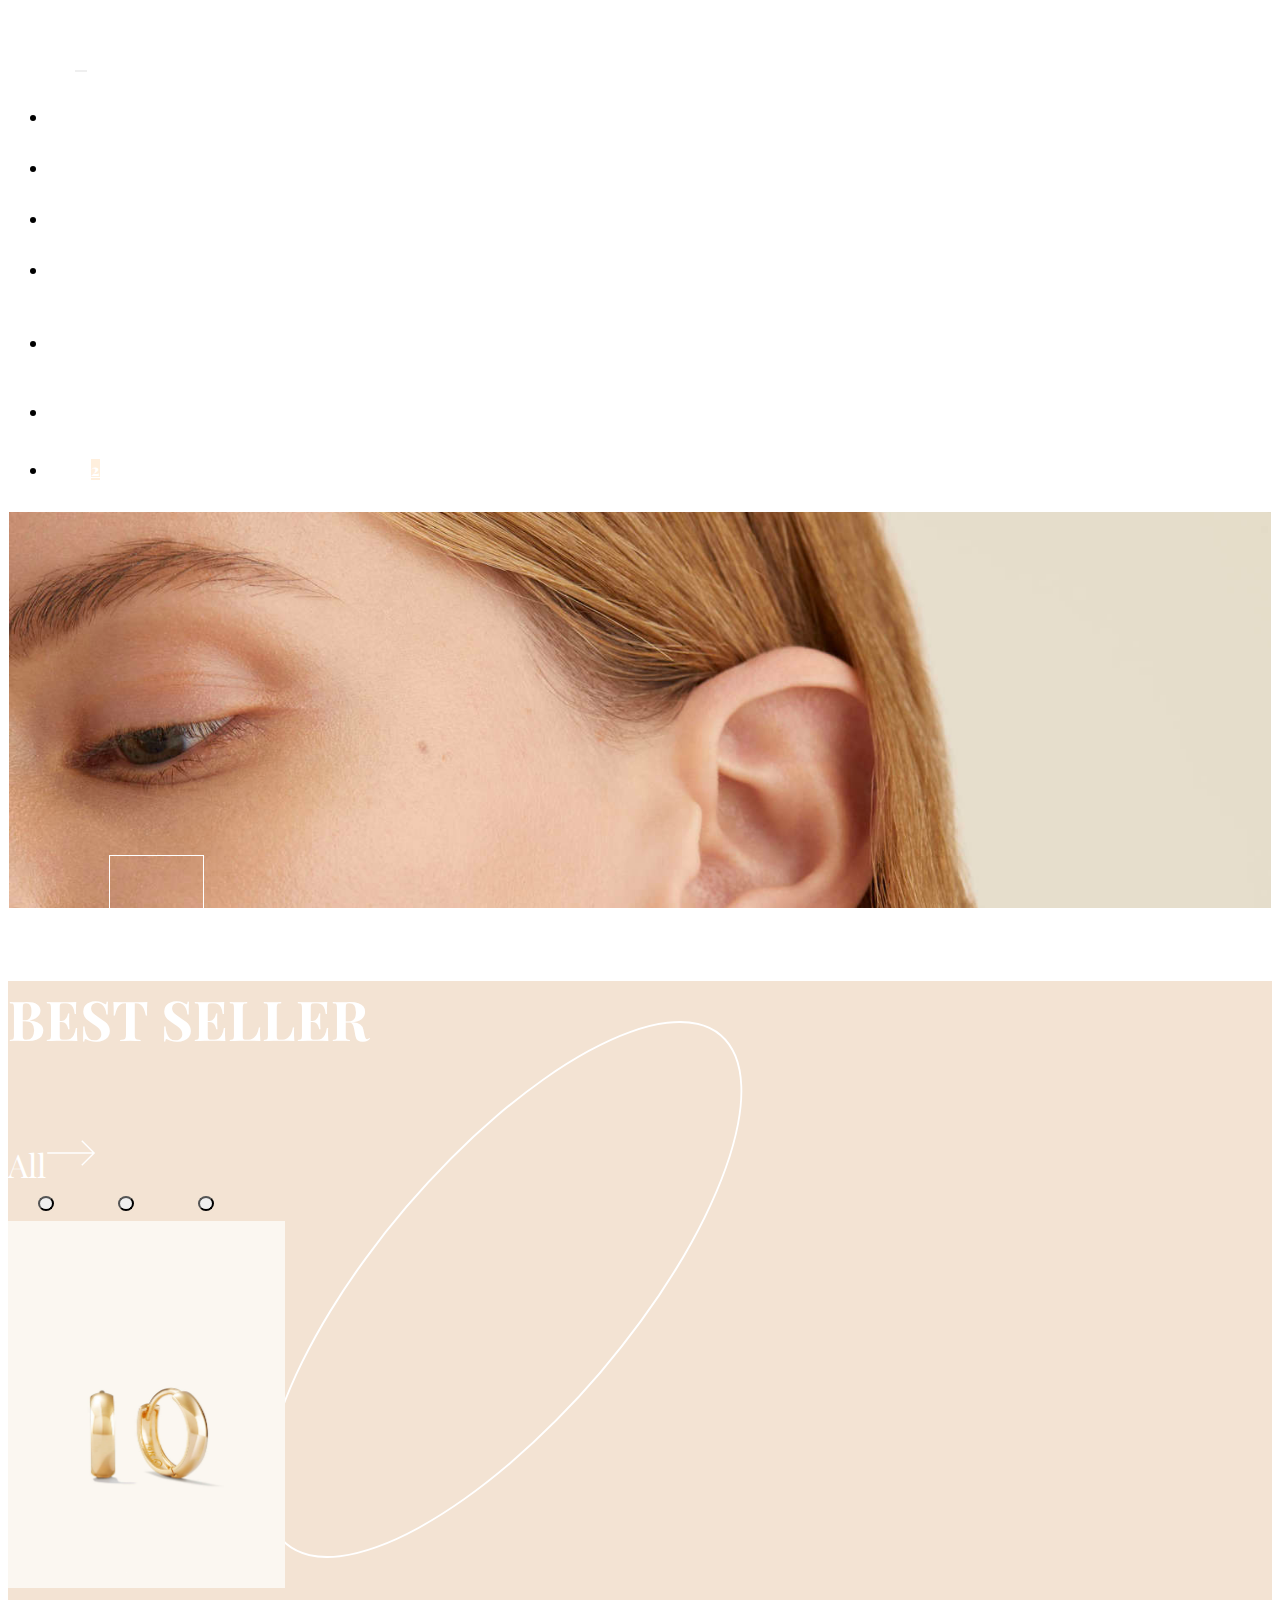
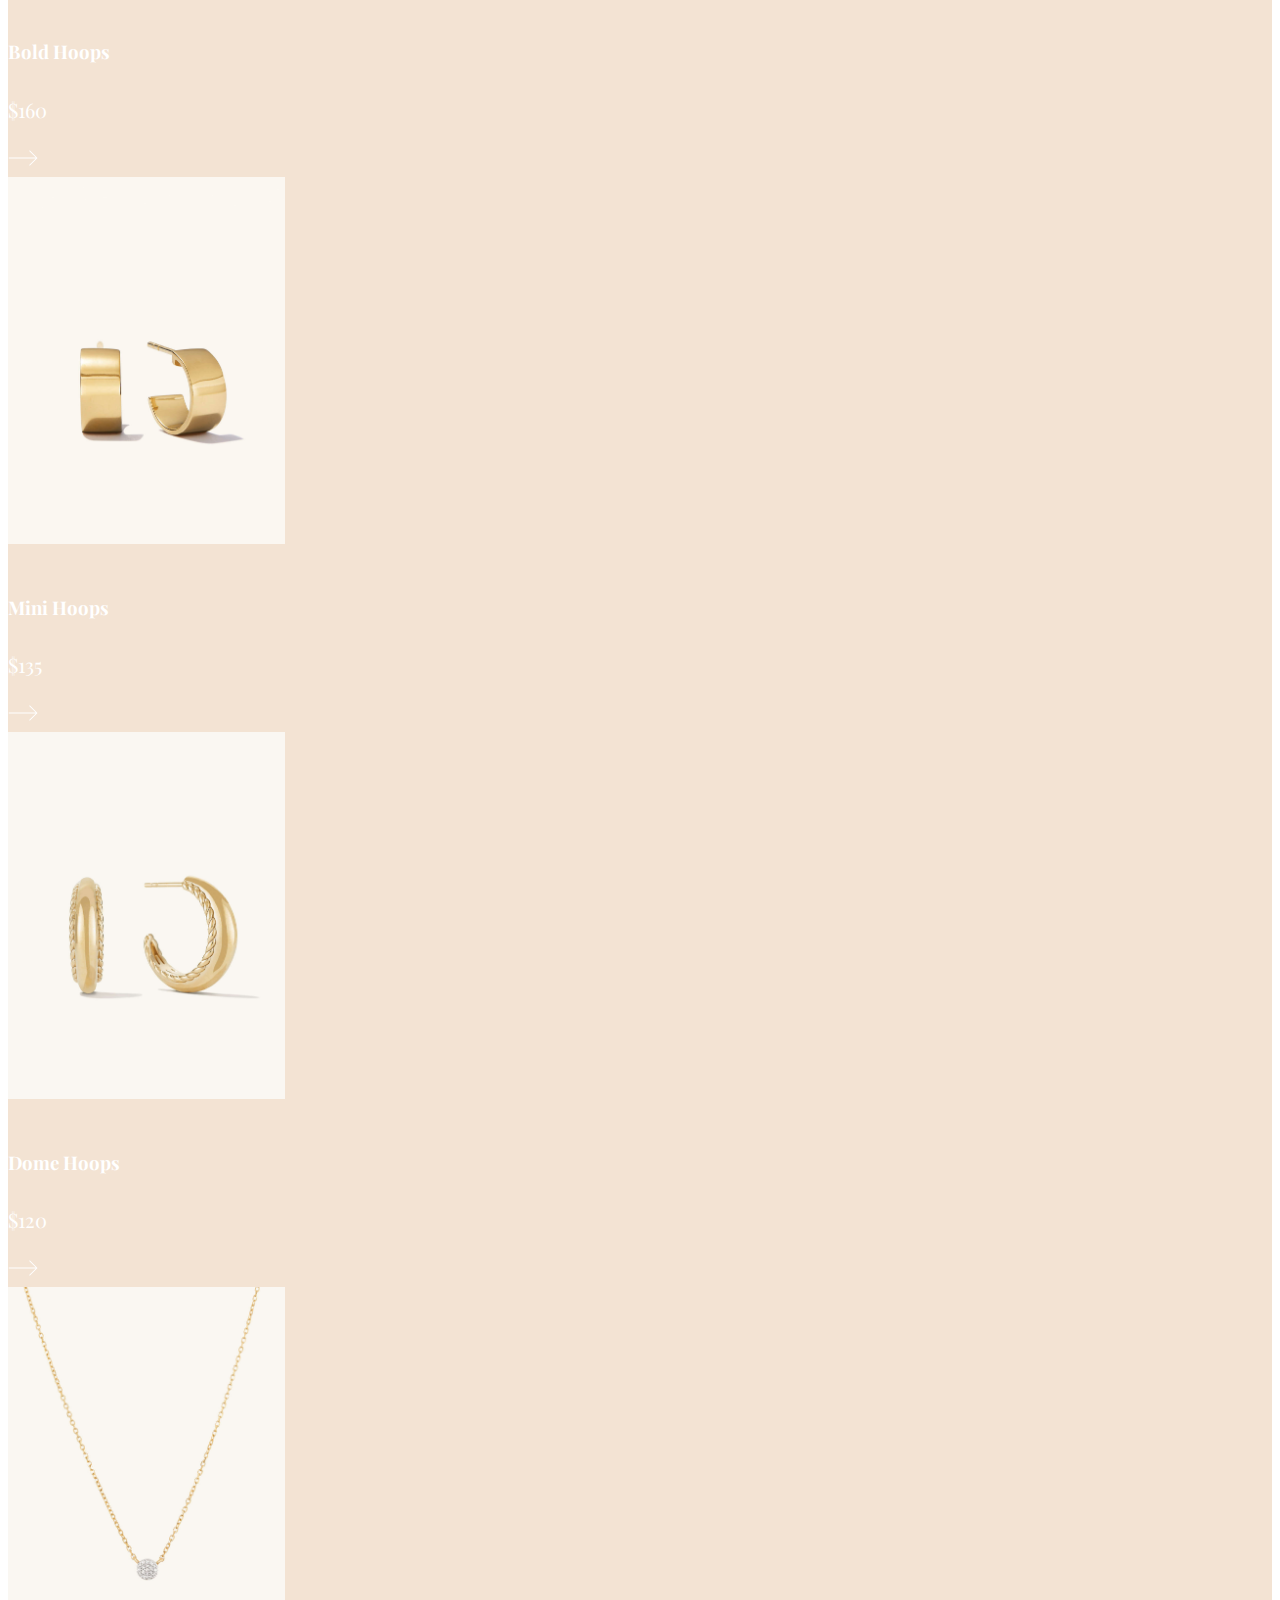
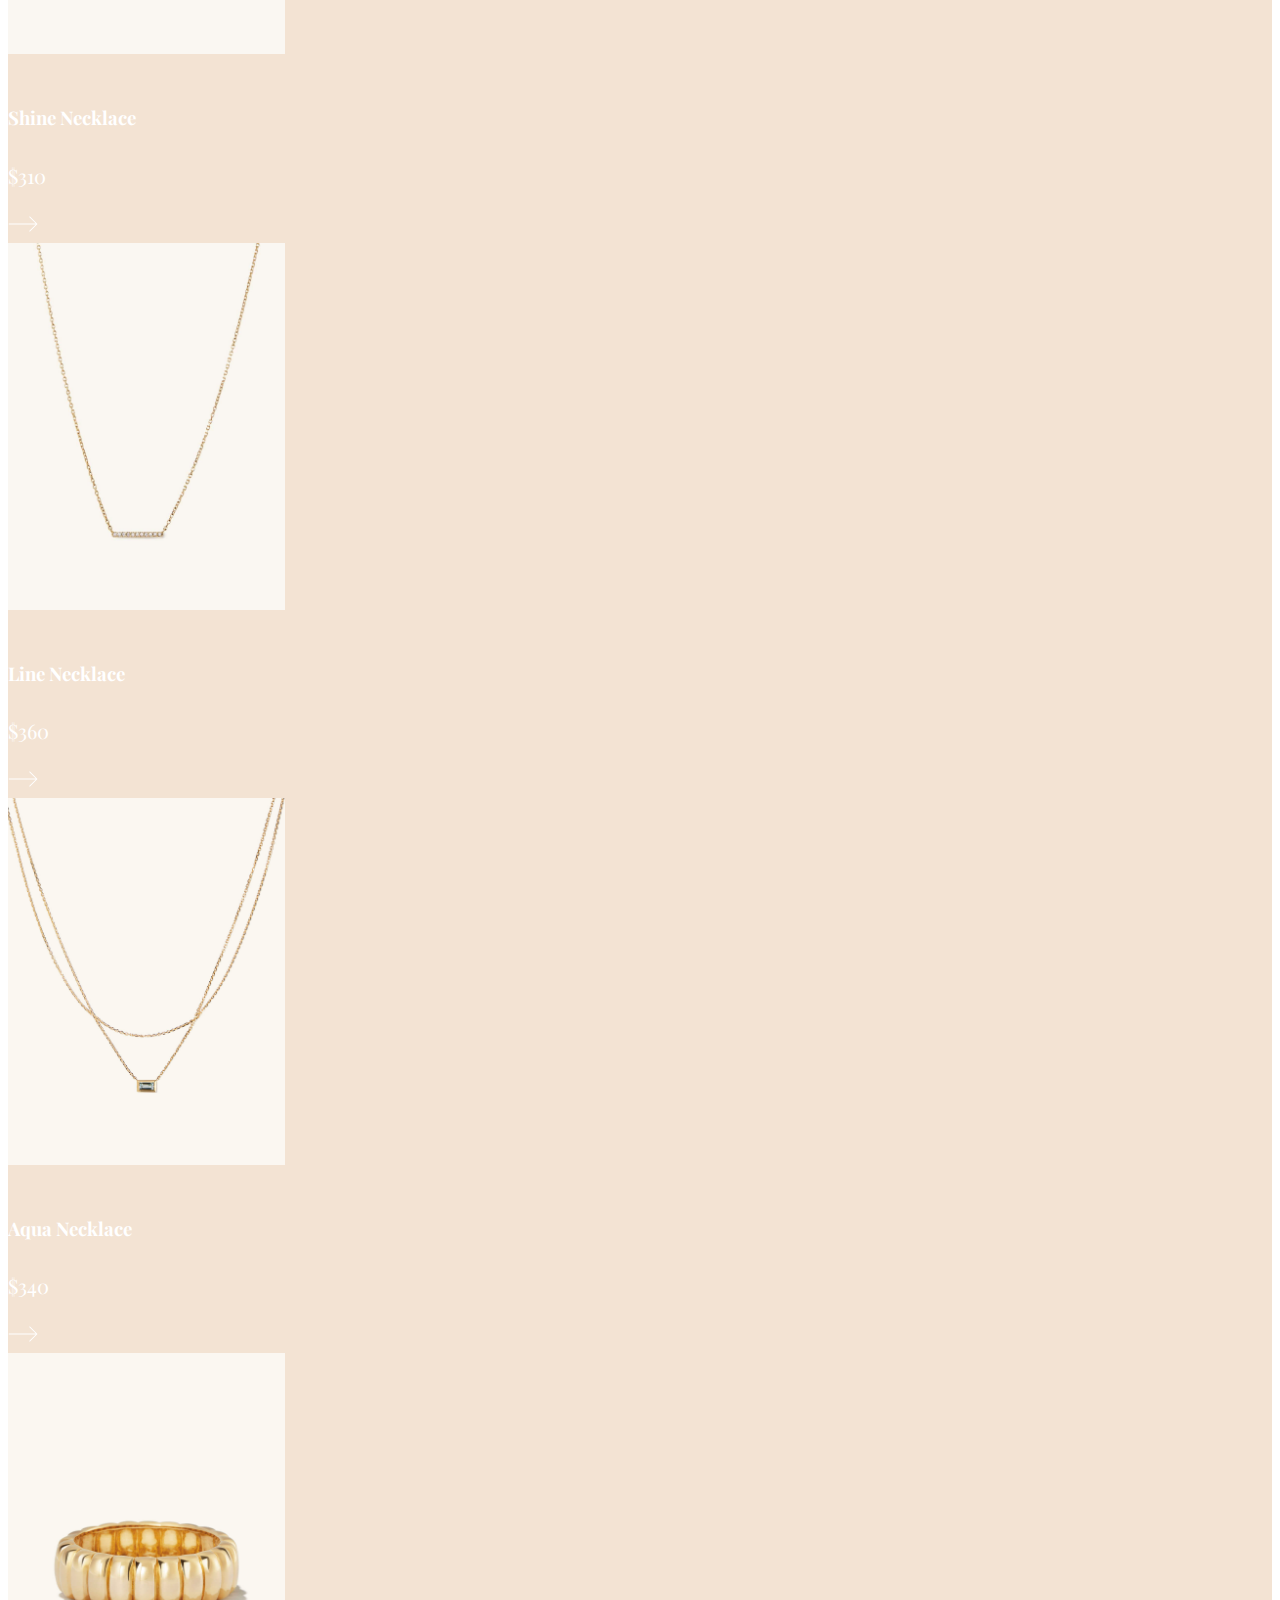
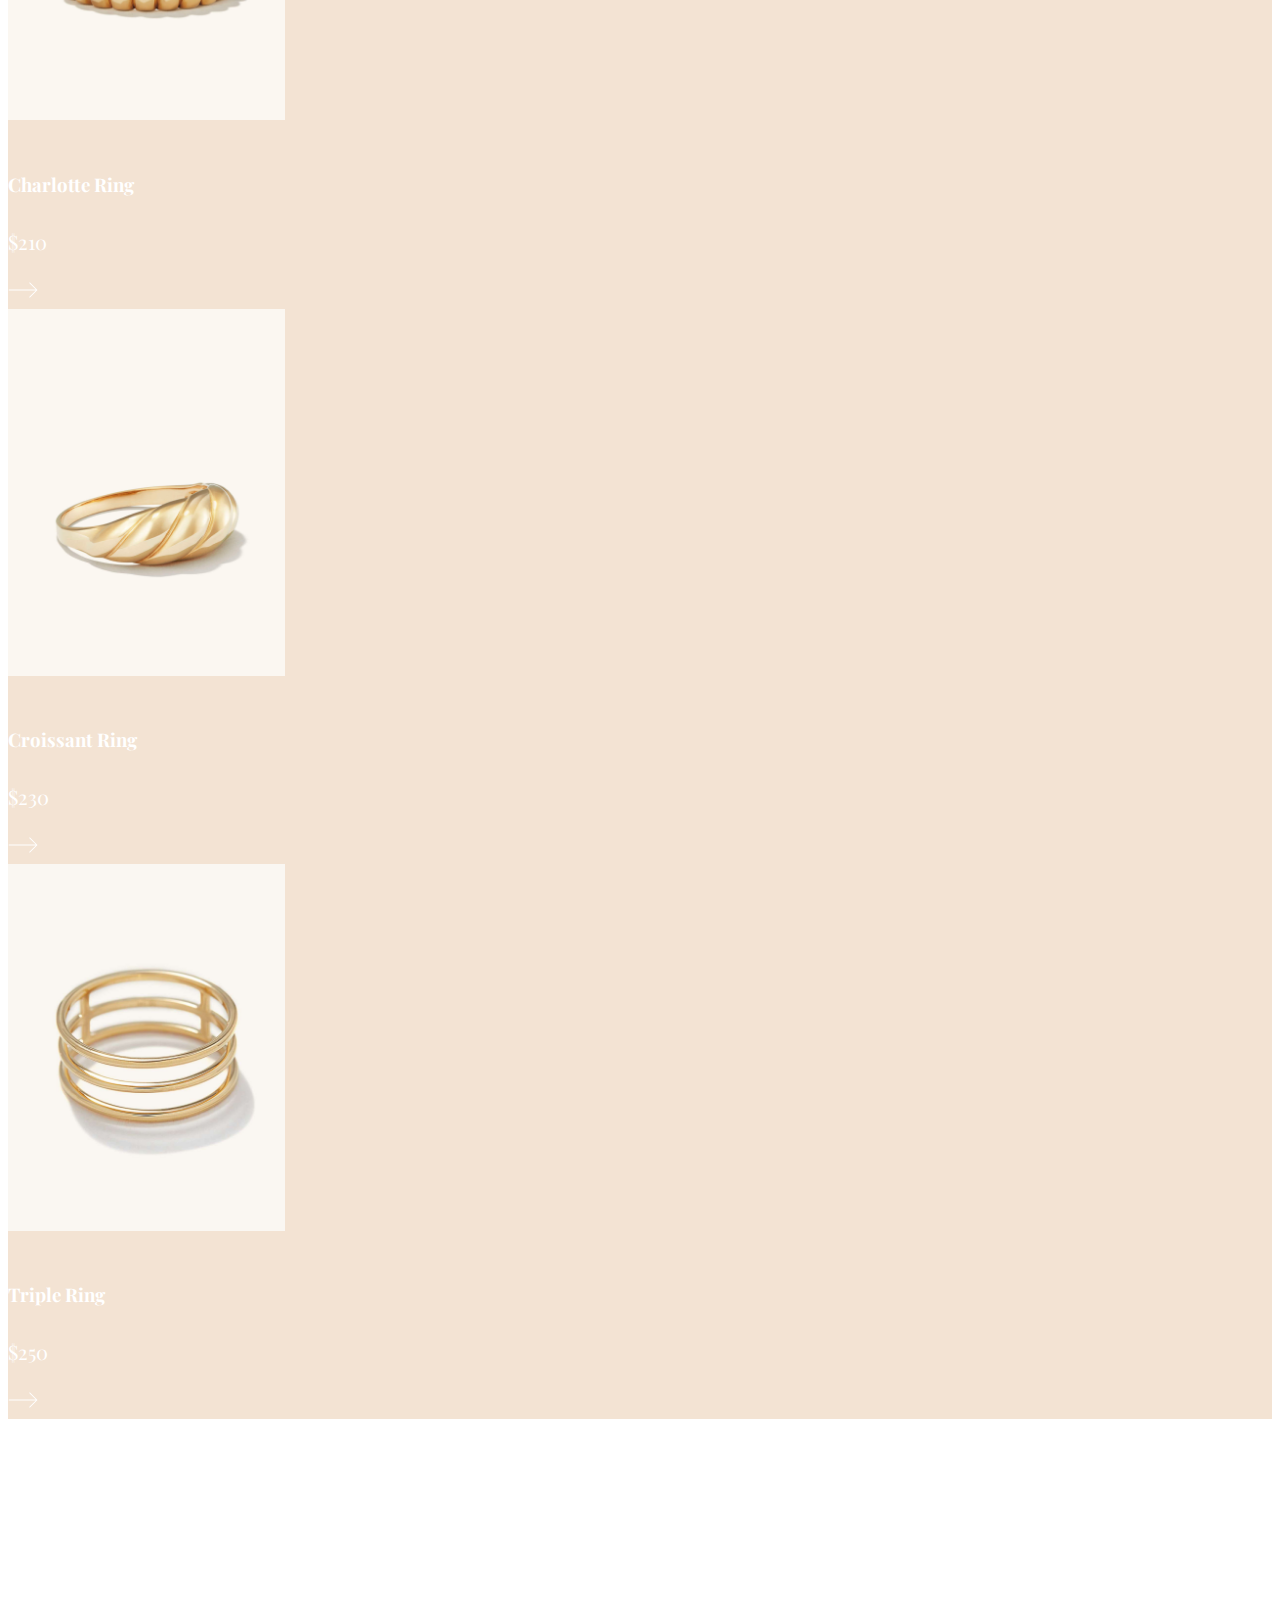
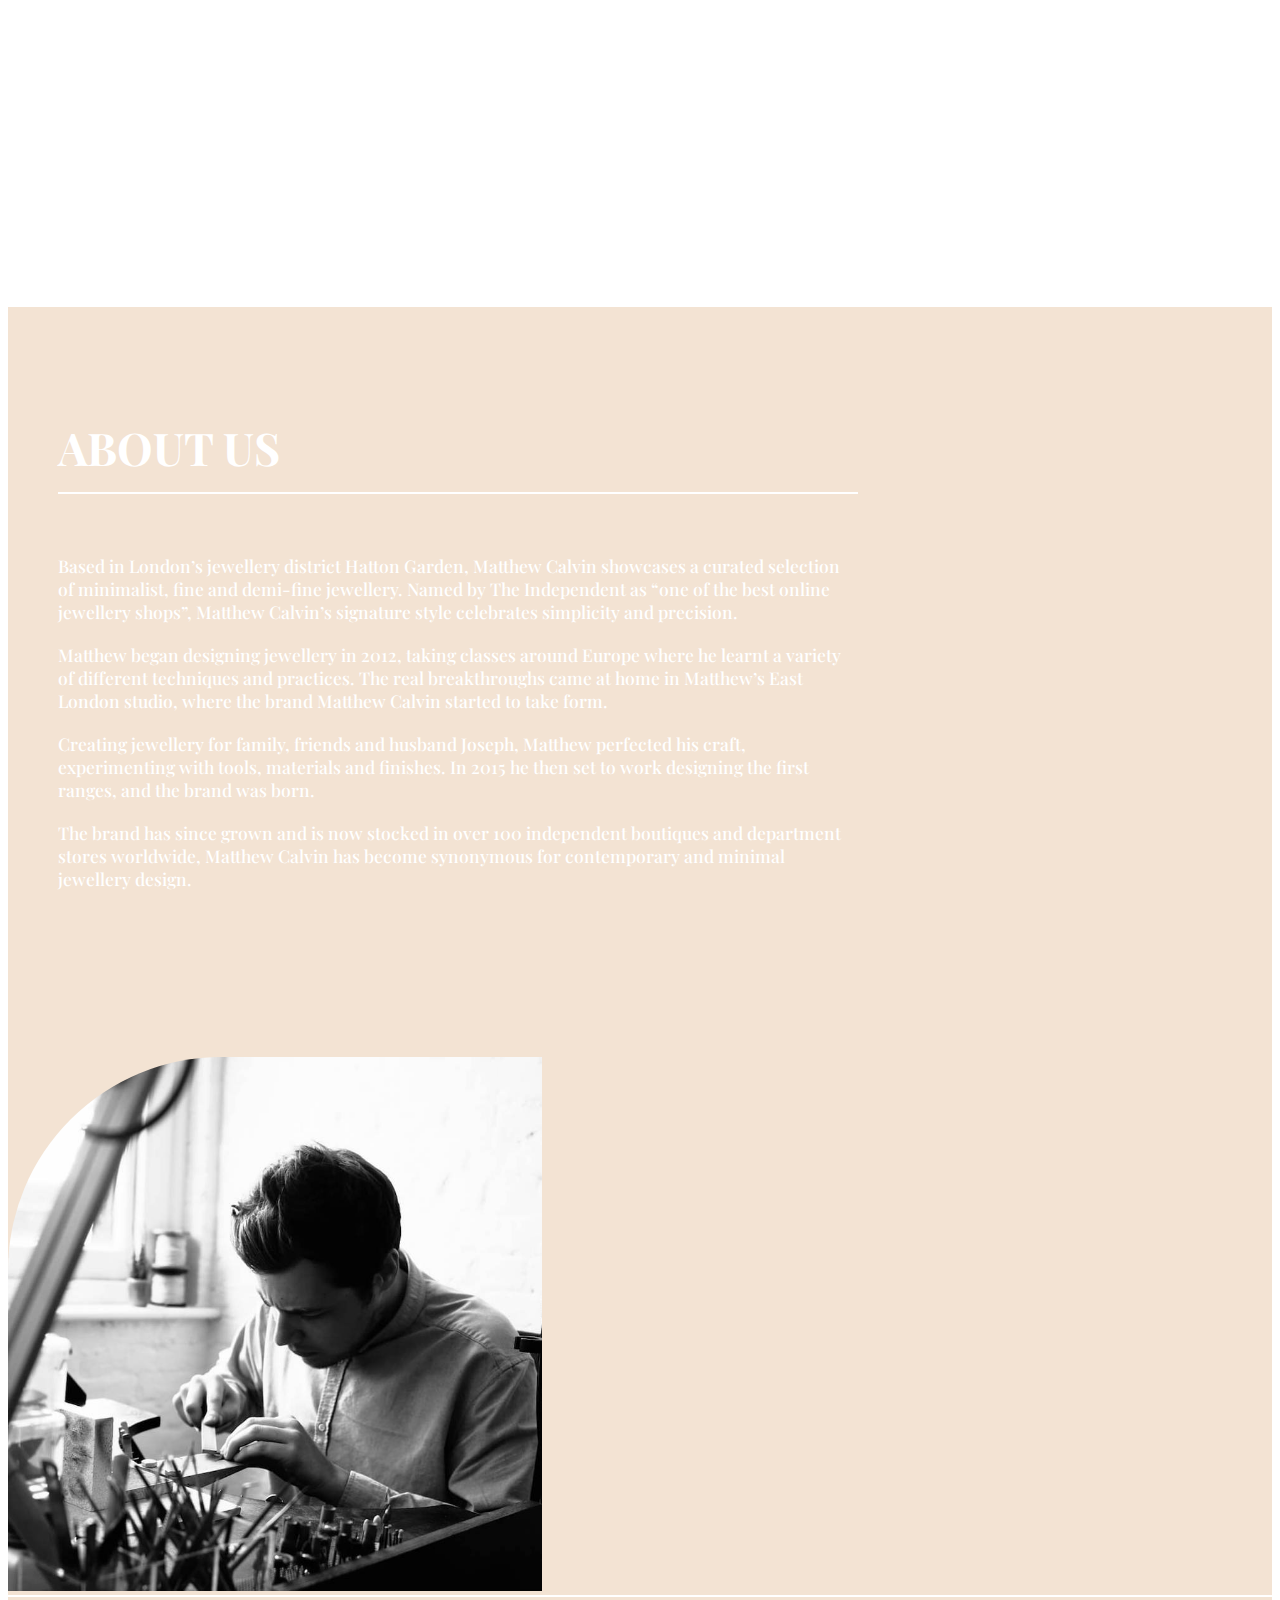
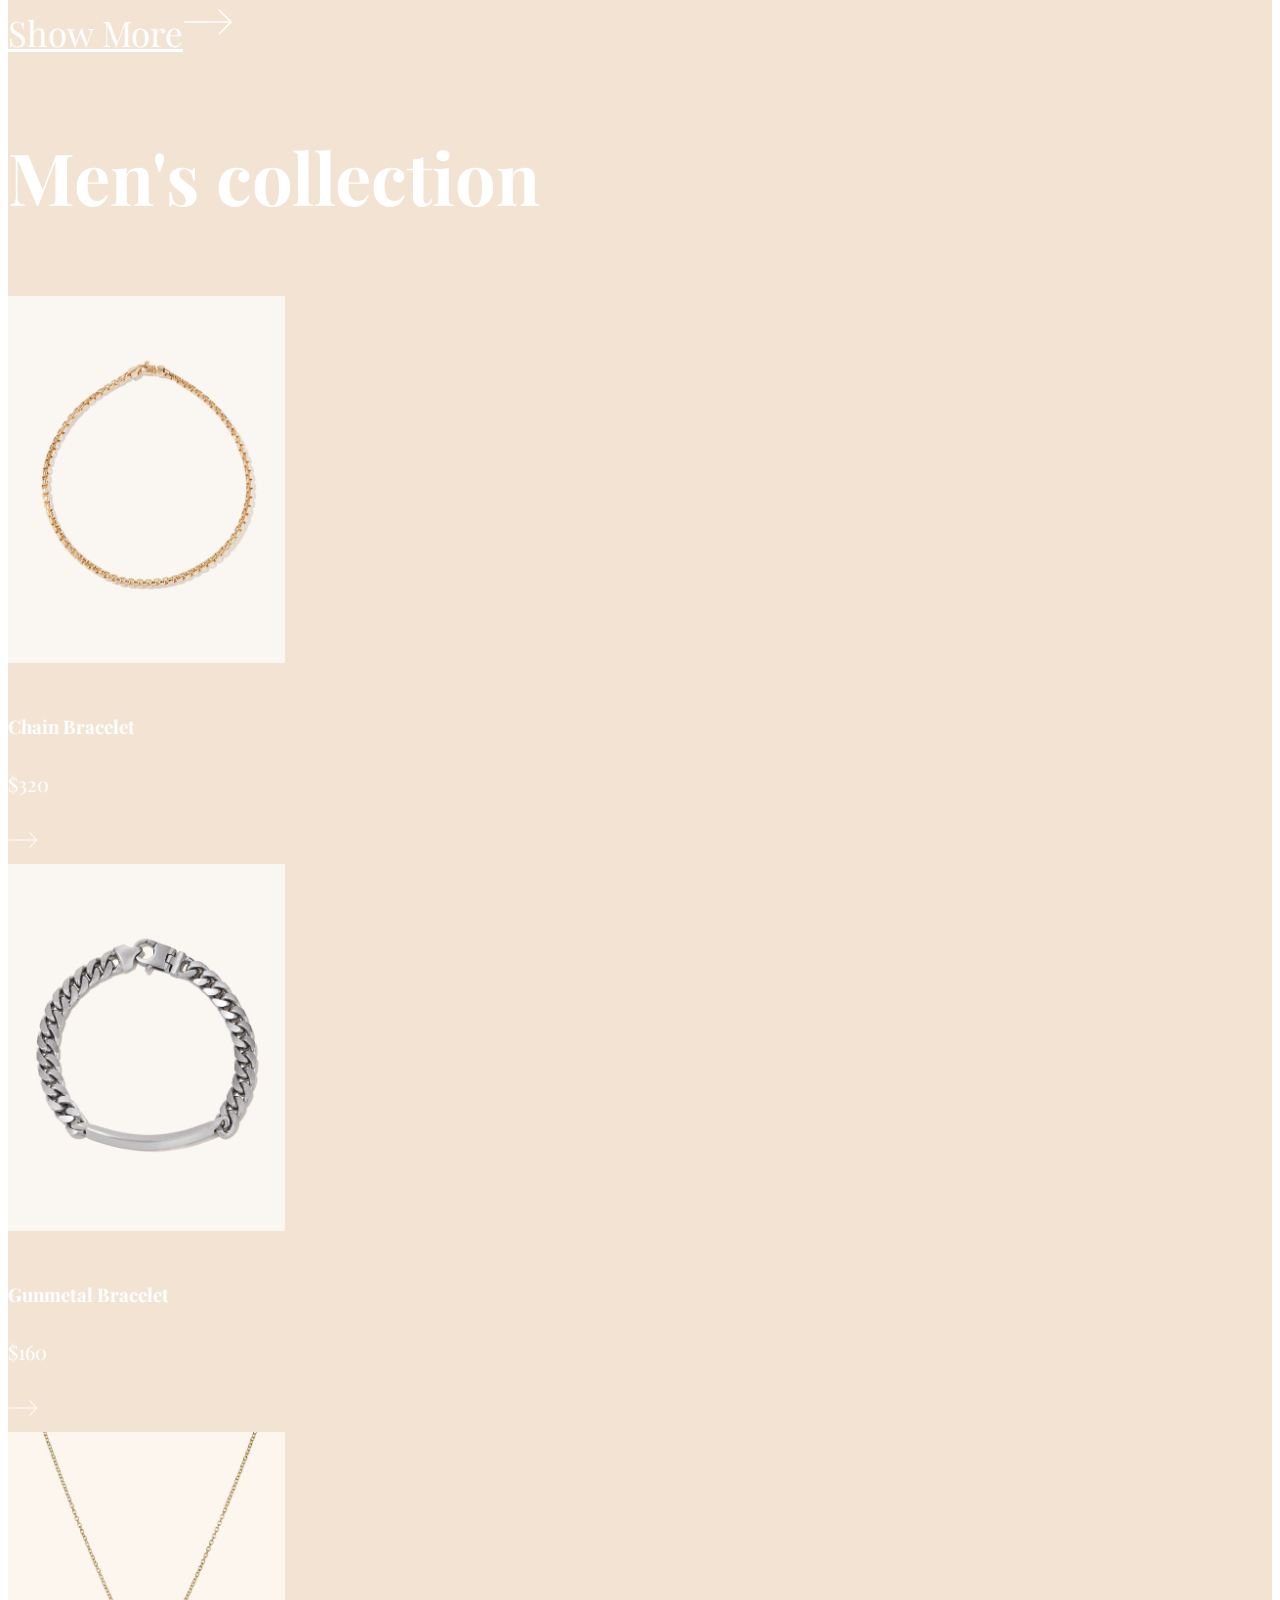
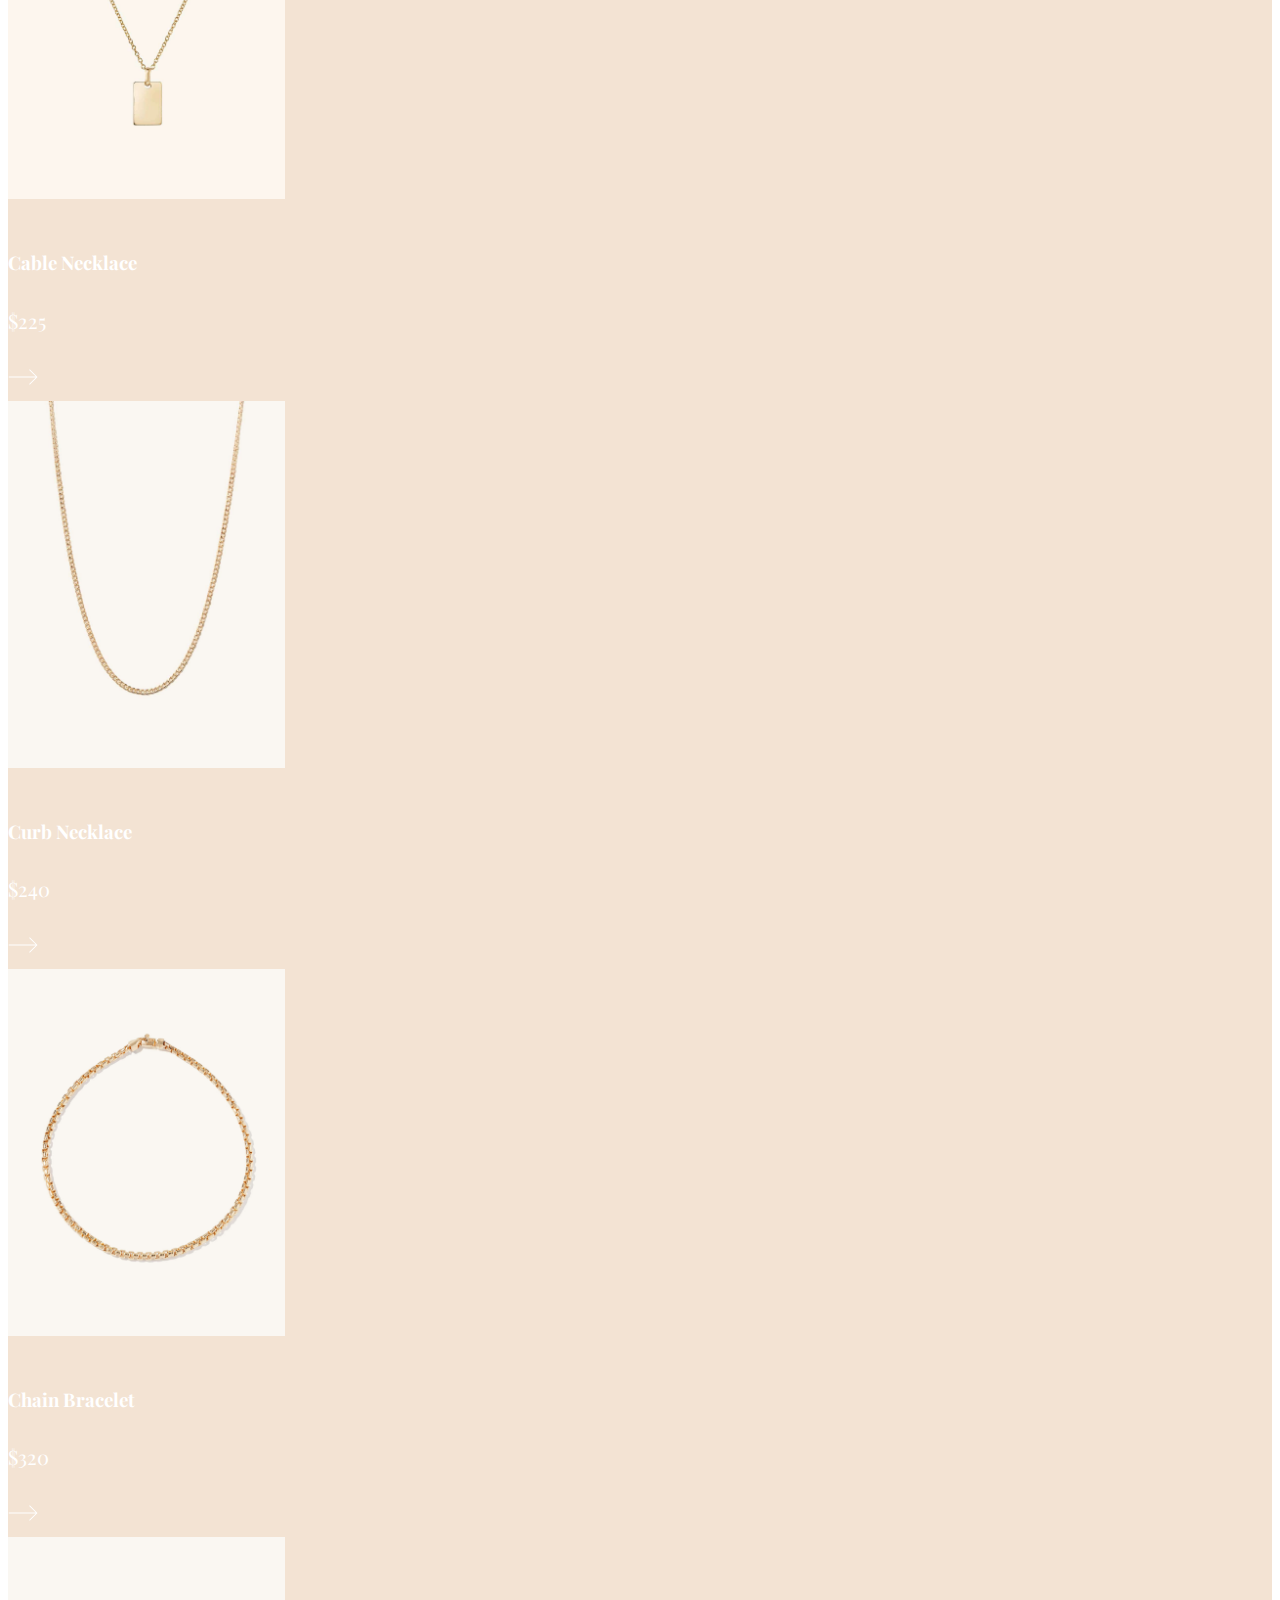
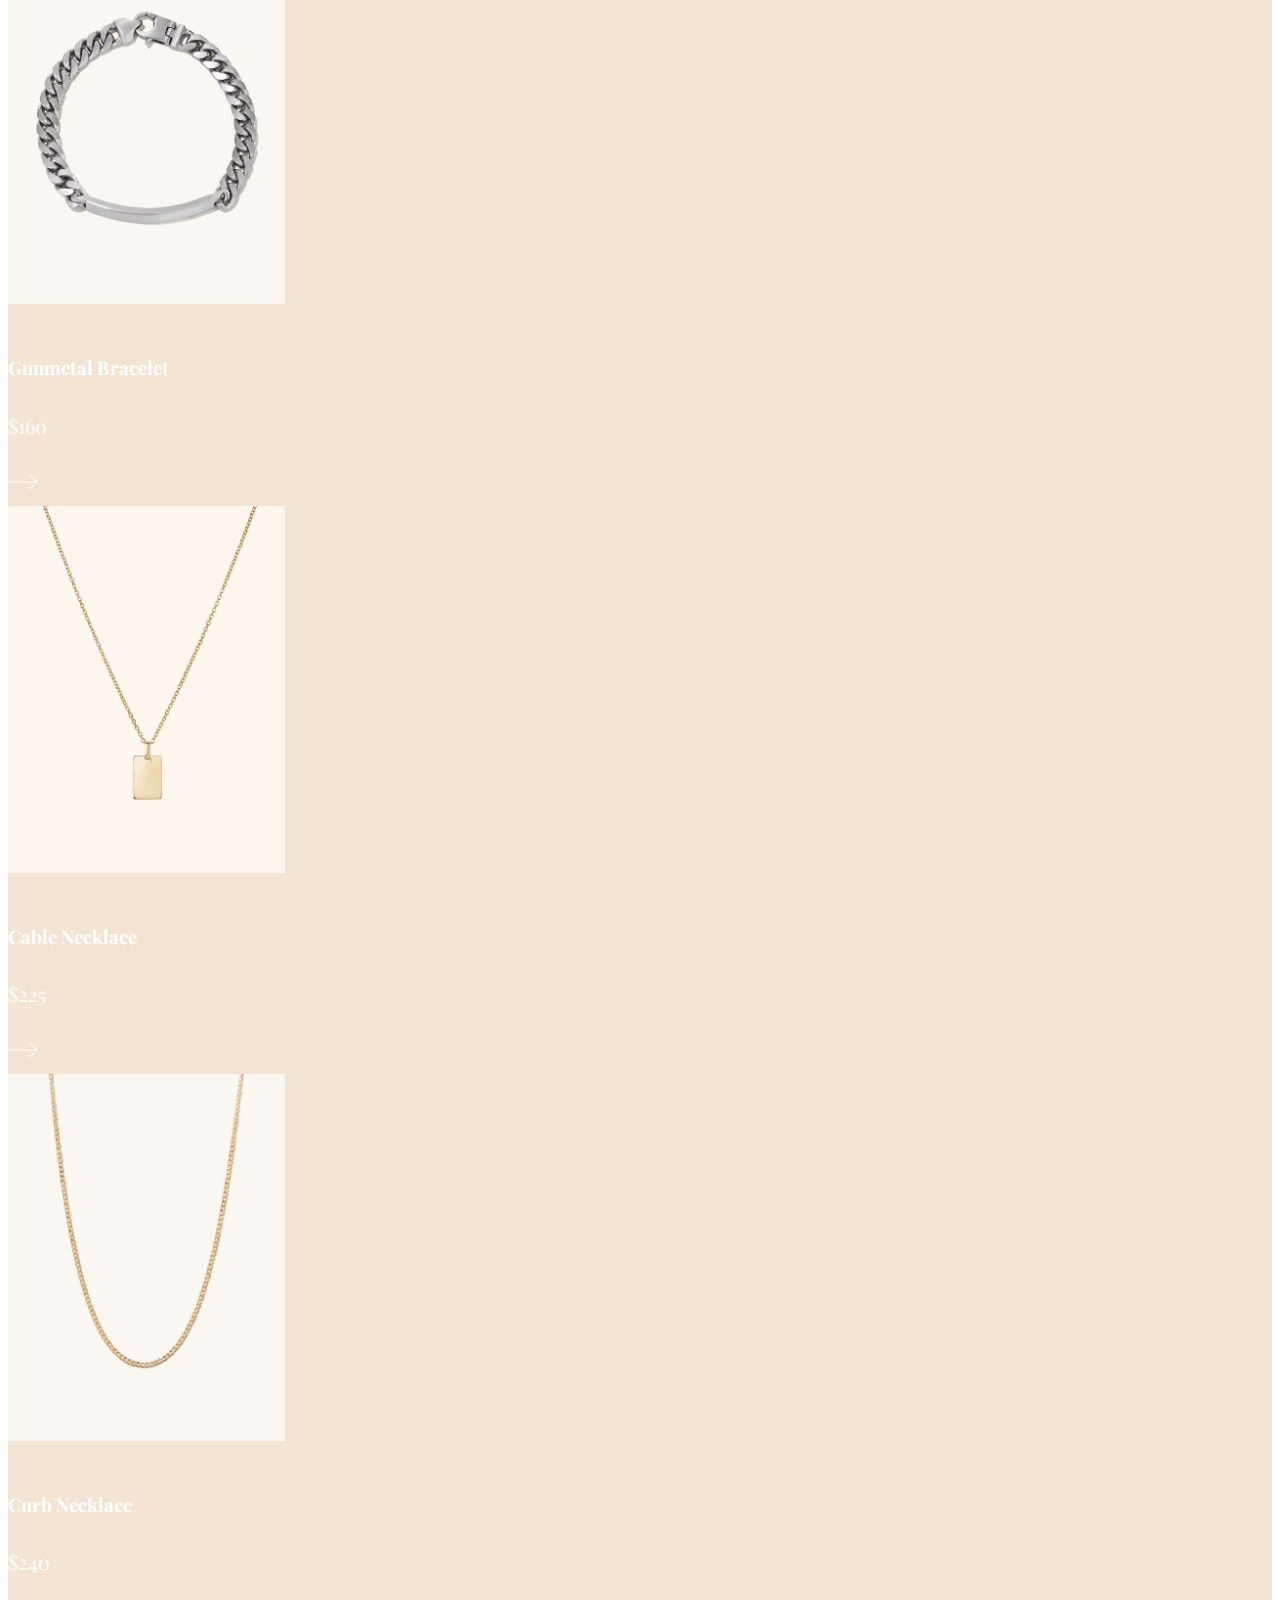
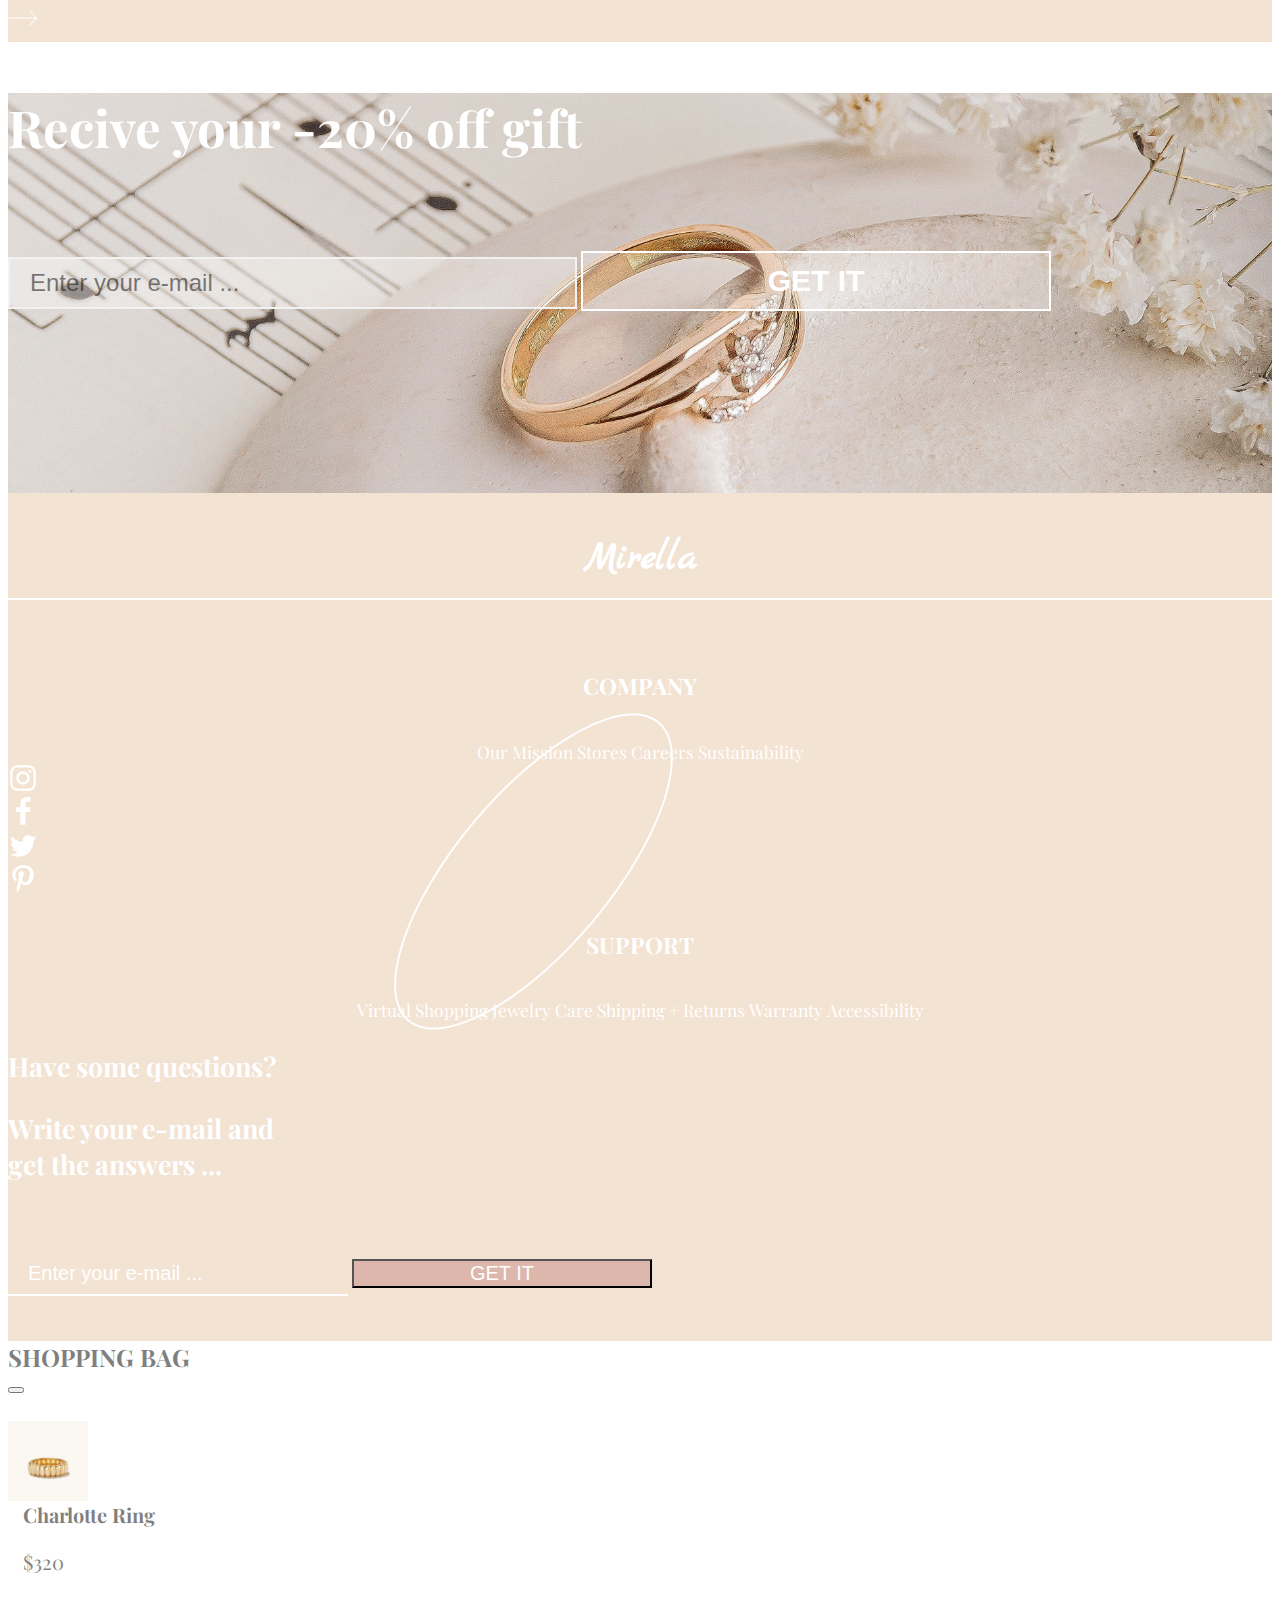
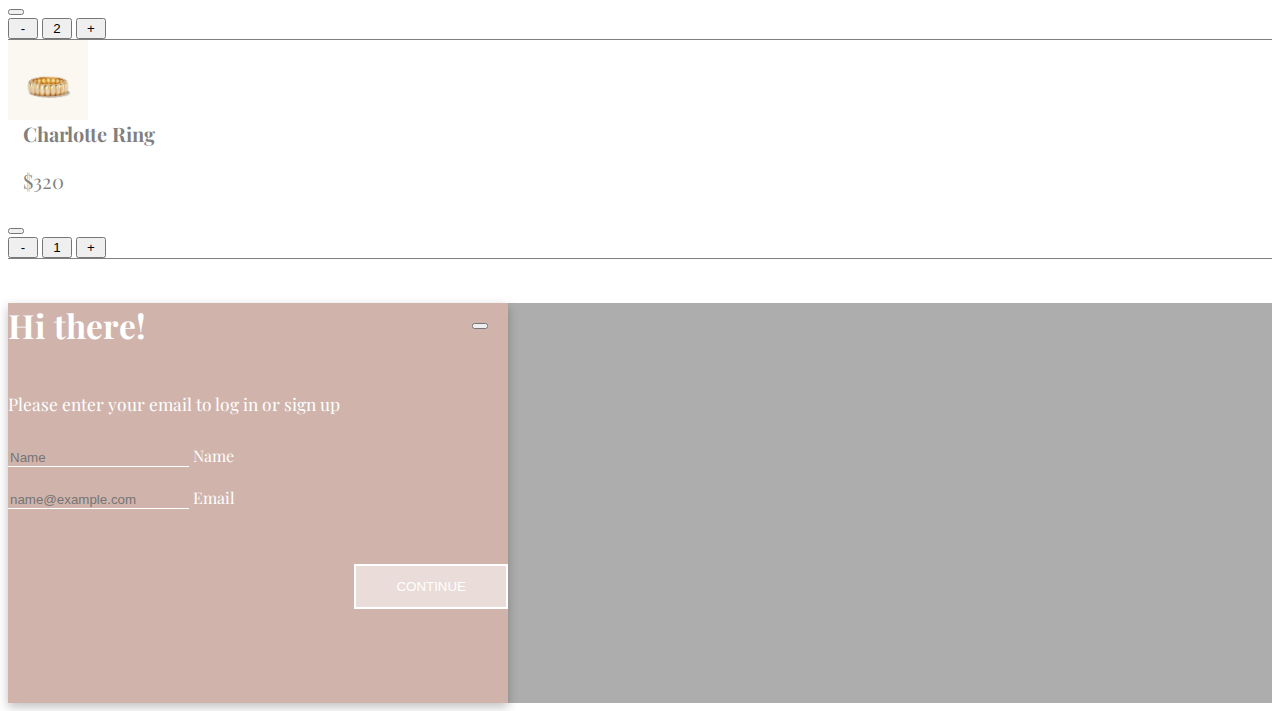
<file: index.html>
<!DOCTYPE html>
<html lang="en">

<head>
  <meta charset="UTF-8" />
  <meta http-equiv="X-UA-Compatible" content="IE=edge" />
  <meta name="viewport"
    content="width=device-width, initial-scale=1.0" />
  <link href="./icons/nigalogo.svg" rel="shortcut icon"
    type="image/x-icon" />
  <link
    href="https://cdn.jsdelivr.net/npm/bootstrap@5.1.3/dist/css/bootstrap.min.css"
    rel="stylesheet"
    integrity="sha384-1BmE4kWBq78iYhFldvKuhfTAU6auU8tT94WrHftjDbrCEXSU1oBoqyl2QvZ6jIW3"
    crossorigin="anonymous" />
  <link rel="stylesheet" href="css/main.css" />
  <title>Mirella</title>
</head>

<body>
  <header>
    <nav
      class="navbar navbar-expand-lg navbar-dark fixed-top"
      id="navbar">
      <div class="container-fluid">
        <a class="navbar-brand ms-md-5 ms-sm-2 "
          href="./index.html"><img src="./icons/logo.svg"
            alt="logo" /></a>
        <button
          class="navbar-toggler text-align-end navbar-light shadow-none"
          type="button" data-bs-toggle="collapse"
          data-bs-target="#navbarTogglerDemo02"
          aria-controls="navbarTogglerDemo02"
          aria-expanded="false"
          aria-label="Toggle navigation"
          style="border: none;">
          <span class="navbar-toggler-icon"></span>
        </button>
        <div class="collapse navbar-collapse "
          id="navbarTogglerDemo02">
          <ul
            class="navbar-nav fill d-flex text-align-end align-items-end mb-lg-0 ms-auto">
            <li class="nav-item">
              <a class="nav-link"
                href="./all_goods.html">ALL
                COLLECTIONS</a>
            </li>
            <li class="nav-item">
              <a class="nav-link" href="./all_goods.html#for_him">FOR HIM</a>
            </li>
            <li class="nav-item">
              <a class="nav-link" href="#about_us">ABOUT
                US</a>
              </li>
              <li class="nav-item">
                <a class="nav-link" href="#gift">RECIVE A GIFT</a>
              </li>
          </ul>
          <ul
            class="navbar-nav fill d-flex text-align-end align-items-end mb-lg-0 ms-auto me-5">

            <li class="nav-item">
              <a class="nav-link mt-1 "
                href="./index.html"><img
                  src="./icons/search.svg"
                  style="width: 23px; height: 23px"
                  alt="logo" /></a>
            </li>

            <li class="nav-item">
              <a class="nav-link btn shadow-none "
                href="#" data-bs-toggle="modal"
                data-bs-target="#SignIn  "><img
                  src="./icons/customer.png"
                  style="width: 35px; height: 35px"
                  alt="account" /></a>
            </li>

            <li class="nav-item btn shadow-none "
              type="button" data-bs-toggle="offcanvas"
              data-bs-target="#offcanvasRight"
              aria-controls="offcanvasRight">
              <a class="nav-link position-relative mt-1"
                href="#">
                <img src="./icons/shop.svg"
                  style="width: 24px; height: 24px"
                  alt="shop" />
                <span
                  class="position-absolute top-5 start-100  badge rounded-pill "
                  style="background-color: rgba(255, 228, 196, 0.575); ">
                  2
                </span>
              </a>
            </li>

          </ul>
        </div>
      </div>
    </nav>
    <div class="container-fluid main_gallery d-flex p-0">
      <div class="slide"
        style="background-image: url('./img/g1.jpg')">
        <h3>01</h3>
        <h4>All that glitters...</h4>
        <p>
          Whether your preferred sparkle is gold or silver,
          get party ready
          this festive season with jewellery. It's time to
          treat yourself.
        </p>
      </div>
      <div class="slide"
        style="background-image: url('./img/g2.jpg')">
        <h3>02</h3>
        <h4>The Season For Stacking</h4>
        <p>
          From the perfect simple stacking bands to chunky
          pieces that are
          sure to make a statement, add some shine to your
          day .
        </p>
      </div>
      <div class="slide"
        style="background-image: url('./img/g3.jpg')">
        <h3>03</h3>
        <h4>We can't live without</h4>
        <p>
          Every jewellery collection needs its' staple
          pieces - pieces that
          you can't help but keep going back to. That's
          where we come in.
        </p>
      </div>
    </div>
  </header>

  <main>
    <div class="container-fluid popular_goods">
      <div class="ellips"></div>
      <div class="d-flex flex-row justify-content-between">
        <h4 class="best_seller ms-5 mt-5">BEST SELLER</h4>
        <a href="./all_goods.html"
          class="mt-5 me-5 alt">All<img class="ms-3"
            src="./icons/Larrow.svg"
            style="width: 50px; height: 50px; transform: rotate(180deg)"
            alt="arrow" /></a>
      </div>
      <!-- Carousel -->
      <div id="carouselExampleIndicators"
        class="carousel slide" data-bs-ride="carousel">
        <div class="carousel-indicators m-0 mb-3 mt-3">
          <button type="button"
            data-bs-target="#carouselExampleIndicators"
            data-bs-slide-to="0" class="active indicator"
            aria-current="true"
            aria-label="Slide 1"></button>
          <button type="button" class="indicator"
            data-bs-target="#carouselExampleIndicators"
            data-bs-slide-to="1"
            aria-label="Slide 2"></button>
          <button type="button" class="indicator"
            data-bs-target="#carouselExampleIndicators"
            data-bs-slide-to="2"
            aria-label="Slide 3"></button>
        </div>
        <div class="carousel-inner">
          <div class="carousel-item active">
            <div
              class="row d-flex justify-content-around align-items-center mt-5">
              <a class="card col-4 d-block"
                href="./hero_product.html">
                <div class="pic"
                  style="background-image: url(./img/BoldHoops.jpg)">
                </div>
                <div class="card-body d-flex p-0 pb-4">
                  <h5 class="card-title mb-0 me-5">Bold
                    Hoops</h5>
                  <p class="price m-0 pt-3">$160</p>

                  <img class="ms-auto mt-3"
                    src="./icons/Larrow.svg" style="
                        width: 30px;
                        height: 30px;
                        transform: rotate(180deg);
                      " alt="arrow" />
                </div>
              </a>
              <a class="card col-4 d-block"
                href="./hero_product.html">
                <div class="pic"
                  style="background-image: url(./img/DailyMiniHoops.jpg)">
                </div>
                <div class="card-body d-flex p-0 pb-4">
                  <h5 class="card-title mb-0 me-5">Mini
                    Hoops</h5>
                  <p class="price m-0 pt-3">$135</p>

                  <img class="ms-auto mt-3"
                    src="./icons/Larrow.svg" style="
                        width: 30px;
                        height: 30px;
                        transform: rotate(180deg);
                      " alt="arrow" />
                </div>
              </a>
              <a class="card col-4 d-block"
                href="./hero_product.html">
                <div class="pic"
                  style="background-image: url(./img/BostonDomeHoops.jpg)">
                </div>
                <div class="card-body d-flex p-0 pb-4">
                  <h5 class="card-title mb-0 me-5">Dome
                    Hoops</h5>
                  <p class="price m-0 pt-3">$120</p>

                  <img class="ms-auto mt-3"
                    src="./icons/Larrow.svg" style="
                        width: 30px;
                        height: 30px;
                        transform: rotate(180deg);
                      " alt="arrow" />
                </div>
              </a>
            </div>
          </div>

          <div class="carousel-item">
            <div
              class="row d-flex justify-content-around mt-5">
              <a class="card col-4 d-block" href="#">
                <div class="pic"
                  style="background-image: url(./img/DiamondNecklace.jpg)">
                </div>
                <div class="card-body d-flex p-0 pb-4">
                  <h5 class="card-title mb-0 me-5">Shine
                    Necklace</h5>
                  <p class="price m-0 pt-3">$310</p>

                  <img class="ms-auto mt-3"
                    src="./icons/Larrow.svg" style="
                        width: 30px;
                        height: 30px;
                        transform: rotate(180deg);
                      " alt="arrow" />
                </div>
              </a>
              <a class="card col-4 d-block" href="#">
                <div class="pic"
                  style="background-image: url(./img/LineNecklace.jpg)">
                </div>
                <div class="card-body d-flex p-0 pb-4">
                  <h5 class="card-title mb-0 me-5">Line
                    Necklace</h5>
                  <p class="price m-0 pt-3">$360</p>

                  <img class="ms-auto mt-3"
                    src="./icons/Larrow.svg" style="
                        width: 30px;
                        height: 30px;
                        transform: rotate(180deg);
                      " alt="arrow" />
                </div>
              </a>
              <a class="card col-4 d-block" href="#">
                <div class="pic"
                  style="background-image: url(./img/AquamarineNecklace.jpg)">
                </div>
                <div class="card-body d-flex p-0 pb-4">
                  <h5 class="card-title mb-0 me-5">Aqua
                    Necklace</h5>
                  <p class="price m-0 pt-3">$340</p>

                  <img class="ms-auto mt-3"
                    src="./icons/Larrow.svg" style="
                        width: 30px;
                        height: 30px;
                        transform: rotate(180deg);
                      " alt="arrow" />
                </div>
              </a>
            </div>
          </div>

          <div class="carousel-item">
            <div
              class="row d-flex justify-content-around mt-5 ">
              <a class="card col-4 d-block" href="#">
                <div class="pic"
                  style="background-image: url(./img/CharlotteRing.jpg)">
                </div>
                <div class="card-body d-flex p-0 pb-4">
                  <h5 class="card-title mb-0 me-5">Charlotte
                    Ring</h5>
                  <p class="price m-0 pt-3">$210</p>

                  <img class="ms-auto mt-3"
                    src="./icons/Larrow.svg" style="
                        width: 30px;
                        height: 30px;
                        transform: rotate(180deg);
                      " alt="arrow" />
                </div>
              </a>
              <a class="card col-4 d-block" href="#">
                <div class="pic"
                  style="background-image: url(./img/CroissantRing.jpg)">
                </div>
                <div class="card-body d-flex p-0 pb-4">
                  <h5 class="card-title mb-0 me-5">Croissant
                    Ring</h5>
                  <p class="price m-0 pt-3">$230</p>

                  <img class="ms-auto mt-3"
                    src="./icons/Larrow.svg" style="
                        width: 30px;
                        height: 30px;
                        transform: rotate(180deg);
                      " alt="arrow" />
                </div>
              </a>
              <a class="card col-4 d-block" href="#">
                <div class="pic"
                  style="background-image: url(./img/TripleLineRing.jpg)">
                </div>
                <div class="card-body d-flex p-0 pb-4">
                  <h5 class="card-title mb-0 me-5">Triple
                    Ring</h5>
                  <p class="price m-0 pt-3">$250</p>

                  <img class="ms-auto mt-3"
                    src="./icons/Larrow.svg" style="
                        width: 30px;
                        height: 30px;
                        transform: rotate(180deg);
                      " alt="arrow" />
                </div>
              </a>
            </div>
          </div>
        </div>
      </div>
    </div>
  </main>
  <!-- bg block -->
  <div class="
        bg_content
        container-fluid
        d-flex
        justify-content-center
        align-items-center
      ">
    <div class="elements d-flex  align-items-center flex-column">
      <h3>Introducing the Shore collection</h3>
      <p >
        Shop the newest additions to the Matthew Calvin
        family. Catching the
        light beautifully from all angles, the Shore
        collection is the perfect
        gift for under the tree.
      </p>

      <button
        class="btn costume_btn shadow-none m-auto d-block">
        EXPLORE THE RANGE
      </button>
    </div>
  </div>

  <!-- "About us" block-->
  <div class="about_block container-fluid " >
    <div class="main_content container  p-0 " id="about_us">
      <div class="row 
        flex-wrap
        d-flex
        justify-content-center
        align-content-center">
        <div class="text_block m-auto col-12 col-xl-6 ">
          <div>
            <h4>ABOUT US</h4>
            <p>
              Based in London’s jewellery district Hatton
              Garden, Matthew Calvin
              showcases a curated selection of minimalist,
              fine and demi-fine
              jewellery. Named by The Independent as “one of
              the best online
              jewellery shops”, Matthew Calvin’s signature
              style celebrates
              simplicity and precision.
            </p>
            <p>
              Matthew began designing jewellery in 2012,
              taking classes around
              Europe where he learnt a variety of different
              techniques and
              practices. The real breakthroughs came at home
              in Matthew’s East
              London studio, where the brand Matthew Calvin
              started to take
              form.
            </p>
            <p>
              Creating jewellery for family, friends and
              husband Joseph, Matthew
              perfected his craft, experimenting with tools,
              materials and
              finishes. In 2015 he then set to work
              designing
              the first ranges,
              and the brand was born.
            </p>
            <p>
              The brand has since grown and is now stocked
              in
              over 100
              independent boutiques and department stores
              worldwide, Matthew
              Calvin has become synonymous for contemporary
              and minimal
              jewellery design.
            </p>
          </div>
        </div>
        <div class="col-12 col-xl-6 pic_block mt-0">
          <img src="./img/author.jfif" alt="pic"
            class="picture" />
        </div>
      </div>
    </div>
  </div>

<!-- "Men`s collection block" -->
  <div class="men_collection container-fluid">
    <div class="container p-0">
 
      
        <a href="./all_goods.html"
          class="mt-5 me-5 btn shadow-none">Show
          More<img class="ms-3" src="./icons/Larrow.svg"
            style="width: 50px; height: 50px; transform: rotate(180deg)"
            alt="arrow" /></a>
        <h3>Men's collection</h3>
       
      
  

        <!-- Here are four cards -->
        <div class="row">
          <div class="col-12 mt-5">
            <div
              class="cards_only d-flex mb-5 justify-content-between flex-wrap align-items-center">
              <a class="card d-block"
                href="./hero_product.html">
                <div class="pic" style="
                    background-image: url(./img/Mens_bracelet_boxChain.jpg);
                  "></div>
                <div class="card-body d-flex p-0 pb-4">
                  <h5 class="card-title mb-0 me-5">Chain
                    Bracelet</h5>
                  <p class="price m-0 pt-3">$320</p>

                  <img class="ms-4 mt-3"
                    src="./icons/Larrow.svg"
                    style="width: 30px; height: 30px; transform: rotate(180deg)"
                    alt="arrow" />
                </div>
              </a>

              <a class="card d-block"
                href="./hero_product.html">
                <div class="pic" style="
                    background-image: url(./img/Mens_bracelet_gunmetal.jpg);
                  "></div>
                <div class="card-body d-flex p-0 pb-4">
                  <h5 class="card-title mb-0 me-5">Gunmetal
                    Bracelet</h5>
                  <p class="price m-0 pt-3">$160</p>

                  <img class="ms-4 mt-3"
                    src="./icons/Larrow.svg"
                    style="width: 30px; height: 30px; transform: rotate(180deg)"
                    alt="arrow" />
                </div>
              </a>

              <a class="card d-block"
                href="./hero_product.html">
                <div class="pic" style="
                    background-image: url(./img/MensTag_Cable_necklace.jpg);
                  "></div>
                <div class="card-body d-flex p-0 pb-4">
                  <h5 class="card-title mb-0 me-5">Cable
                    Necklace</h5>
                  <p class="price m-0 pt-3">$225</p>

                  <img class="ms-4 mt-3"
                    src="./icons/Larrow.svg"
                    style="width: 30px; height: 30px; transform: rotate(180deg)"
                    alt="arrow" />
                </div>
              </a>

              <a class="card d-block"
                href="./hero_product.html">
                <div class="pic"
                  style="background-image: url(./img/UnisexCurb_necklace.jpg)">
                </div>
                <div class="card-body d-flex p-0 pb-4">
                  <h5 class="card-title mb-0 me-5">Curb
                    Necklace</h5>
                  <p class="price m-0 pt-3">$240</p>

                  <img class="ms-4 mt-3"
                    src="./icons/Larrow.svg"
                    style="width: 30px; height: 30px; transform: rotate(180deg)"
                    alt="arrow" />
                </div>
              </a>
            </div>
          </div>
        </div>

        <div class="row">
          <div class="col-12 mt-5">
            <div
              class="cards_only d-flex mb-5 justify-content-between flex-wrap">
              <a class="card d-block"
                href="./hero_product.html">
                <div class="pic" style="
                    background-image: url(./img/Mens_bracelet_boxChain.jpg);
                  "></div>
                <div class="card-body d-flex p-0 pb-4">
                  <h5 class="card-title mb-0 me-5">Chain
                    Bracelet</h5>
                  <p class="price m-0 pt-3">$320</p>

                  <img class="ms-4 mt-3"
                    src="./icons/Larrow.svg"
                    style="width: 30px; height: 30px; transform: rotate(180deg)"
                    alt="arrow" />
                </div>
              </a>

              <a class="card d-block"
                href="./hero_product.html">
                <div class="pic" style="
                    background-image: url(./img/Mens_bracelet_gunmetal.jpg);
                  "></div>
                <div class="card-body d-flex p-0 pb-4">
                  <h5 class="card-title mb-0 me-5">Gunmetal
                    Bracelet</h5>
                  <p class="price m-0 pt-3">$160</p>

                  <img class="ms-4 mt-3"
                    src="./icons/Larrow.svg"
                    style="width: 30px; height: 30px; transform: rotate(180deg)"
                    alt="arrow" />
                </div>
              </a>

              <a class="card d-block"
                href="./hero_product.html">
                <div class="pic" style="
                    background-image: url(./img/MensTag_Cable_necklace.jpg);
                  "></div>
                <div class="card-body d-flex p-0 pb-4">
                  <h5 class="card-title mb-0 me-5">Cable
                    Necklace</h5>
                  <p class="price m-0 pt-3">$225</p>

                  <img class="ms-4 mt-3"
                    src="./icons/Larrow.svg"
                    style="width: 30px; height: 30px; transform: rotate(180deg)"
                    alt="arrow" />
                </div>
              </a>

              <a class="card d-block"
                href="./hero_product.html">
                <div class="pic"
                  style="background-image: url(./img/UnisexCurb_necklace.jpg)">
                </div>
                <div class="card-body d-flex p-0 pb-4">
                  <h5 class="card-title mb-0 me-5">Curb
                    Necklace</h5>
                  <p class="price m-0 pt-3">$240</p>

                  <img class="ms-4 mt-3"
                    src="./icons/Larrow.svg"
                    style="width: 30px; height: 30px; transform: rotate(180deg)"
                    alt="arrow" />
                </div>
              </a>
            </div>
          </div>
        </div>


      </div>

    </div>
  
  </div>
  </div>

  <!-- bg block 2 -->
  <div class="
        bg_content_2
        container-fluid
        d-flex
        justify-content-center
        align-items-center
      "
      id="gift">
    <div class="elements d-flex align-items-center flex-column" >
      <h3>Recive your -20% off gift</h3>
      <input type="text"
        placeholder="Enter your e-mail ..." />

      <button
        class="btn costume_btn shadow-none m-auto d-block">
        GET IT
      </button>
    </div>
  </div>

  <!-- Footer -->
  <footer class="container-fluid"
    style="background-color: #f3e3d3 ; position: relative;">
    <div class="ellips"></div>
    <div class="container footer">
      <div class="company_name d-flex flex-column al">

        <h3 class="mt-5">Mirella</h3>
      </div>
      <div class="row">
        <!-- Column 1 social media-->
        <div class="col-lg-4 col-6" >
            <div class=" text d-flex flex-column mt-3 ">
              <h4>COMPANY</h4>
              <span>Our Mission</span>
              <span>Stores</span>
              <span>Careers</span>
              <span>Sustainability</span>
              <!-- Icons -->
            </div>
            <div
              class=" social_media d-flex
          justify-content-around mt-5">
          <div>
            <a href="#">
              <img src="./icons/insta.svg" alt="insta"
                style="width: 30px; height: 30px" />
            </a>
          </div>
          <div>
            <a href="#">
              <img src="./icons/facebook.svg" alt="facebook"
                style="width: 30px; height: 30px" />
            </a>
          </div>
          <div>
            <a href="#">
              <img src="./icons/twitter.svg" alt="twitter"
                style="width: 30px; height: 30px" />
            </a>
          </div>
          <div>
            <a href="#">
              <img src="./icons/pinterest.svg"
                alt="pinterest"
                style="width: 30px; height: 30px" />
            </a>
          </div>
        </div>
      </div>
      <!-- Column 2 -->
      <div class="col-lg-4 col-5" >
            <div class=" text d-flex flex-column mt-3">
        <h4>SUPPORT</h4>
        <span>Virtual Shopping</span>
        <span>Jewelry Care</span>
        <span>Shipping + Returns</span>
        <span>Warranty</span>
        <span>Accessibility</span>
      </div>
    </div>
    <!-- Column 3 input  -->
    <div class="col-lg-4 col-1 asking " >
     <div class=" elements mt-3 d-flex flex-column align-items-center">
      <h3>Have some questions? </h3>
      <h3>Write your e-mail and get the answers ...</h3>

      <input type="email"
        placeholder="Enter your e-mail ..." />

      <button class="btn shadow-none m-auto d-block mb-5">
        GET IT
      </button>
    </div>
    </div>
    </div>
  </footer>

  <!-- Ofcanvas cart -->

  <div class="offcanvas offcanvas-end cart" tabindex="-1"
    id="offcanvasRight"
    aria-labelledby="offcanvasRightLabel">
    <div class="offcanvas-header title">
      <h5 id="offcanvasRightLabel">SHOPPING BAG</h5>
      <button type="button"
        class="btn-close text-reset shadow-none"
        data-bs-dismiss="offcanvas"
        aria-label="Close"></button>
    </div>
    <div class="offcanvas-body">

      <div class="prod d-flex row">
        <div class="photo col-8 pb-3">

          <a class="card d-flex flex-row "
            href="./hero_product.html">
            <div class="pic mt-2"
              style="background-image: url(./img/CharlotteRing.jpg)">
            </div>
            <div>
              <h5 class="card-title mb-0 mt-3">Charlotte
                Ring</h5>
              <p class="price ">$320</p>
            </div>
          </a>
        </div>

        <div class="number col-4 d-flex flex-column ">

          <button type="button"
            class="btn-close shadow-none ms-auto mt-3"
            aria-label="Close" data-bs-dismiss="offcanvas"
            style="width: 5px; height: 5px; "></button>

          <div class="btn-group groups mt-4" role="group"
            aria-label="Basic outlined example">
            <button type="button"
              class="btn shadow-none">-</button>
            <button type="button"
              class="btn shadow-none">2</button>
            <button type="button"
              class="btn shadow-none">+</button>
          </div>

        </div>

      </div>

      <div class="prod d-flex mt-3 row">
        <div class="photo col-8 pb-3 ">

          <a class="card d-flex flex-row "
            href="./hero_product.html">
            <div class="pic mt-2"
              style="background-image: url(./img/CharlotteRing.jpg)">
            </div>
            <div>
              <h5 class="card-title mb-0 mt-3">Charlotte
                Ring</h5>
              <p class="price ">$320</p>
            </div>
          </a>
        </div>

        <div class="number col-4 d-flex flex-column ">

          <button type="button"
            class="btn-close shadow-none ms-auto mt-3"
            aria-label="Close" data-bs-dismiss="offcanvas"
            style="width: 5px; height: 5px;"></button>

          <div class="btn-group groups mt-4" role="group"
            aria-label="Basic outlined example">
            <button type="button"
              class="btn shadow-none">-</button>
            <button type="button"
              class="btn shadow-none">1</button>
            <button type="button"
              class="btn shadow-none">+</button>
          </div>

        </div>

      </div>

    </div>
  </div>

  <!-- Modals -->
  <div class="modal fade" id="SignIn" tabindex="-1"
    aria-labelledby="exampleModalLabel" aria-hidden="true">
    <div
      class="modal-dialog modal_sign_in modal-dialog-centered">
      <div class="modal-content ">
        <button type="button"
          class="btn-close shadow-none btn-close-white"
          data-bs-dismiss="modal"
          aria-label="Close"></button>
        <div class="modal-body p-0">
          <div class="align-items-center">

            <div class=" text-center px-3 px-md-5 mt-5">
              <h4>Hi there!</h4>
              <p>Please enter your email to log in or sign
                up</p>
              <form action="" method="post">

                <div class="form-floating mb-3">
                  <input type="text" class="form-control"
                    id="text" placeholder="Name">
                  <label for="text">Name</label>
                </div>



                <div class="form-floating mb-3">
                  <input type="email" class="form-control"
                    id="Input"
                    placeholder="name@example.com">
                  <label for="Input">Email</label>
                </div>



                <div class="margin_form alt">
                  <input type="submit" name=""
                    value="CONTINUE"
                    class="btn btmod w-100 mt-3">
                </div>
              </form>
            </div>
          </div>
        </div>
      </div>
    </div>
  </div>

  <!-- JS bootstrap -->
  <script
    src="https://cdn.jsdelivr.net/npm/bootstrap@5.1.3/dist/js/bootstrap.bundle.min.js"
    integrity="sha384-ka7Sk0Gln4gmtz2MlQnikT1wXgYsOg+OMhuP+IlRH9sENBO0LRn5q+8nbTov4+1p"
    crossorigin="anonymous"></script>
  <!-- Own JS -->
  <script src="main.js"></script>
</body>

</html>
</file>
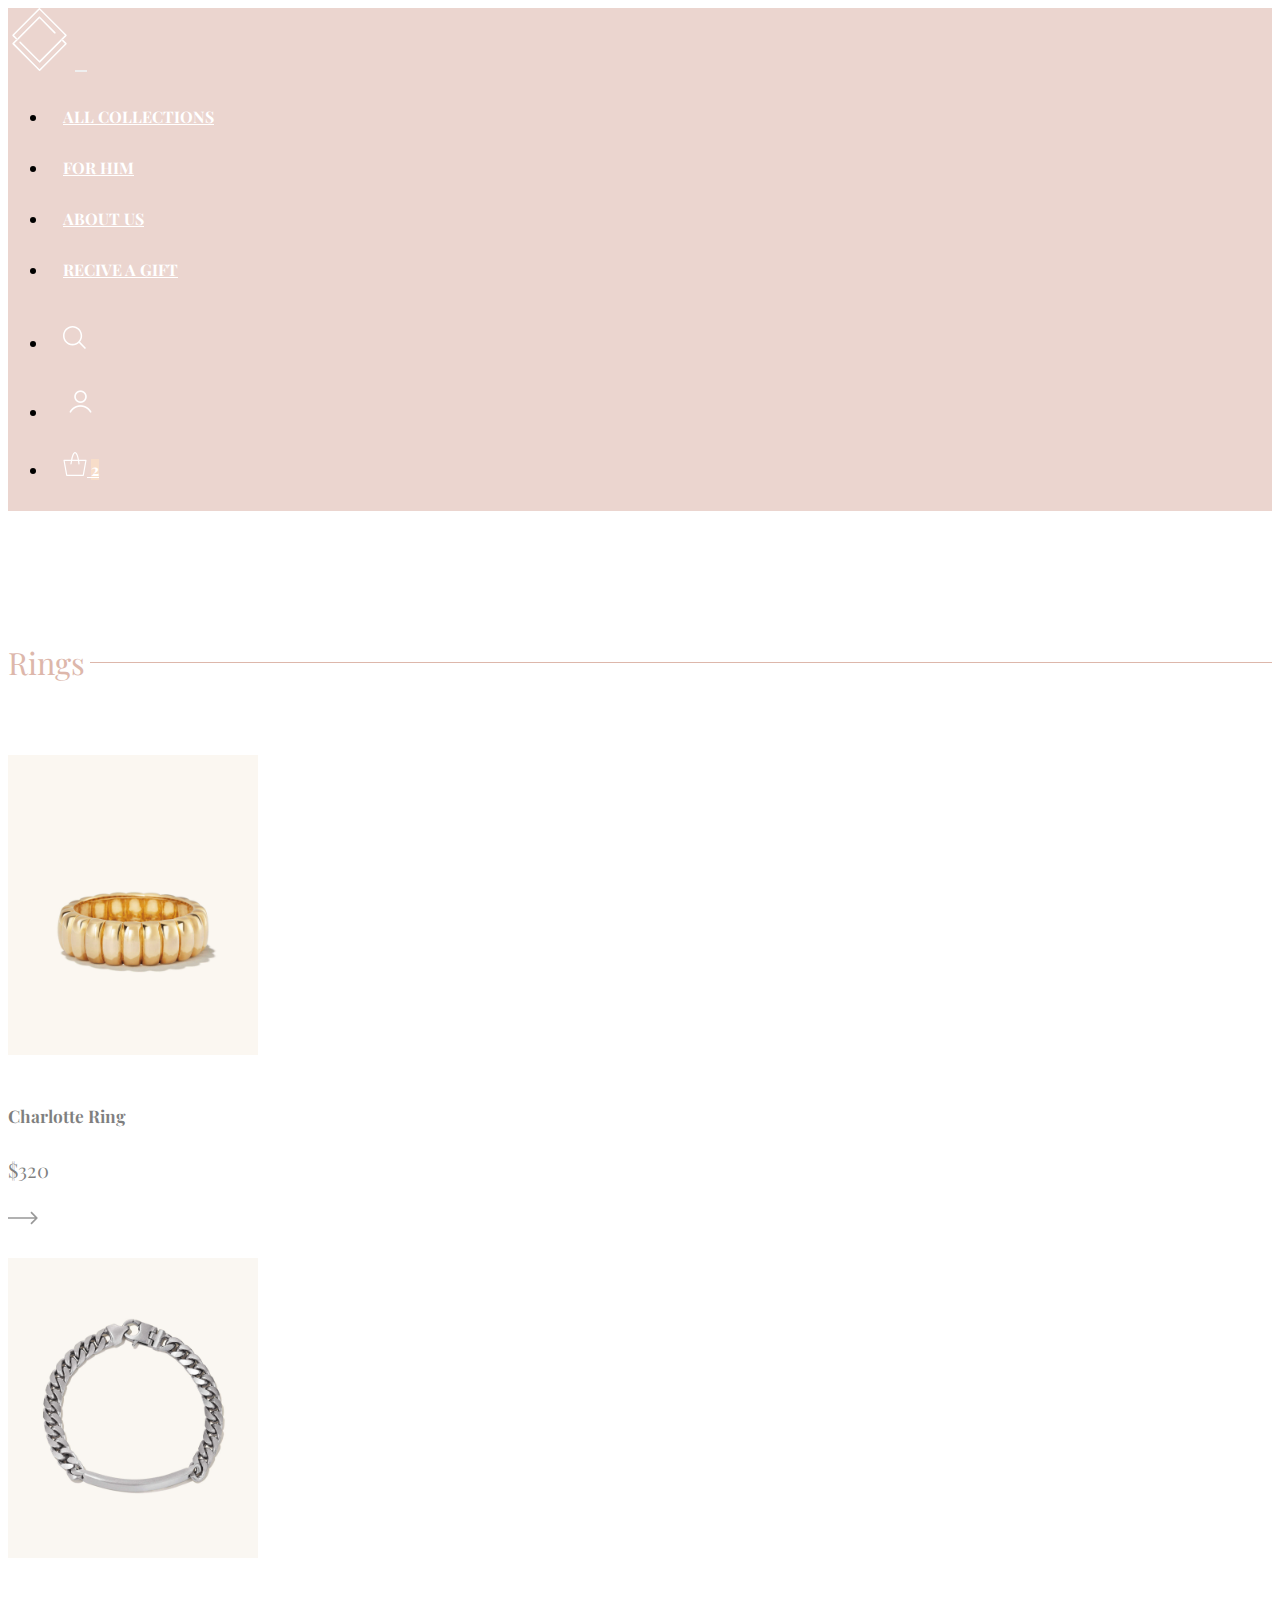
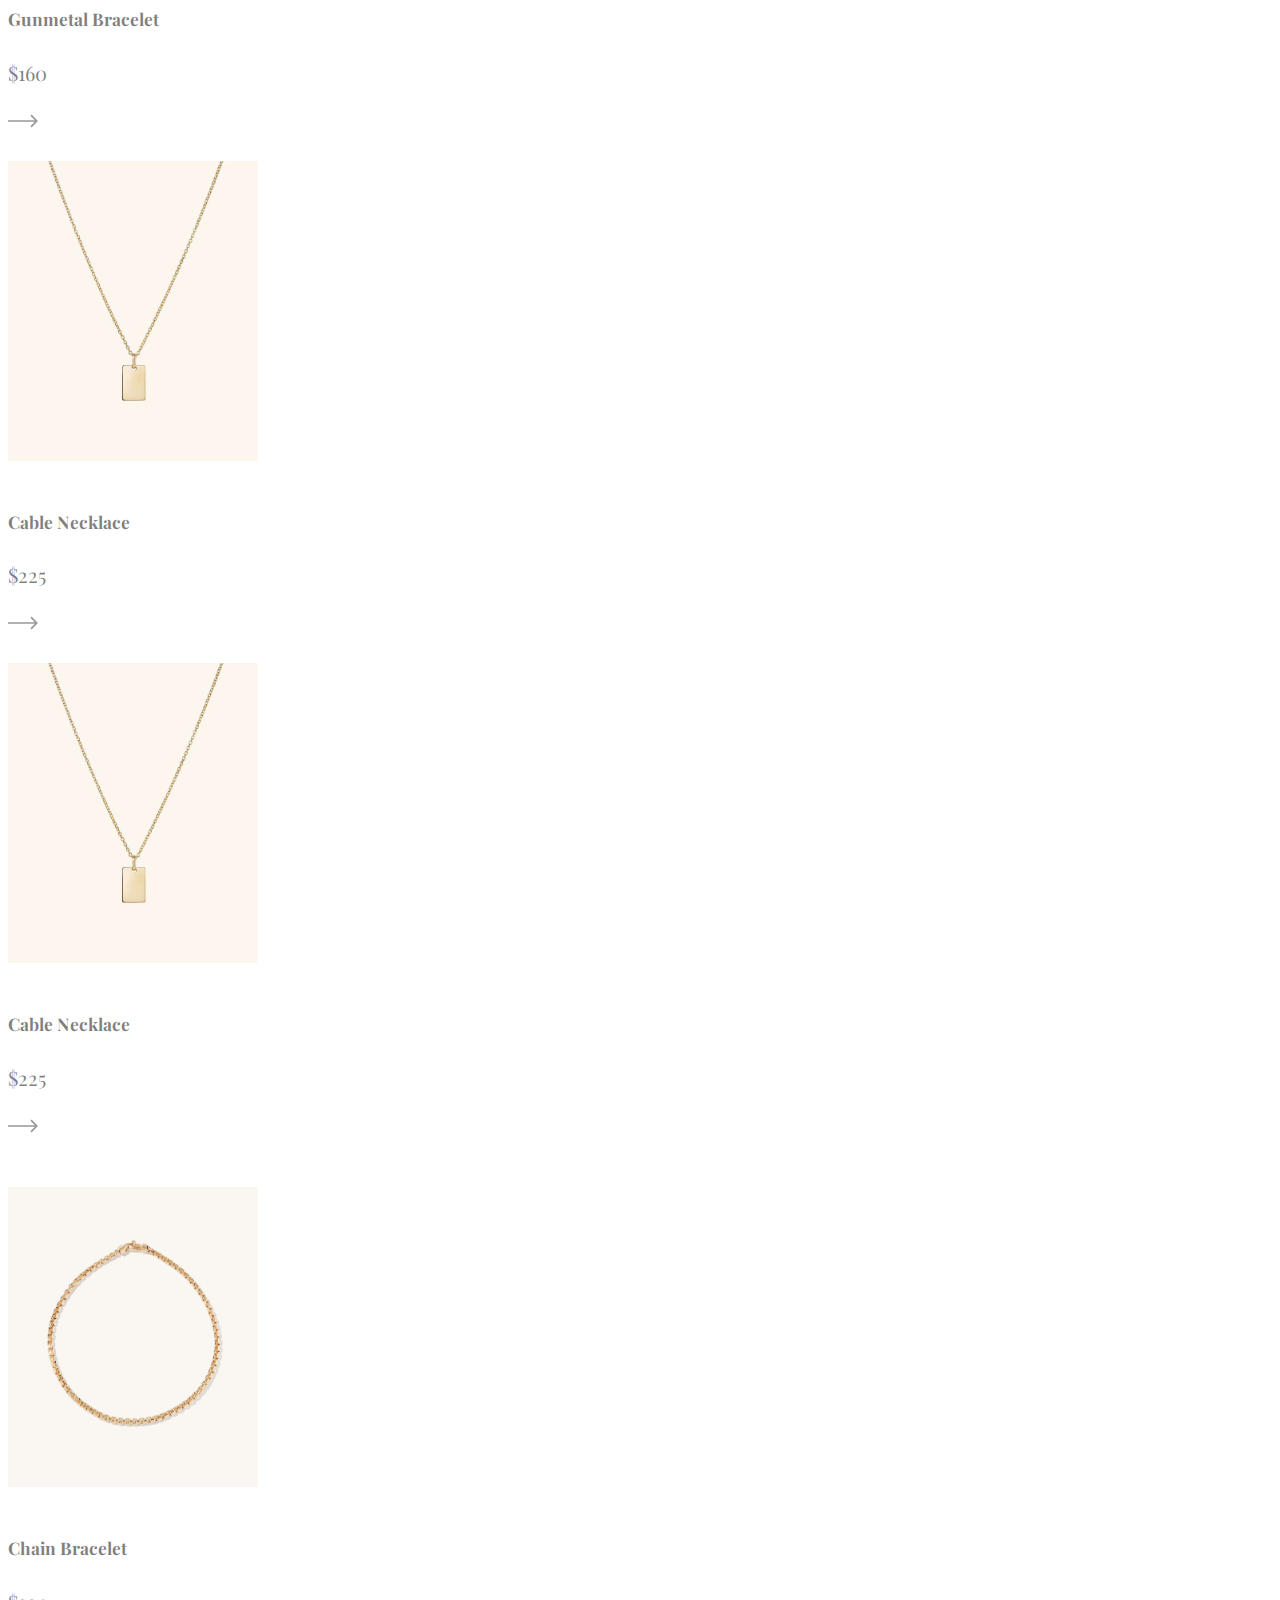
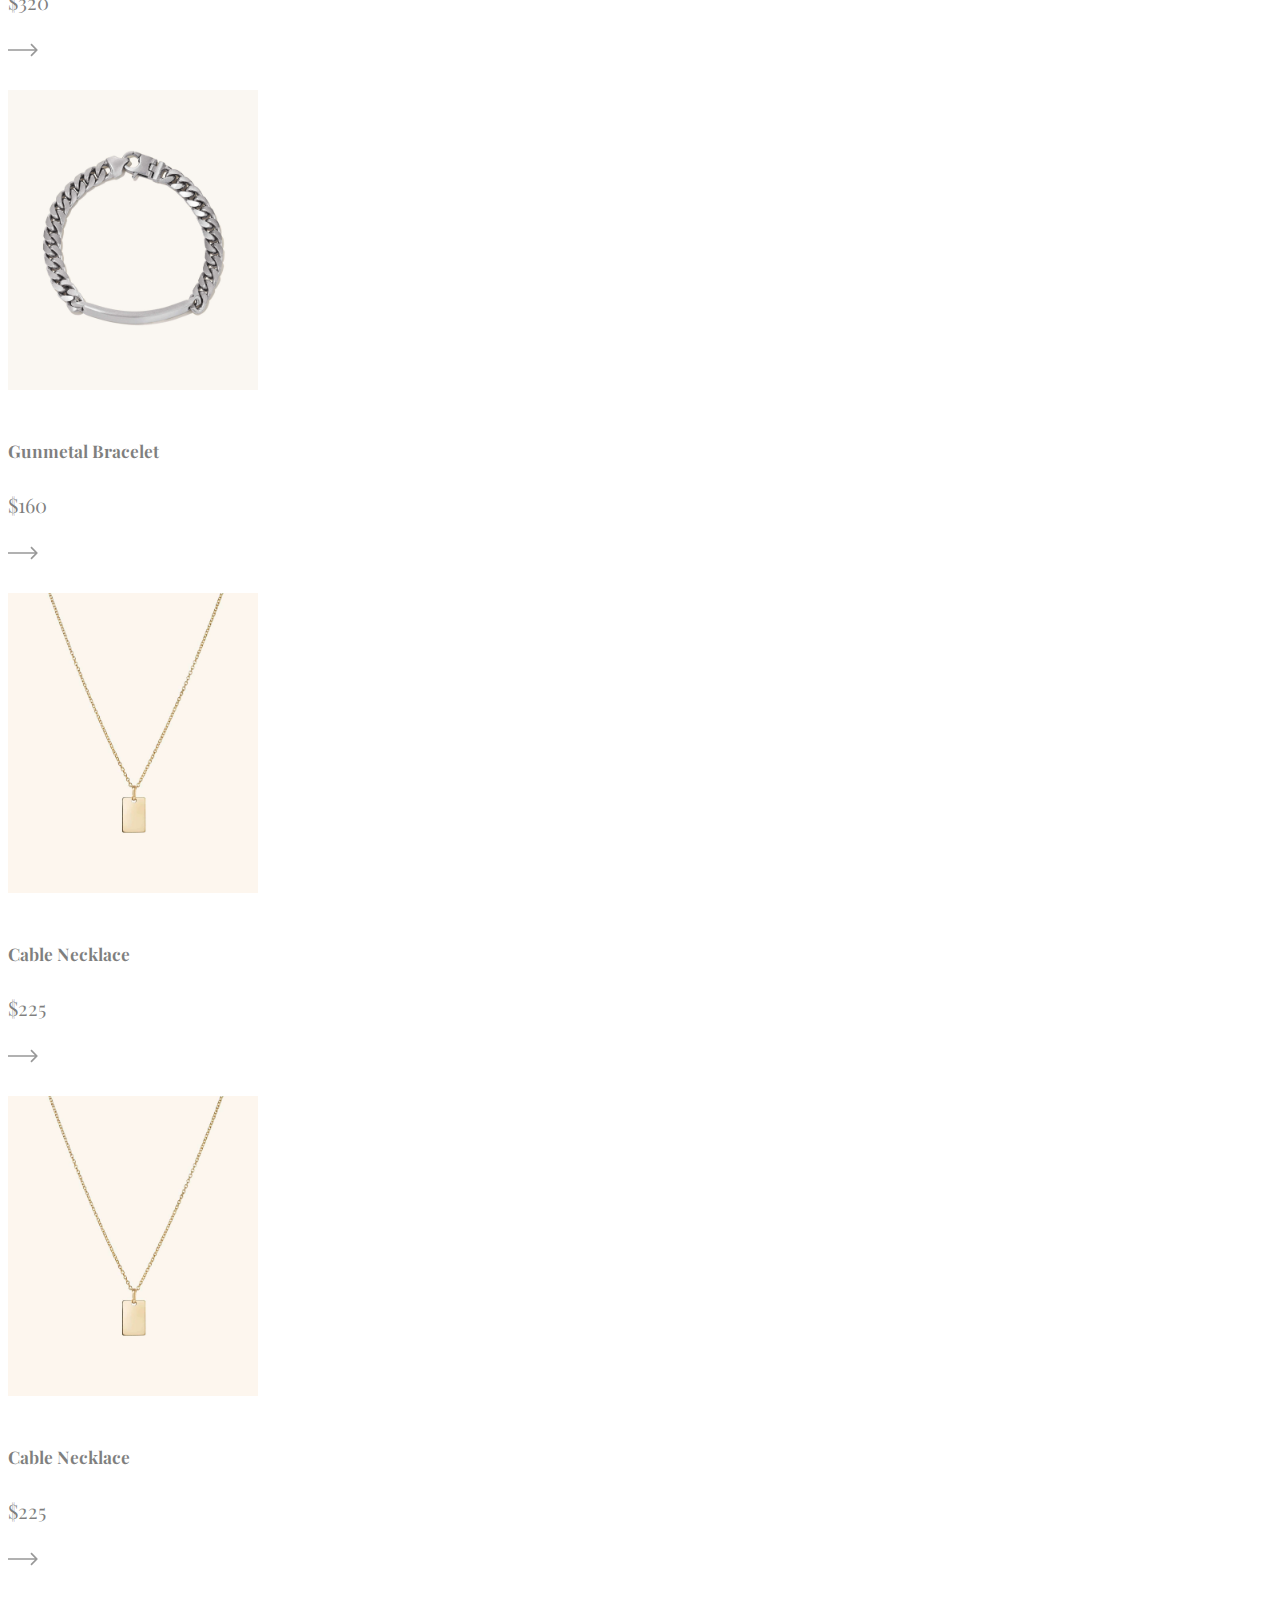
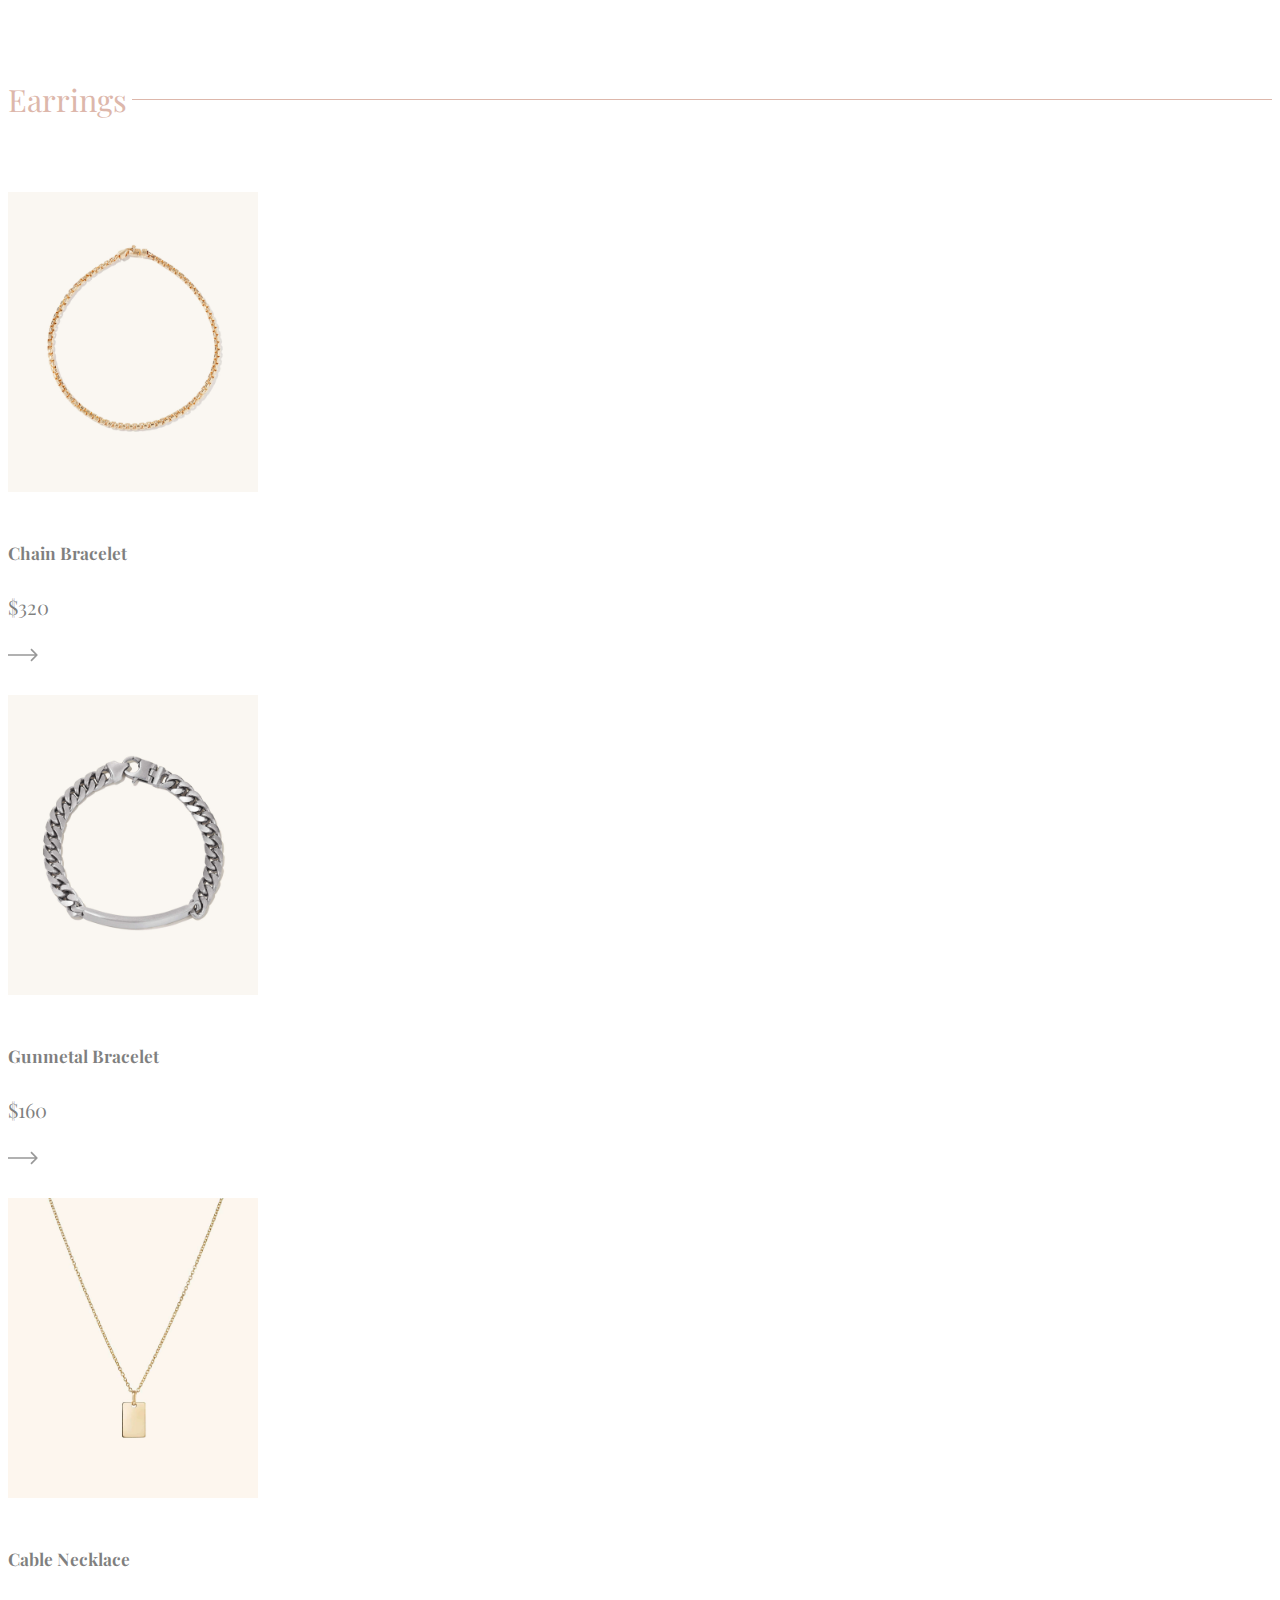
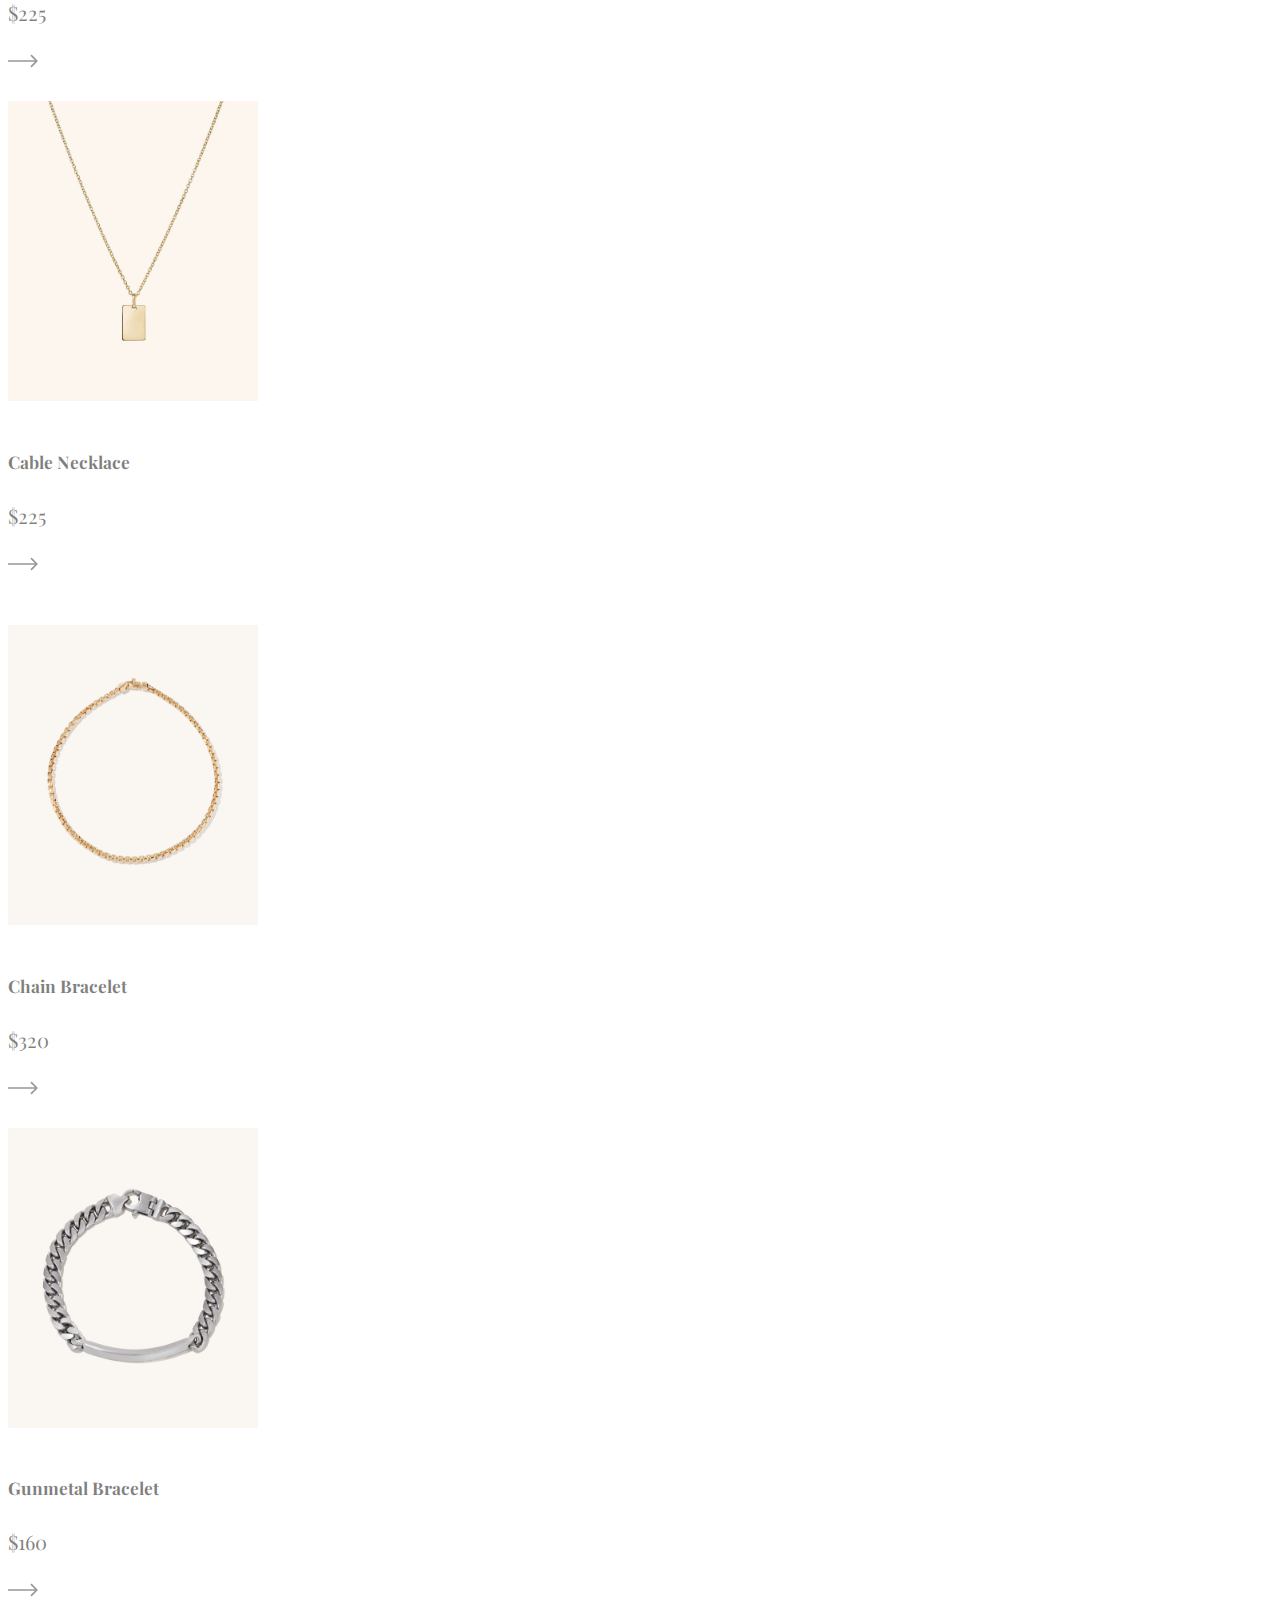
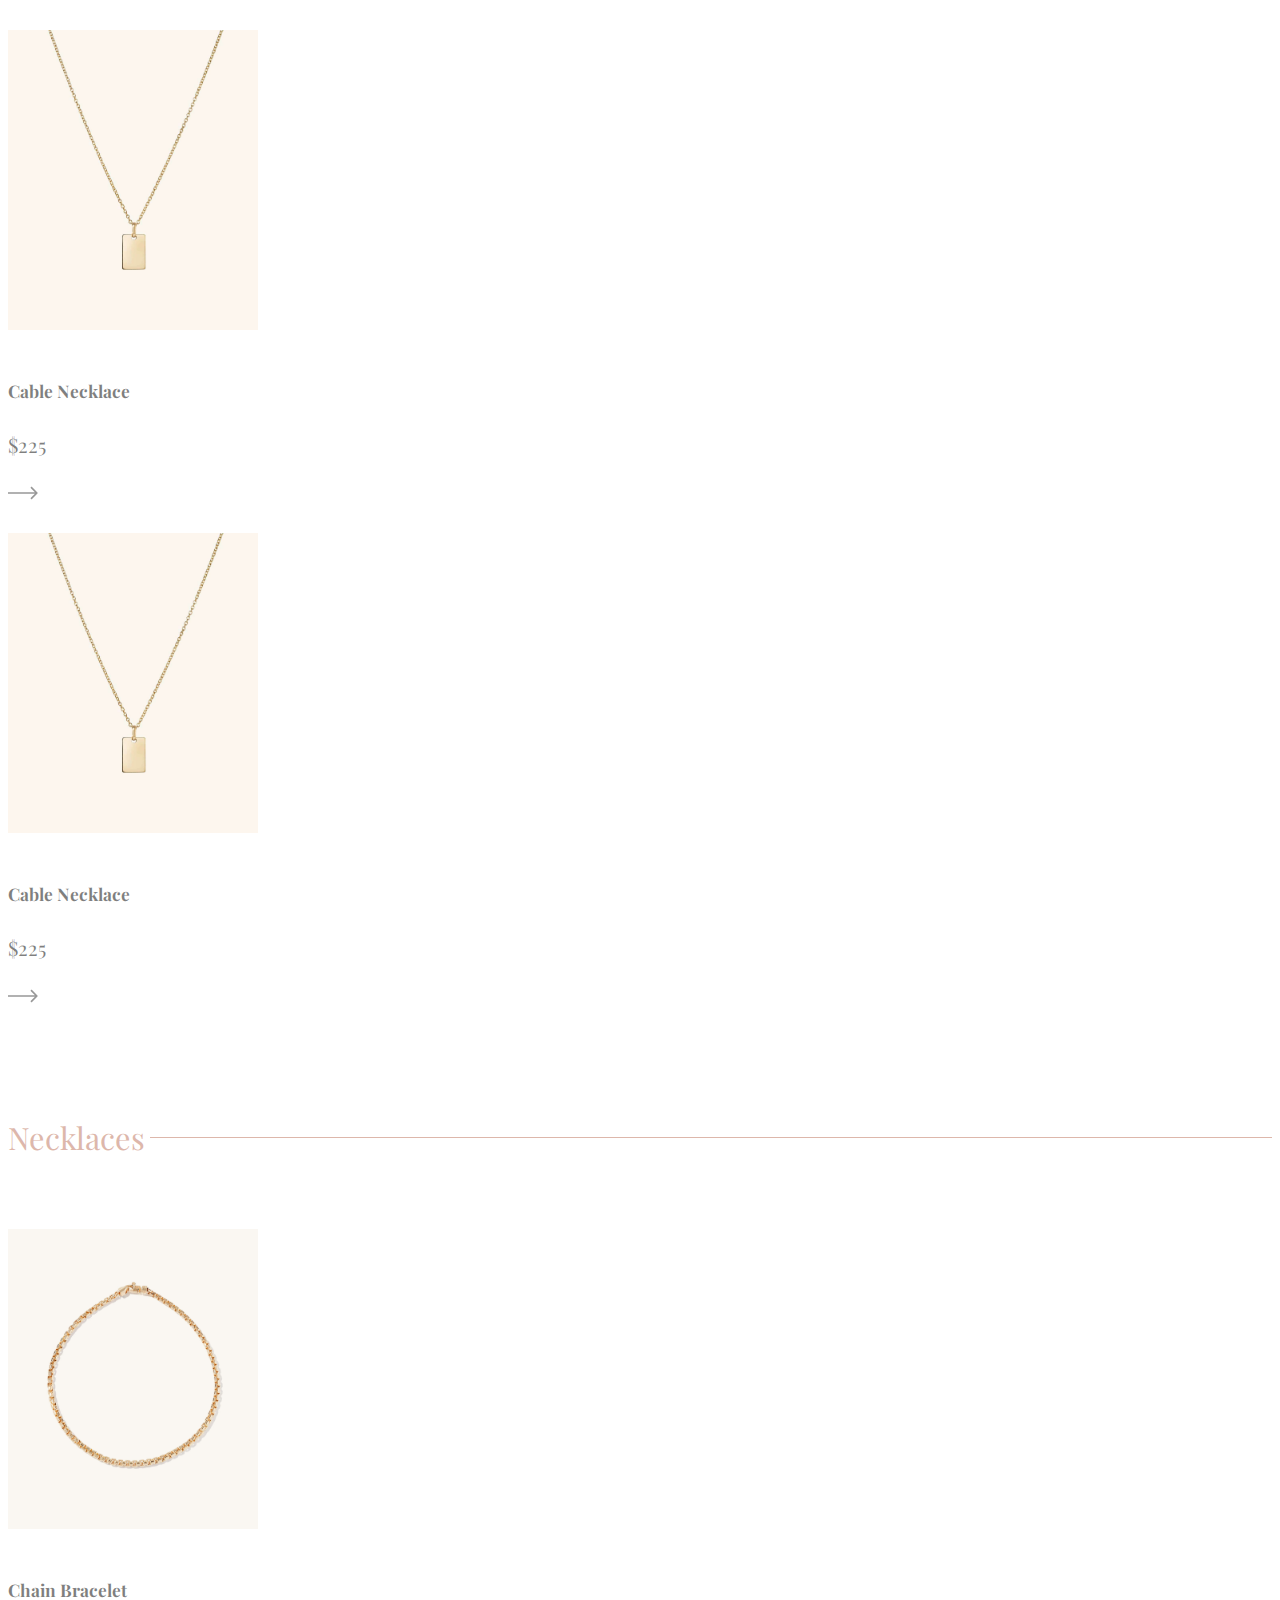
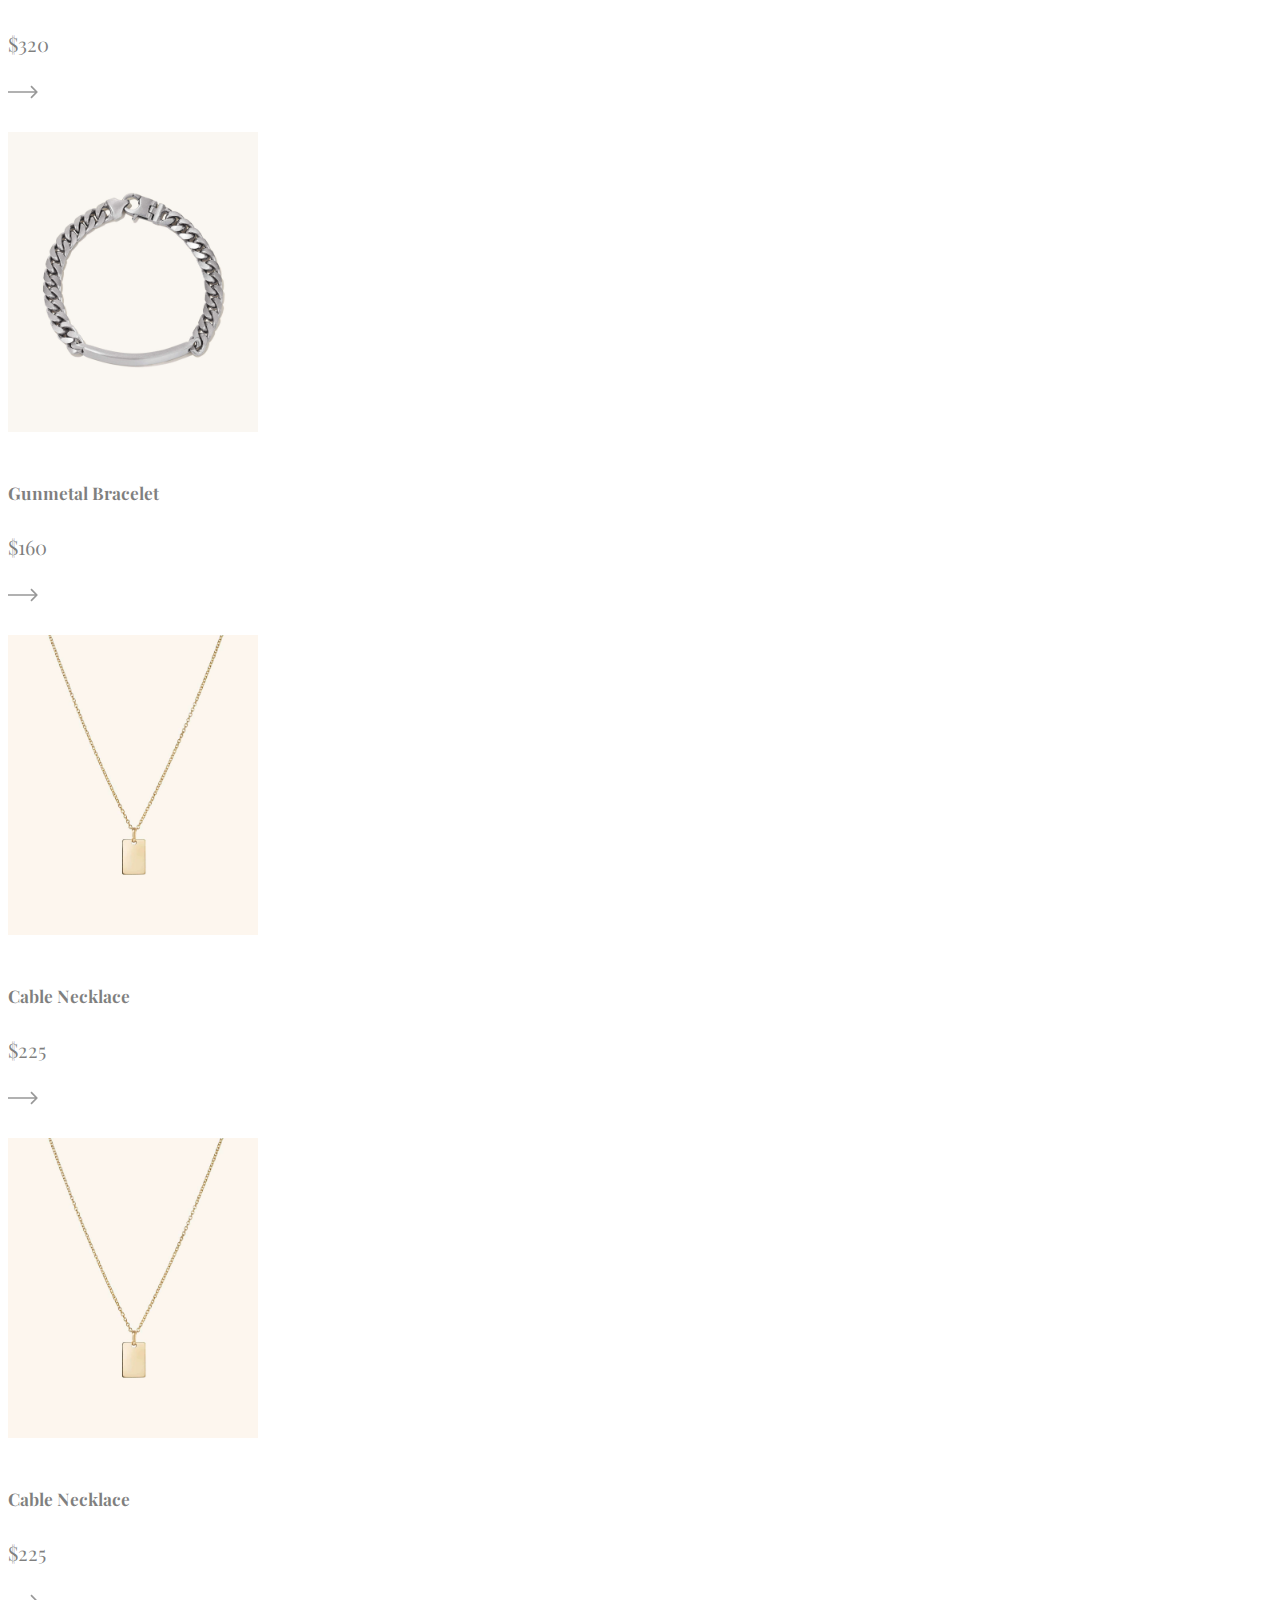
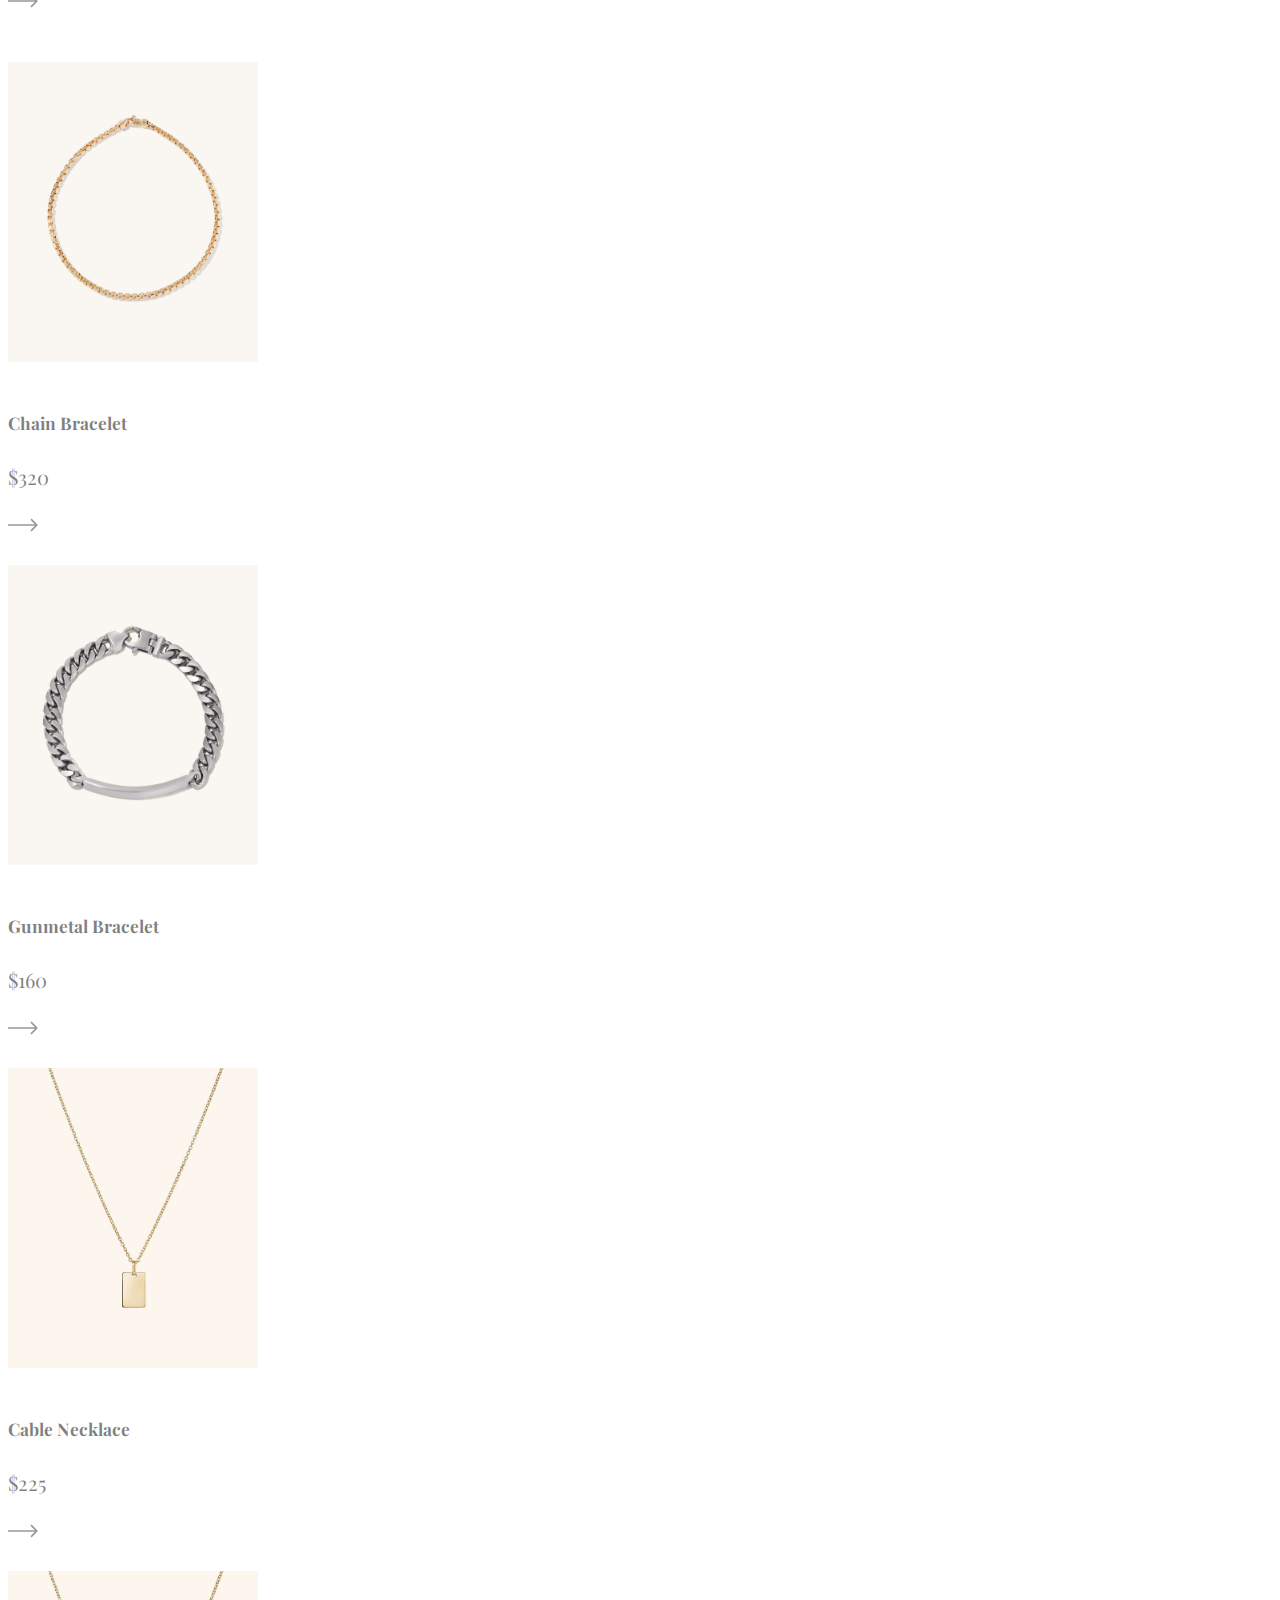
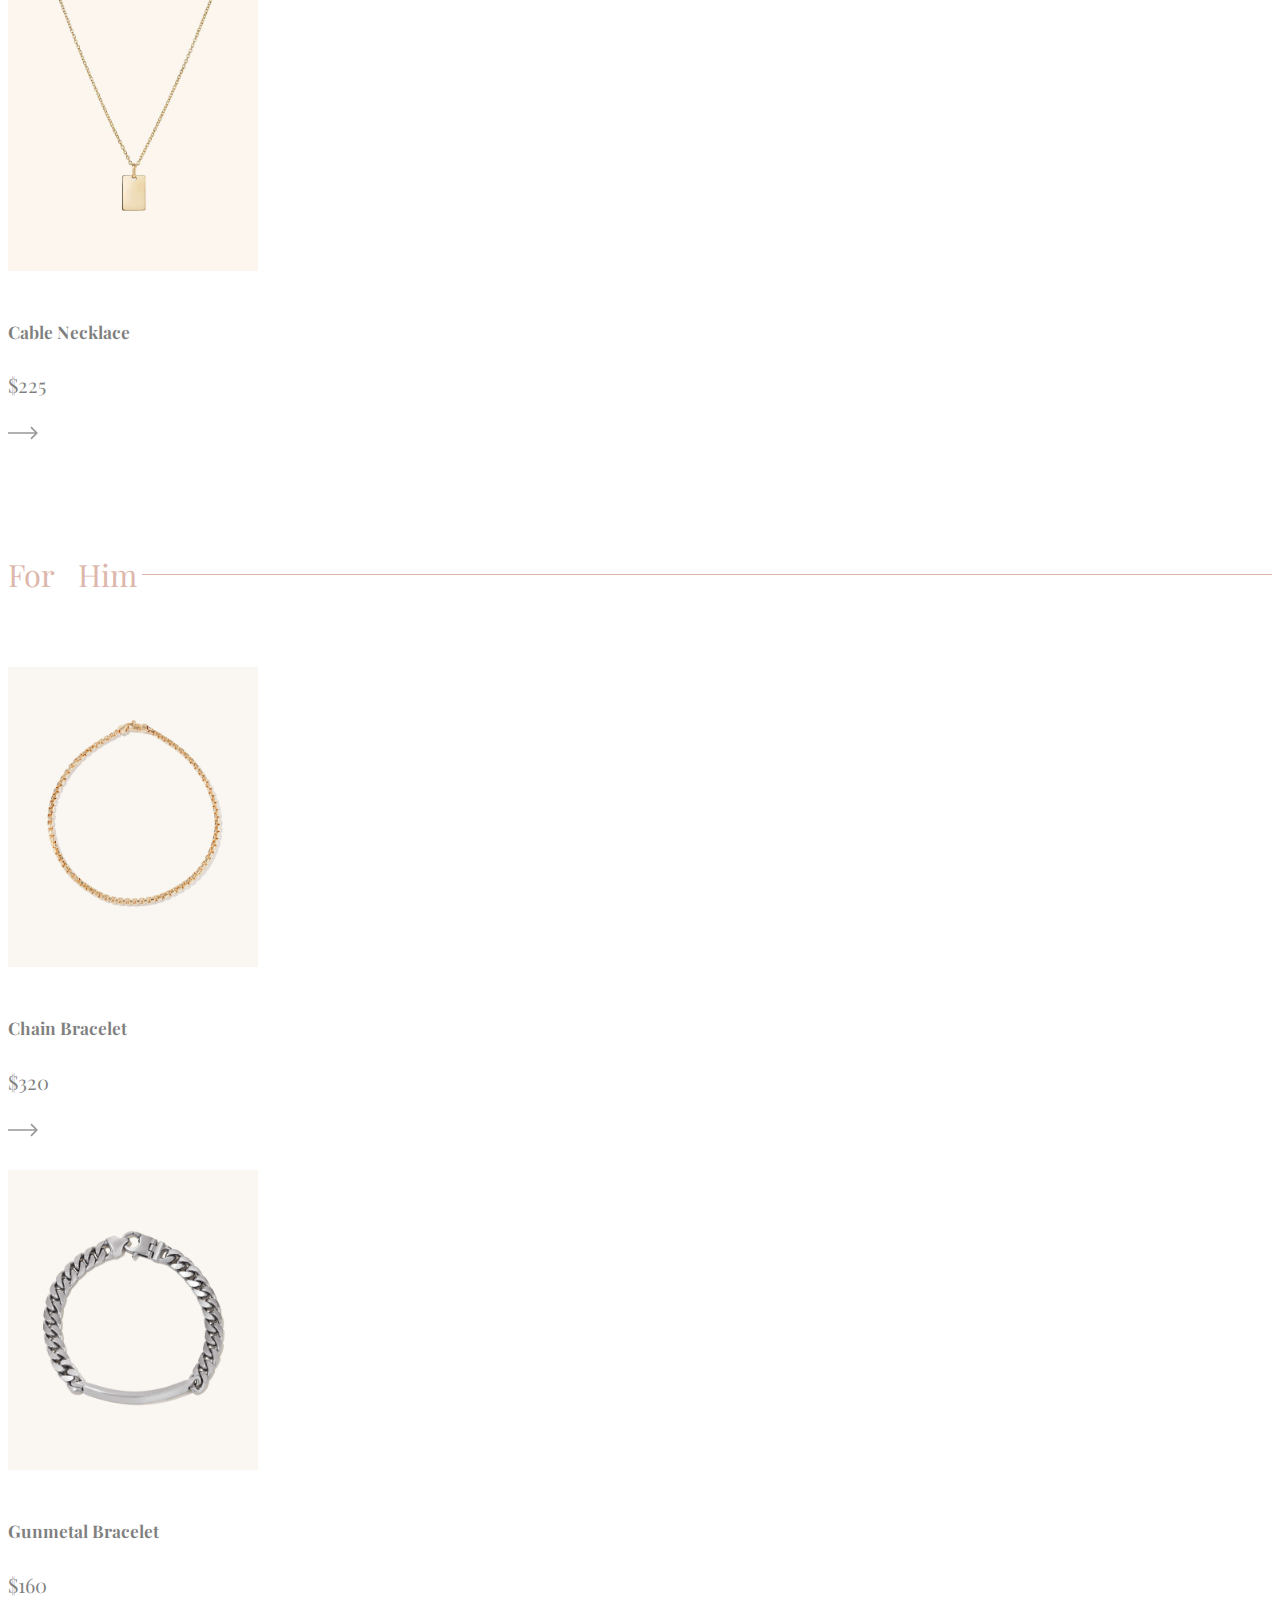
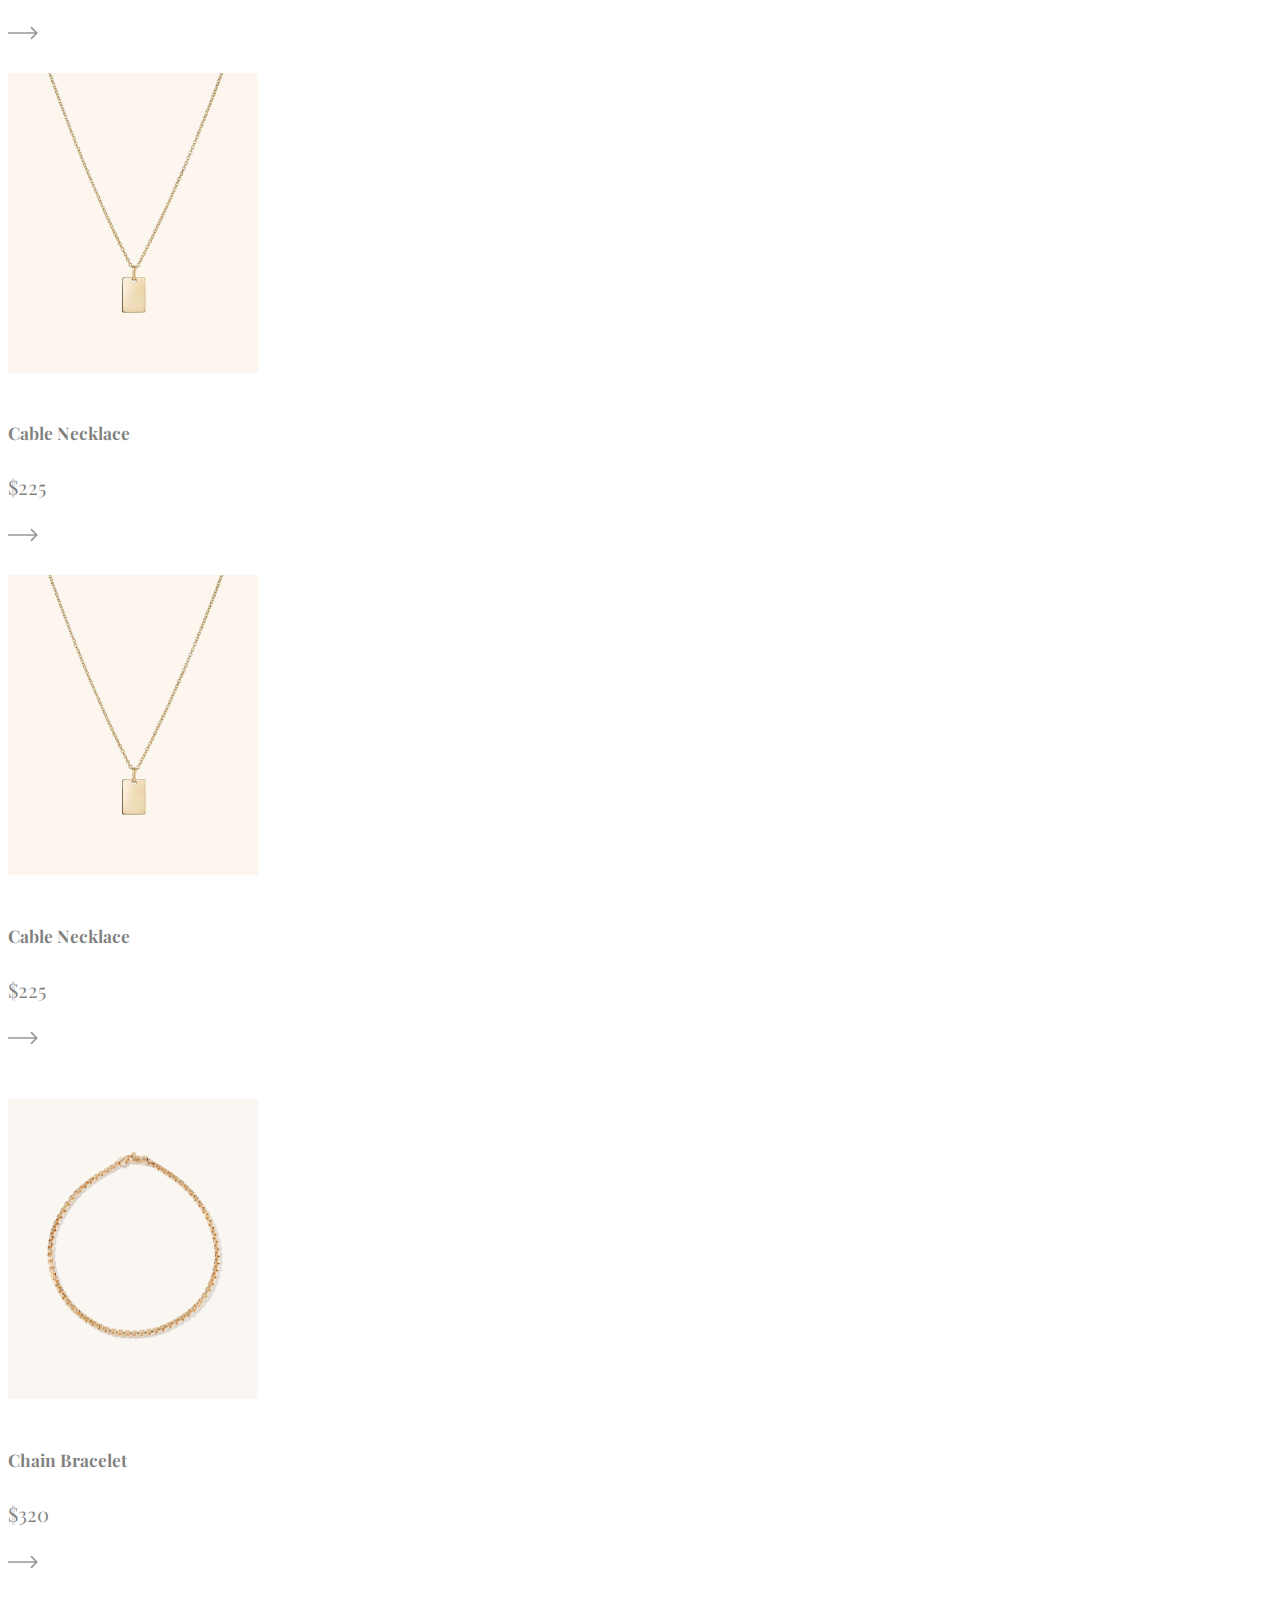
<file: all_goods.html>
<!DOCTYPE html>
<html lang="en">

<head>
  <meta charset="UTF-8" />
  <meta http-equiv="X-UA-Compatible" content="IE=edge" />
  <meta name="viewport"
    content="width=device-width, initial-scale=1.0" />
  <link href="./icons/nigalogo.svg" rel="shortcut icon"
    type="image/x-icon" />
  <link
    href="https://cdn.jsdelivr.net/npm/bootstrap@5.1.3/dist/css/bootstrap.min.css"
    rel="stylesheet"
    integrity="sha384-1BmE4kWBq78iYhFldvKuhfTAU6auU8tT94WrHftjDbrCEXSU1oBoqyl2QvZ6jIW3"
    crossorigin="anonymous" />
  <link rel="stylesheet" href="all_goods/all_goods.css" />
  <title>Mirella | All</title>
</head>

<body>
  <header>
    <nav
      class="navbar navbar-expand-lg navbar-dark fixed-top"
      id="navbar">
      <div class="container-fluid">
        <a class="navbar-brand ms-md-5 ms-sm-2"
          href="./index.html"><img src="./icons/logo.svg" alt="logo" /></a>
        <button class="navbar-toggler navbar-light shadow-none" type="button"
          data-bs-toggle="collapse"
          data-bs-target="#navbarTogglerDemo02"
          aria-controls="navbarTogglerDemo02"
          aria-expanded="false"
          aria-label="Toggle navigation"
          style="border: none;">
          <span class="navbar-toggler-icon"></span>
        </button>
        <div class="collapse navbar-collapse"
          id="navbarTogglerDemo02">
          <ul class="navbar-nav fill d-flex text-align-end align-items-end mb-lg-0 ms-auto">
            <li class="nav-item">
              <a class="nav-link" href="#">ALL
                COLLECTIONS</a>
            </li>
            <li class="nav-item">
              <a class="nav-link" href="#">FOR HIM</a>
            </li>
            
            <li class="nav-item">
              <a class="nav-link" href="./index.html#about_us">ABOUT
                US</a>
            </li>
            <li class="nav-item">
              <a class="nav-link" href="./index.html#gift">RECIVE A GIFT</a>
            </li>
          </ul>
          <ul class="navbar-nav fill d-flex text-align-end align-items-end mb-lg-0 ms-auto me-5">

          <li class="nav-item">
              <a class="nav-link mt-1 " href="#"><img
                  src="./icons/search.svg"
                  style="width: 23px; height: 23px"
                  alt="logo" /></a>
            </li>

            <li class="nav-item">
              <a class="nav-link btn shadow-none  " href="#"  data-bs-toggle="modal" data-bs-target="#SignIn  "><img
                  src="./icons/customer.png"
                  style="width: 35px; height: 35px"
                  alt="account" /></a>
            </li>

            <li class="nav-item btn shadow-none "
              type="button" data-bs-toggle="offcanvas"
              data-bs-target="#offcanvasRight"
              aria-controls="offcanvasRight">
              <a class="nav-link position-relative mt-1"
                href="#">
                <img src="./icons/shop.svg"
                  style="width: 24px; height: 24px"
                  alt="shop" />
                <span
                  class="position-absolute top-5 start-100  badge rounded-pill "
                  style="background-color: rgba(255, 228, 196, 0.575); ">
                  2
                </span>
              </a>
            </li>

          </ul>
        </div>
      </div>
    </nav>
  </header>

  <!-- Rings part -->
  <div class="container-md main_block">
    <div class="topic" style="margin-top: 100px">
      <h3>Rings</h3>
      <span></span>
    </div>

    <div class="rings row justify-content-center">
      <a class="card d-block col-3"
        href="./hero_product.html">
        <div class="pic"
          style="background-image: url(./img/CharlotteRing.jpg)">
        </div>
        <div class="card-body d-flex p-0 pb-4">
          <h5 class="card-title mb-0 me-5">Charlotte Ring
          </h5>
          <p class="price m-0 pt-3">$320</p>

          <img class="ms-4 mt-3" src="./icons/Arrow.svg"
            style="width: 30px; height: 30px; opacity: 40%"
            alt="arrow" />
        </div>
      </a>

      <a class="card d-block col-3"
        href="./hero_product.html">
        <div class="pic"
          style="background-image: url(./img/Mens_bracelet_gunmetal.jpg)">
        </div>
        <div class="card-body d-flex p-0 pb-4">
          <h5 class="card-title mb-0 me-5">Gunmetal Bracelet
          </h5>
          <p class="price m-0 pt-3">$160</p>

          <img class="ms-4 mt-3" src="./icons/Arrow.svg"
            style="width: 30px; height: 30px; opacity: 40%"
            alt="arrow" />
        </div>
      </a>

      <a class="card d-block col-3"
        href="./hero_product.html">
        <div class="pic"
          style="background-image: url(./img/MensTag_Cable_necklace.jpg)">
        </div>
        <div class="card-body d-flex p-0 pb-4">
          <h5 class="card-title mb-0 me-5">Cable Necklace
          </h5>
          <p class="price m-0 pt-3">$225</p>

          <img class="ms-4 mt-3" src="./icons/Arrow.svg"
            style="width: 30px; height: 30px; opacity: 40%"
            alt="arrow" />
        </div>
      </a>

      <a class="card d-block col-3"
        href="./hero_product.html">
        <div class="pic"
          style="background-image: url(./img/MensTag_Cable_necklace.jpg)">
        </div>
        <div class="card-body d-flex p-0 pb-4">
          <h5 class="card-title mb-0 me-5">Cable Necklace
          </h5>
          <p class="price m-0 pt-3">$225</p>

          <img class="ms-4 mt-3" src="./icons/Arrow.svg"
            style="width: 30px; height: 30px; opacity: 40%"
            alt="arrow" />
        </div>
      </a>
    </div>

    <div class="rings row justify-content-center">
      <a class="card d-block col-3"
        href="./hero_product.html">
        <div class="pic"
          style="background-image: url(./img/Mens_bracelet_boxChain.jpg)">
        </div>
        <div class="card-body d-flex p-0 pb-4">
          <h5 class="card-title mb-0 me-5">Chain Bracelet
          </h5>
          <p class="price m-0 pt-3">$320</p>

          <img class="ms-4 mt-3" src="./icons/Arrow.svg"
            style="width: 30px; height: 30px; opacity: 40%"
            alt="arrow" />
        </div>
      </a>

      <a class="card d-block col-3"
        href="./hero_product.html">
        <div class="pic"
          style="background-image: url(./img/Mens_bracelet_gunmetal.jpg)">
        </div>
        <div class="card-body d-flex p-0 pb-4">
          <h5 class="card-title mb-0 me-5">Gunmetal Bracelet
          </h5>
          <p class="price m-0 pt-3">$160</p>

          <img class="ms-4 mt-3" src="./icons/Arrow.svg"
            style="width: 30px; height: 30px; opacity: 40%"
            alt="arrow" />
        </div>
      </a>

      <a class="card d-block col-3"
        href="./hero_product.html">
        <div class="pic"
          style="background-image: url(./img/MensTag_Cable_necklace.jpg)">
        </div>
        <div class="card-body d-flex p-0 pb-4">
          <h5 class="card-title mb-0 me-5">Cable Necklace
          </h5>
          <p class="price m-0 pt-3">$225</p>

          <img class="ms-4 mt-3" src="./icons/Arrow.svg"
            style="width: 30px; height: 30px; opacity: 40%"
            alt="arrow" />
        </div>
      </a>

      <a class="card d-block col-3"
        href="./hero_product.html">
        <div class="pic"
          style="background-image: url(./img/MensTag_Cable_necklace.jpg)">
        </div>
        <div class="card-body d-flex p-0 pb-4">
          <h5 class="card-title mb-0 me-5">Cable Necklace
          </h5>
          <p class="price m-0 pt-3">$225</p>

          <img class="ms-4 mt-3" src="./icons/Arrow.svg"
            style="width: 30px; height: 30px; opacity: 40%"
            alt="arrow" />
        </div>
      </a>
    </div>
  </div>

  <!-- Earrings part -->
  <div class="container-md main_block">
    <div class="topic" style="margin-top: 50px">
      <h3>Earrings</h3>
      <span></span>
    </div>

    <div class="rings row justify-content-center">
      <a class="card d-block col-3"
        href="./hero_product.html">
        <div class="pic"
          style="background-image: url(./img/Mens_bracelet_boxChain.jpg)">
        </div>
        <div class="card-body d-flex p-0 pb-4">
          <h5 class="card-title mb-0 me-5">Chain Bracelet
          </h5>
          <p class="price m-0 pt-3">$320</p>

          <img class="ms-4 mt-3" src="./icons/Arrow.svg"
            style="width: 30px; height: 30px; opacity: 40%"
            alt="arrow" />
        </div>
      </a>

      <a class="card d-block col-3"
        href="./hero_product.html">
        <div class="pic"
          style="background-image: url(./img/Mens_bracelet_gunmetal.jpg)">
        </div>
        <div class="card-body d-flex p-0 pb-4">
          <h5 class="card-title mb-0 me-5">Gunmetal Bracelet
          </h5>
          <p class="price m-0 pt-3">$160</p>

          <img class="ms-4 mt-3" src="./icons/Arrow.svg"
            style="width: 30px; height: 30px; opacity: 40%"
            alt="arrow" />
        </div>
      </a>

      <a class="card d-block col-3"
        href="./hero_product.html">
        <div class="pic"
          style="background-image: url(./img/MensTag_Cable_necklace.jpg)">
        </div>
        <div class="card-body d-flex p-0 pb-4">
          <h5 class="card-title mb-0 me-5">Cable Necklace
          </h5>
          <p class="price m-0 pt-3">$225</p>

          <img class="ms-4 mt-3" src="./icons/Arrow.svg"
            style="width: 30px; height: 30px; opacity: 40%"
            alt="arrow" />
        </div>
      </a>

      <a class="card d-block col-3"
        href="./hero_product.html">
        <div class="pic"
          style="background-image: url(./img/MensTag_Cable_necklace.jpg)">
        </div>
        <div class="card-body d-flex p-0 pb-4">
          <h5 class="card-title mb-0 me-5">Cable Necklace
          </h5>
          <p class="price m-0 pt-3">$225</p>

          <img class="ms-4 mt-3" src="./icons/Arrow.svg"
            style="width: 30px; height: 30px; opacity: 40%"
            alt="arrow" />
        </div>
      </a>
    </div>

    <div class="rings row justify-content-center">
      <a class="card d-block col-3"
        href="./hero_product.html">
        <div class="pic"
          style="background-image: url(./img/Mens_bracelet_boxChain.jpg)">
        </div>
        <div class="card-body d-flex p-0 pb-4">
          <h5 class="card-title mb-0 me-5">Chain Bracelet
          </h5>
          <p class="price m-0 pt-3">$320</p>

          <img class="ms-4 mt-3" src="./icons/Arrow.svg"
            style="width: 30px; height: 30px; opacity: 40%"
            alt="arrow" />
        </div>
      </a>

      <a class="card d-block col-3"
        href="./hero_product.html">
        <div class="pic"
          style="background-image: url(./img/Mens_bracelet_gunmetal.jpg)">
        </div>
        <div class="card-body d-flex p-0 pb-4">
          <h5 class="card-title mb-0 me-5">Gunmetal Bracelet
          </h5>
          <p class="price m-0 pt-3">$160</p>

          <img class="ms-4 mt-3" src="./icons/Arrow.svg"
            style="width: 30px; height: 30px; opacity: 40%"
            alt="arrow" />
        </div>
      </a>

      <a class="card d-block col-3"
        href="./hero_product.html">
        <div class="pic"
          style="background-image: url(./img/MensTag_Cable_necklace.jpg)">
        </div>
        <div class="card-body d-flex p-0 pb-4">
          <h5 class="card-title mb-0 me-5">Cable Necklace
          </h5>
          <p class="price m-0 pt-3">$225</p>

          <img class="ms-4 mt-3" src="./icons/Arrow.svg"
            style="width: 30px; height: 30px; opacity: 40%"
            alt="arrow" />
        </div>
      </a>

      <a class="card d-block col-3"
        href="./hero_product.html">
        <div class="pic"
          style="background-image: url(./img/MensTag_Cable_necklace.jpg)">
        </div>
        <div class="card-body d-flex p-0 pb-4">
          <h5 class="card-title mb-0 me-5">Cable Necklace
          </h5>
          <p class="price m-0 pt-3">$225</p>

          <img class="ms-4 mt-3" src="./icons/Arrow.svg"
            style="width: 30px; height: 30px; opacity: 40%"
            alt="arrow" />
        </div>
      </a>
    </div>
  </div>

  <!-- Necklaces part -->
  <div class="container-md main_block">
    <div class="topic" style="margin-top: 50px">
      <h3 ">Necklaces</h3>
        <span ></span>
      </div>

      <div
        class=" rings row justify-content-center">
        <a class="card d-block col-3"
          href="./hero_product.html">
          <div class="pic"
            style="background-image: url(./img/Mens_bracelet_boxChain.jpg)">
          </div>
          <div class="card-body d-flex p-0 pb-4">
            <h5 class="card-title mb-0 me-5">Chain Bracelet
            </h5>
            <p class="price m-0 pt-3">$320</p>

            <img class="ms-4 mt-3" src="./icons/Arrow.svg"
              style="width: 30px; height: 30px; opacity: 40%"
              alt="arrow" />
          </div>
        </a>

        <a class="card d-block col-3"
          href="./hero_product.html">
          <div class="pic"
            style="background-image: url(./img/Mens_bracelet_gunmetal.jpg)">
          </div>
          <div class="card-body d-flex p-0 pb-4">
            <h5 class="card-title mb-0 me-5">Gunmetal
              Bracelet</h5>
            <p class="price m-0 pt-3">$160</p>

            <img class="ms-4 mt-3" src="./icons/Arrow.svg"
              style="width: 30px; height: 30px; opacity: 40%"
              alt="arrow" />
          </div>
        </a>

        <a class="card d-block col-3"
          href="./hero_product.html">
          <div class="pic"
            style="background-image: url(./img/MensTag_Cable_necklace.jpg)">
          </div>
          <div class="card-body d-flex p-0 pb-4">
            <h5 class="card-title mb-0 me-5">Cable Necklace
            </h5>
            <p class="price m-0 pt-3">$225</p>

            <img class="ms-4 mt-3" src="./icons/Arrow.svg"
              style="width: 30px; height: 30px; opacity: 40%"
              alt="arrow" />
          </div>
        </a>

        <a class="card d-block col-3"
          href="./hero_product.html">
          <div class="pic"
            style="background-image: url(./img/MensTag_Cable_necklace.jpg)">
          </div>
          <div class="card-body d-flex p-0 pb-4">
            <h5 class="card-title mb-0 me-5">Cable Necklace
            </h5>
            <p class="price m-0 pt-3">$225</p>

            <img class="ms-4 mt-3" src="./icons/Arrow.svg"
              style="width: 30px; height: 30px; opacity: 40%"
              alt="arrow" />
          </div>
        </a>
    </div>

    <div class="rings row justify-content-center">
      <a class="card d-block col-3"
        href="./hero_product.html">
        <div class="pic"
          style="background-image: url(./img/Mens_bracelet_boxChain.jpg)">
        </div>
        <div class="card-body d-flex p-0 pb-4">
          <h5 class="card-title mb-0 me-5">Chain Bracelet
          </h5>
          <p class="price m-0 pt-3">$320</p>

          <img class="ms-4 mt-3" src="./icons/Arrow.svg"
            style="width: 30px; height: 30px; opacity: 40%"
            alt="arrow" />
        </div>
      </a>

      <a class="card d-block col-3"
        href="./hero_product.html">
        <div class="pic"
          style="background-image: url(./img/Mens_bracelet_gunmetal.jpg)">
        </div>
        <div class="card-body d-flex p-0 pb-4">
          <h5 class="card-title mb-0 me-5">Gunmetal Bracelet
          </h5>
          <p class="price m-0 pt-3">$160</p>

          <img class="ms-4 mt-3" src="./icons/Arrow.svg"
            style="width: 30px; height: 30px; opacity: 40%"
            alt="arrow" />
        </div>
      </a>

      <a class="card d-block col-3"
        href="./hero_product.html">
        <div class="pic"
          style="background-image: url(./img/MensTag_Cable_necklace.jpg)">
        </div>
        <div class="card-body d-flex p-0 pb-4">
          <h5 class="card-title mb-0 me-5">Cable Necklace
          </h5>
          <p class="price m-0 pt-3">$225</p>

          <img class="ms-4 mt-3" src="./icons/Arrow.svg"
            style="width: 30px; height: 30px; opacity: 40%"
            alt="arrow" />
        </div>
      </a>

      <a class="card d-block col-3"
        href="./hero_product.html">
        <div class="pic"
          style="background-image: url(./img/MensTag_Cable_necklace.jpg)">
        </div>
        <div class="card-body d-flex p-0 pb-4">
          <h5 class="card-title mb-0 me-5">Cable Necklace
          </h5>
          <p class="price m-0 pt-3">$225</p>

          <img class="ms-4 mt-3" src="./icons/Arrow.svg"
            style="width: 30px; height: 30px; opacity: 40%"
            alt="arrow" />
        </div>
      </a>
    </div>
  </div>

  <!-- For him -->
  <div class="container-md main_block mb-5" id="for_him">
    <div class="topic" style="margin-top: 50px">
      <h3>For<i style="color: transparent;">_</i>Him</h3>
      <span></span>
    </div>

    <div class="rings row justify-content-center">
      <a class="card d-block col-3"
        href="./hero_product.html">
        <div class="pic"
          style="background-image: url(./img/Mens_bracelet_boxChain.jpg)">
        </div>
        <div class="card-body d-flex p-0 pb-4">
          <h5 class="card-title mb-0 me-5">Chain Bracelet
          </h5>
          <p class="price m-0 pt-3">$320</p>

          <img class="ms-4 mt-3" src="./icons/Arrow.svg"
            style="width: 30px; height: 30px; opacity: 40%"
            alt="arrow" />
        </div>
      </a>

      <a class="card d-block col-3"
        href="./hero_product.html">
        <div class="pic"
          style="background-image: url(./img/Mens_bracelet_gunmetal.jpg)">
        </div>
        <div class="card-body d-flex p-0 pb-4">
          <h5 class="card-title mb-0 me-5">Gunmetal Bracelet
          </h5>
          <p class="price m-0 pt-3">$160</p>

          <img class="ms-4 mt-3" src="./icons/Arrow.svg"
            style="width: 30px; height: 30px; opacity: 40%"
            alt="arrow" />
        </div>
      </a>

      <a class="card d-block col-3"
        href="./hero_product.html">
        <div class="pic"
          style="background-image: url(./img/MensTag_Cable_necklace.jpg)">
        </div>
        <div class="card-body d-flex p-0 pb-4">
          <h5 class="card-title mb-0 me-5">Cable Necklace
          </h5>
          <p class="price m-0 pt-3">$225</p>

          <img class="ms-4 mt-3" src="./icons/Arrow.svg"
            style="width: 30px; height: 30px; opacity: 40%"
            alt="arrow" />
        </div>
      </a>

      <a class="card d-block col-3"
        href="./hero_product.html">
        <div class="pic"
          style="background-image: url(./img/MensTag_Cable_necklace.jpg)">
        </div>
        <div class="card-body d-flex p-0 pb-4">
          <h5 class="card-title mb-0 me-5">Cable Necklace
          </h5>
          <p class="price m-0 pt-3">$225</p>

          <img class="ms-4 mt-3" src="./icons/Arrow.svg"
            style="width: 30px; height: 30px; opacity: 40%"
            alt="arrow" />
        </div>
      </a>
    </div>

    <div class="rings row justify-content-center">
      <a class="card d-block col-3"
        href="./hero_product.html">
        <div class="pic"
          style="background-image: url(./img/Mens_bracelet_boxChain.jpg)">
        </div>
        <div class="card-body d-flex p-0 pb-4">
          <h5 class="card-title mb-0 me-5">Chain Bracelet
          </h5>
          <p class="price m-0 pt-3">$320</p>

          <img class="ms-4 mt-3" src="./icons/Arrow.svg"
            style="width: 30px; height: 30px; opacity: 40%"
            alt="arrow" />
        </div>
      </a>

      <a class="card d-block col-3"
        href="./hero_product.html">
        <div class="pic"
          style="background-image: url(./img/Mens_bracelet_gunmetal.jpg)">
        </div>
        <div class="card-body d-flex p-0 pb-4">
          <h5 class="card-title mb-0 me-5">Gunmetal Bracelet
          </h5>
          <p class="price m-0 pt-3">$160</p>

          <img class="ms-4 mt-3" src="./icons/Arrow.svg"
            style="width: 30px; height: 30px; opacity: 40%"
            alt="arrow" />
        </div>
      </a>

      <a class="card d-block col-3"
        href="./hero_product.html">
        <div class="pic"
          style="background-image: url(./img/MensTag_Cable_necklace.jpg)">
        </div>
        <div class="card-body d-flex p-0 pb-4">
          <h5 class="card-title mb-0 me-5">Cable Necklace
          </h5>
          <p class="price m-0 pt-3">$225</p>

          <img class="ms-4 mt-3" src="./icons/Arrow.svg"
            style="width: 30px; height: 30px; opacity: 40%"
            alt="arrow" />
        </div>
      </a>

      <a class="card d-block col-3"
        href="./hero_product.html">
        <div class="pic"
          style="background-image: url(./img/MensTag_Cable_necklace.jpg)">
        </div>
        <div class="card-body d-flex p-0 pb-4">
          <h5 class="card-title mb-0 me-5">Cable Necklace
          </h5>
          <p class="price m-0 pt-3">$225</p>

          <img class="ms-4 mt-3" src="./icons/Arrow.svg"
            style="width: 30px; height: 30px; opacity: 40%"
            alt="arrow" />
        </div>
      </a>
    </div>
  </div>

  <!-- Footer -->
  <footer class="container-fluid"
    style="background-color: #ddb7ab ; position: relative;">
    <div class="ellips"></div>
    <div class="container footer">
      <div class="company_name d-flex flex-column al">

        <h3 class="mt-5">Mirella</h3>
      </div>
      <div class="row">
        <!-- Column 1 social media-->
        <div class="col-lg-4 col-6" >
              <div class=" text d-flex flex-column mt-3 ">
                <h4>COMPANY</h4>
                <span>Our Mission</span>
                <span>Stores</span>
                <span>Careers</span>
                <span>Sustainability</span>
                <!-- Icons -->
              </div>
              <div
                class=" social_media d-flex
          justify-content-around mt-5">
          <div>
            <a href="#">
              <img src="./icons/insta.svg" alt="insta"
                style="width: 30px; height: 30px" />
            </a>
          </div>
          <div>
            <a href="#">
              <img src="./icons/facebook.svg" alt="facebook"
                style="width: 30px; height: 30px" />
            </a>
          </div>
          <div>
            <a href="#">
              <img src="./icons/twitter.svg" alt="twitter"
                style="width: 30px; height: 30px" />
            </a>
          </div>
          <div>
            <a href="#">
              <img src="./icons/pinterest.svg"
                alt="pinterest"
                style="width: 30px; height: 30px" />
            </a>
          </div>
        </div>
      </div>
      <!-- Column 2 -->
      <div class="col-lg-4 col-5" >
              <div class=" text d-flex flex-column mt-3">
        <h4>SUPPORT</h4>
        <span>Virtual Shopping</span>
        <span>Jewelry Care</span>
        <span>Shipping + Returns</span>
        <span>Warranty</span>
        <span>Accessibility</span>
      </div>
    </div>
    <!-- Column 3 input -->
    <div class="col-lg-4 col-1 asking" >
              <div class=" elements mt-3 d-flex flex-column
      align-items-center">
      <h3>Have some questions? </h3>
      <h3>Write your e-mail and get the answers ...</h3>

      <input type="email"
        placeholder="Enter your e-mail ..." />

      <button class="btn shadow-none m-auto d-block mb-5">
        GET IT
      </button>
    </div>
    </div>
    </div>
  </footer>

  <!-- Ofcanvas cart -->

  <div class="offcanvas offcanvas-end cart" tabindex="-1"
    id="offcanvasRight"
    aria-labelledby="offcanvasRightLabel">
    <div class="offcanvas-header title">
      <h5 id="offcanvasRightLabel">SHOPPING BAG</h5>
      <button type="button"
        class="btn-close text-reset shadow-none"
        data-bs-dismiss="offcanvas"
        aria-label="Close"></button>
    </div>
    <div class="offcanvas-body">

      <div class="prod d-flex row">
        <div class="photo col-8 pb-3">

          <a class="card d-flex flex-row "
            href="./hero_product.html">
            <div class="picture mt-2" style="background-image: url(./img/CroissantRing.jpg)">
            </div>
            <div>
              <h5 class="card-title mb-0 mt-3">Charlotte
                Ring</h5>
              <p class="price ">$320</p>
            </div>
          </a>

        </div>

        <div class="number col-4 d-flex flex-column ">

          <button type="button"
            class="btn-close shadow-none ms-auto mt-3"
            aria-label="Close" data-bs-dismiss="offcanvas"
            style="width: 5px; height: 5px; "></button>

          <div class="btn-group groups mt-4" role="group"
            aria-label="Basic outlined example">
            <button type="button"
              class="btn shadow-none">-</button>
            <button type="button"
              class="btn shadow-none">2</button>
            <button type="button"
              class="btn shadow-none">+</button>
          </div>

        </div>

      </div>

      <div class="prod d-flex mt-3 row">
        <div class="photo col-8 pb-3 ">

         <a class="card d-flex flex-row "
            href="./hero_product.html">
            <div class="picture mt-2" style="background-image: url(./img/CroissantRing.jpg)">
            </div>
            <div>
              <h5 class="card-title mb-0 mt-3">Charlotte
                Ring</h5>
              <p class="price ">$320</p>
            </div>
          </a>

        </div>

        <div class="number col-4 d-flex flex-column ">

          <button type="button"
            class="btn-close shadow-none ms-auto mt-3"
            aria-label="Close" data-bs-dismiss="offcanvas"
            style="width: 5px; height: 5px;"></button>

          <div class="btn-group groups mt-4" role="group"
            aria-label="Basic outlined example">
            <button type="button"
              class="btn shadow-none">-</button>
            <button type="button"
              class="btn shadow-none">1</button>
            <button type="button"
              class="btn shadow-none">+</button>
          </div>

        </div>

      </div>

    </div>
  </div>

   <!-- Modals -->
   <div class="modal fade" id="SignIn" tabindex="-1" aria-labelledby="exampleModalLabel" aria-hidden="true">
    <div class="modal-dialog modal_sign_in modal-dialog-centered">
      <div class="modal-content ">
        <button type="button" class="btn-close shadow-none btn-close-white" data-bs-dismiss="modal" aria-label="Close"></button>
        <div class="modal-body p-0">
          <div class="align-items-center">
           
            <div class=" text-center px-3 px-md-5 mt-5">
              <h4>Hi there!</h4>
              <p>Please enter your email to log in or sign up</p>
              <form action="" method="post">

                <div class="form-floating mb-3">
                  <input type="text" class="form-control" id="text" placeholder="Name">
                  <label for="text">Name</label>
                </div>

              

                <div class="form-floating mb-3">
                  <input type="email" class="form-control" id="Input" placeholder="name@example.com">
                  <label for="Input">Email</label>
                </div>



                <div class="margin_form alt">
                  <input type="submit" name="" value="CONTINUE" class="btn btmod w-100 mt-3">
                </div>
              </form>
            </div>
          </div>
        </div>
      </div>
    </div>
  </div>



  <!-- JS bootstrap -->
  <script
    src="https://cdn.jsdelivr.net/npm/bootstrap@5.1.3/dist/js/bootstrap.bundle.min.js"
    integrity="sha384-ka7Sk0Gln4gmtz2MlQnikT1wXgYsOg+OMhuP+IlRH9sENBO0LRn5q+8nbTov4+1p"
    crossorigin="anonymous"></script>
</body>

</html>
</file>
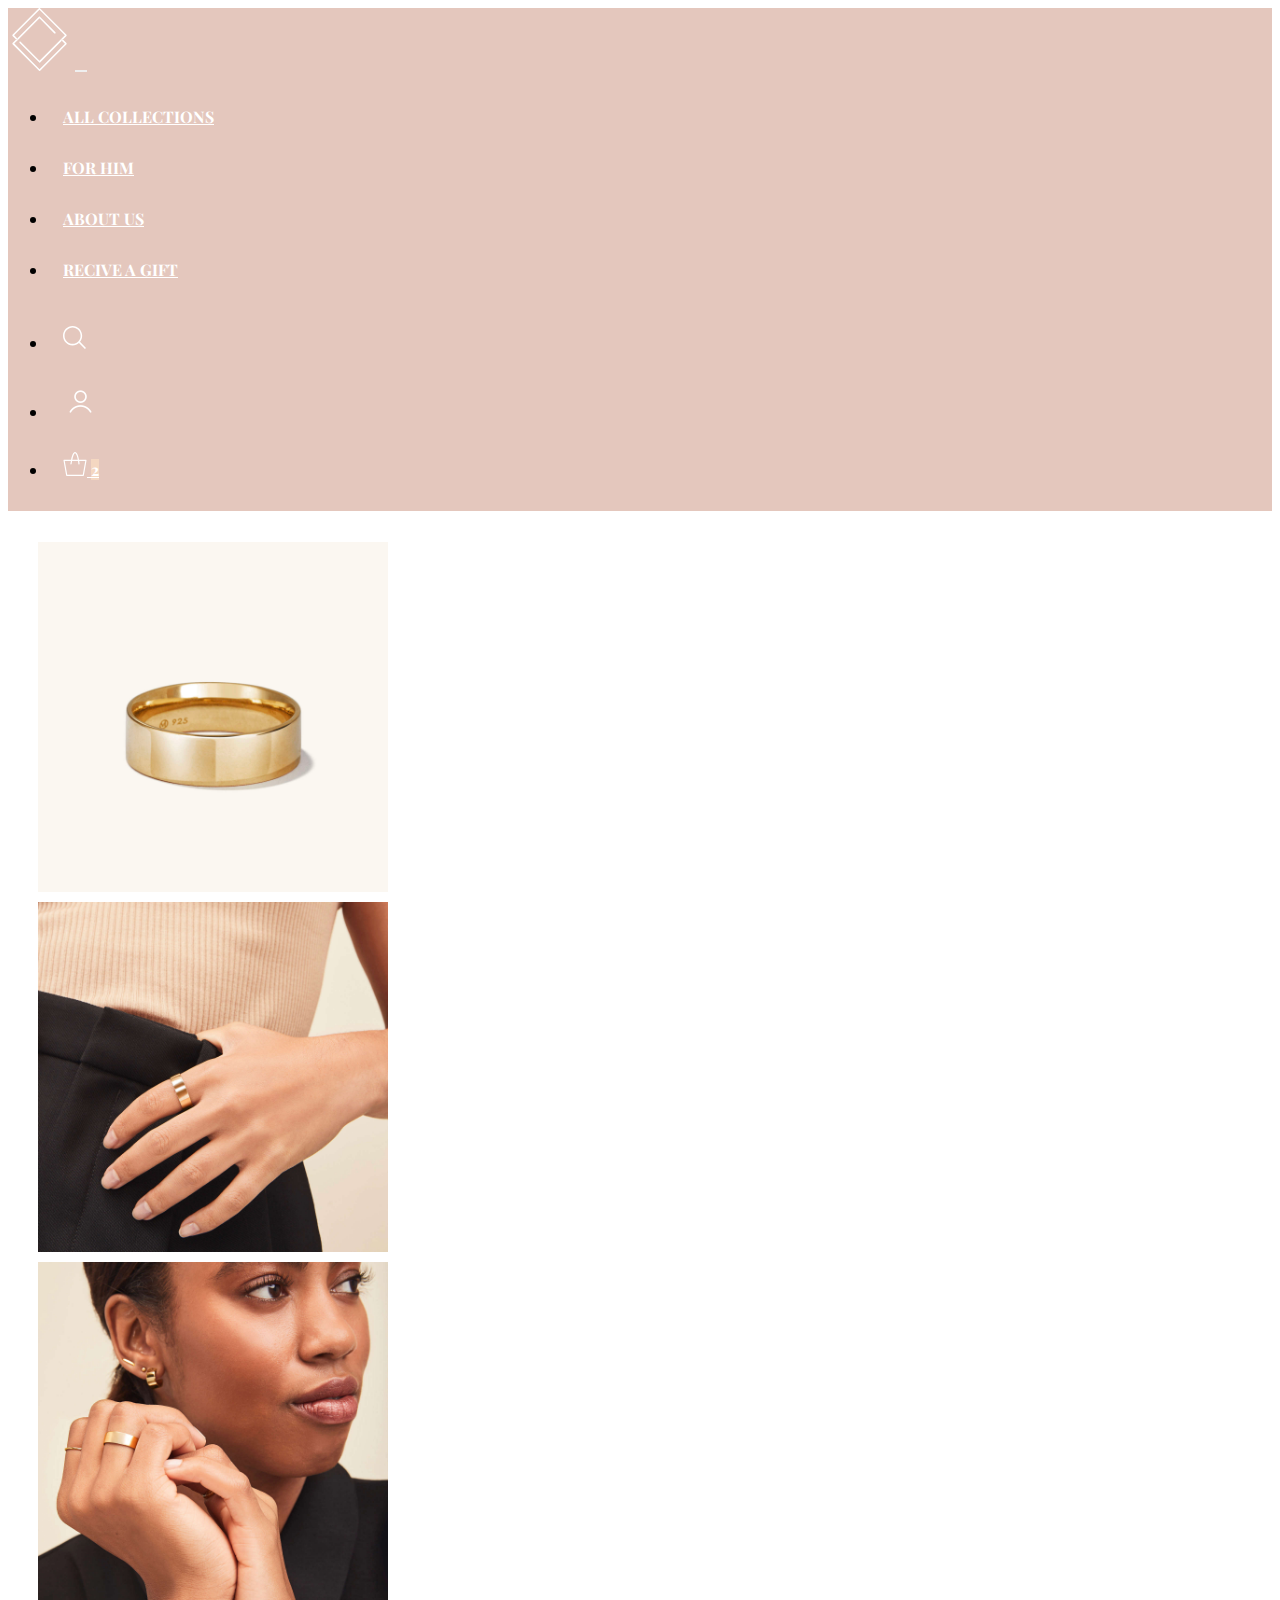
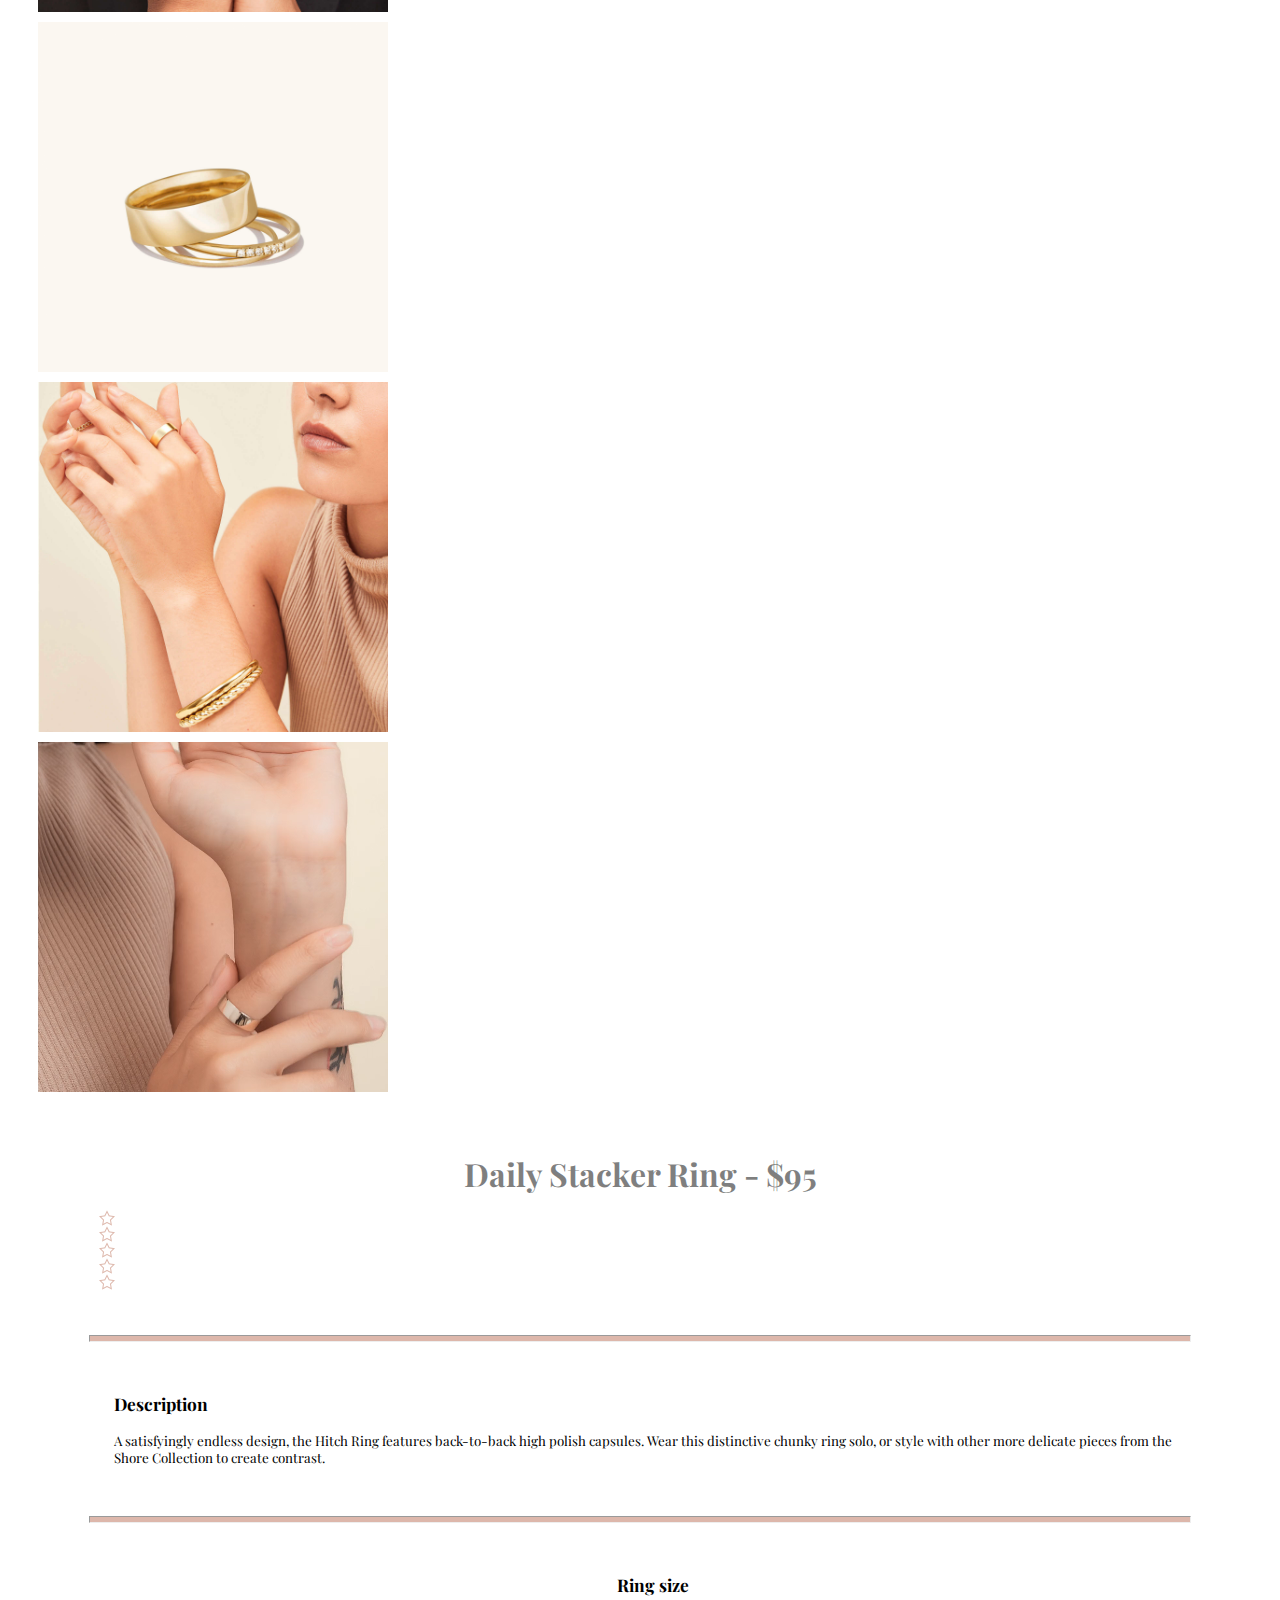
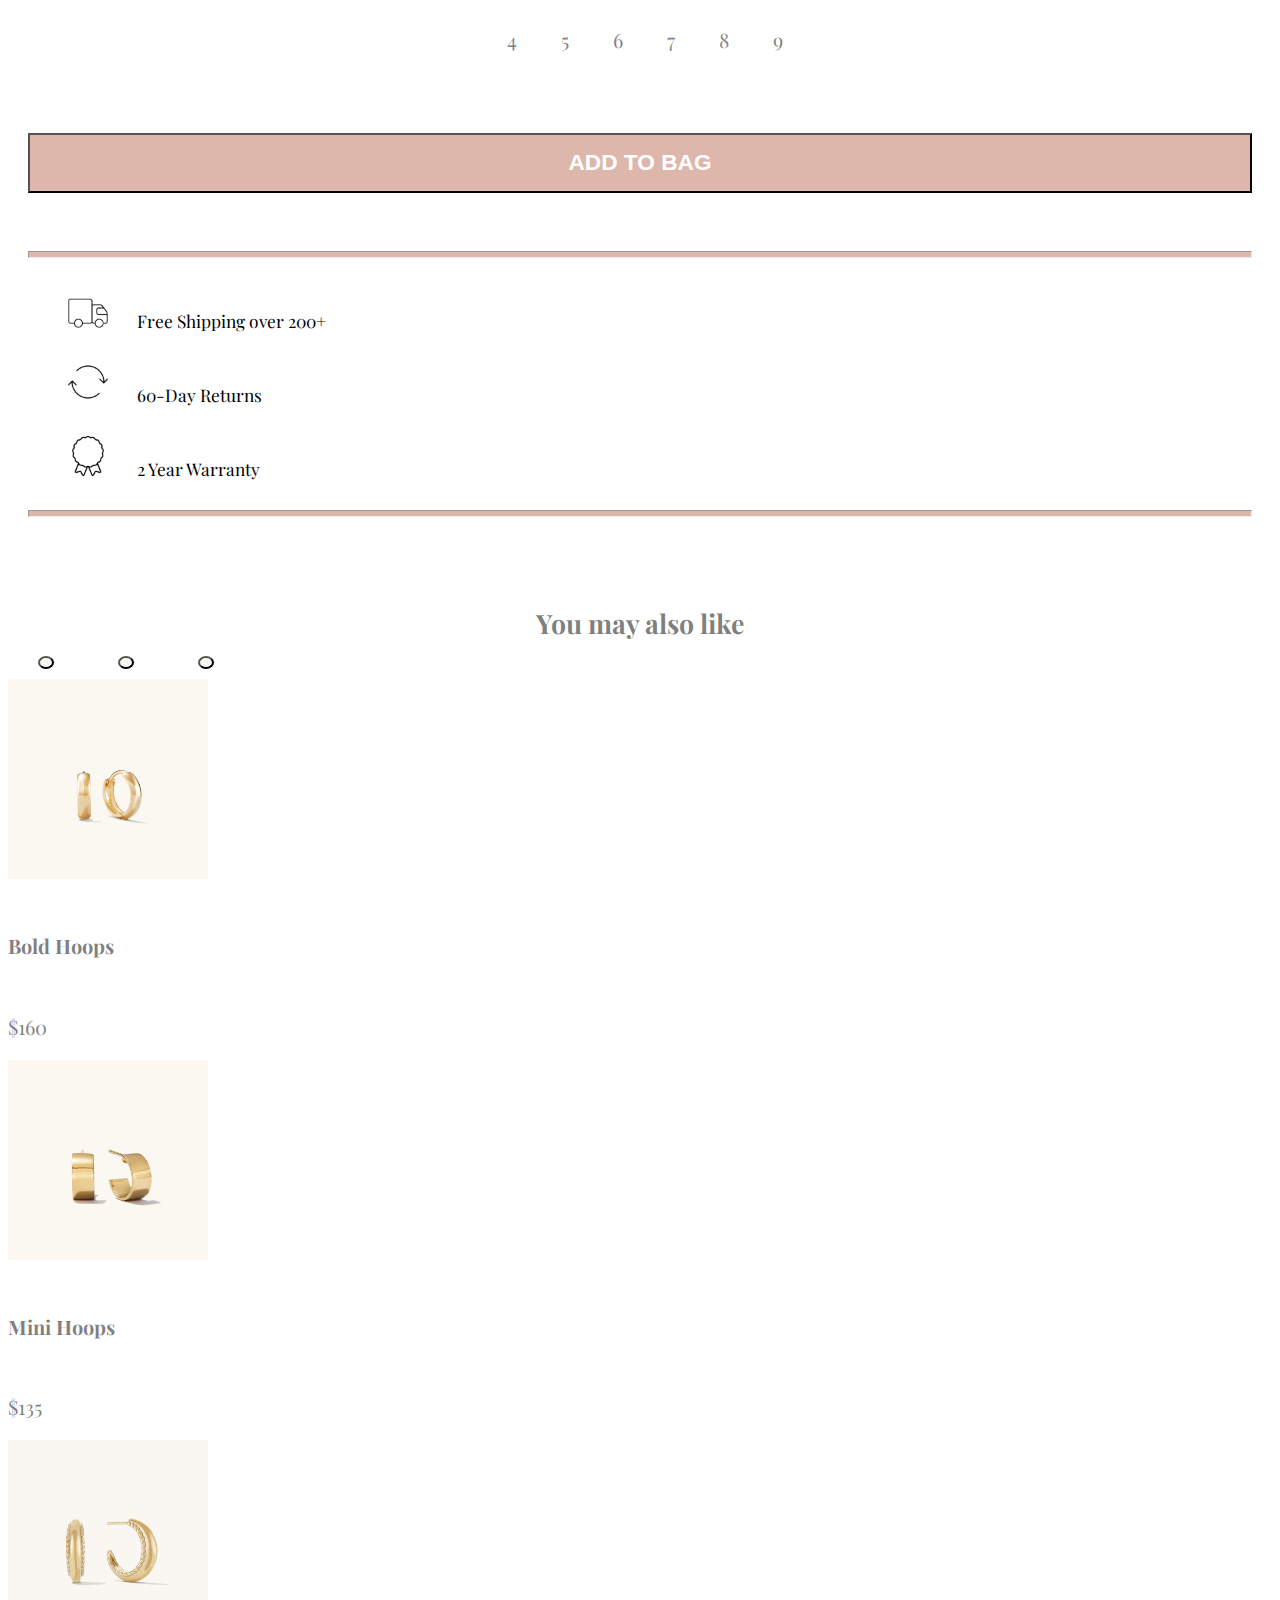
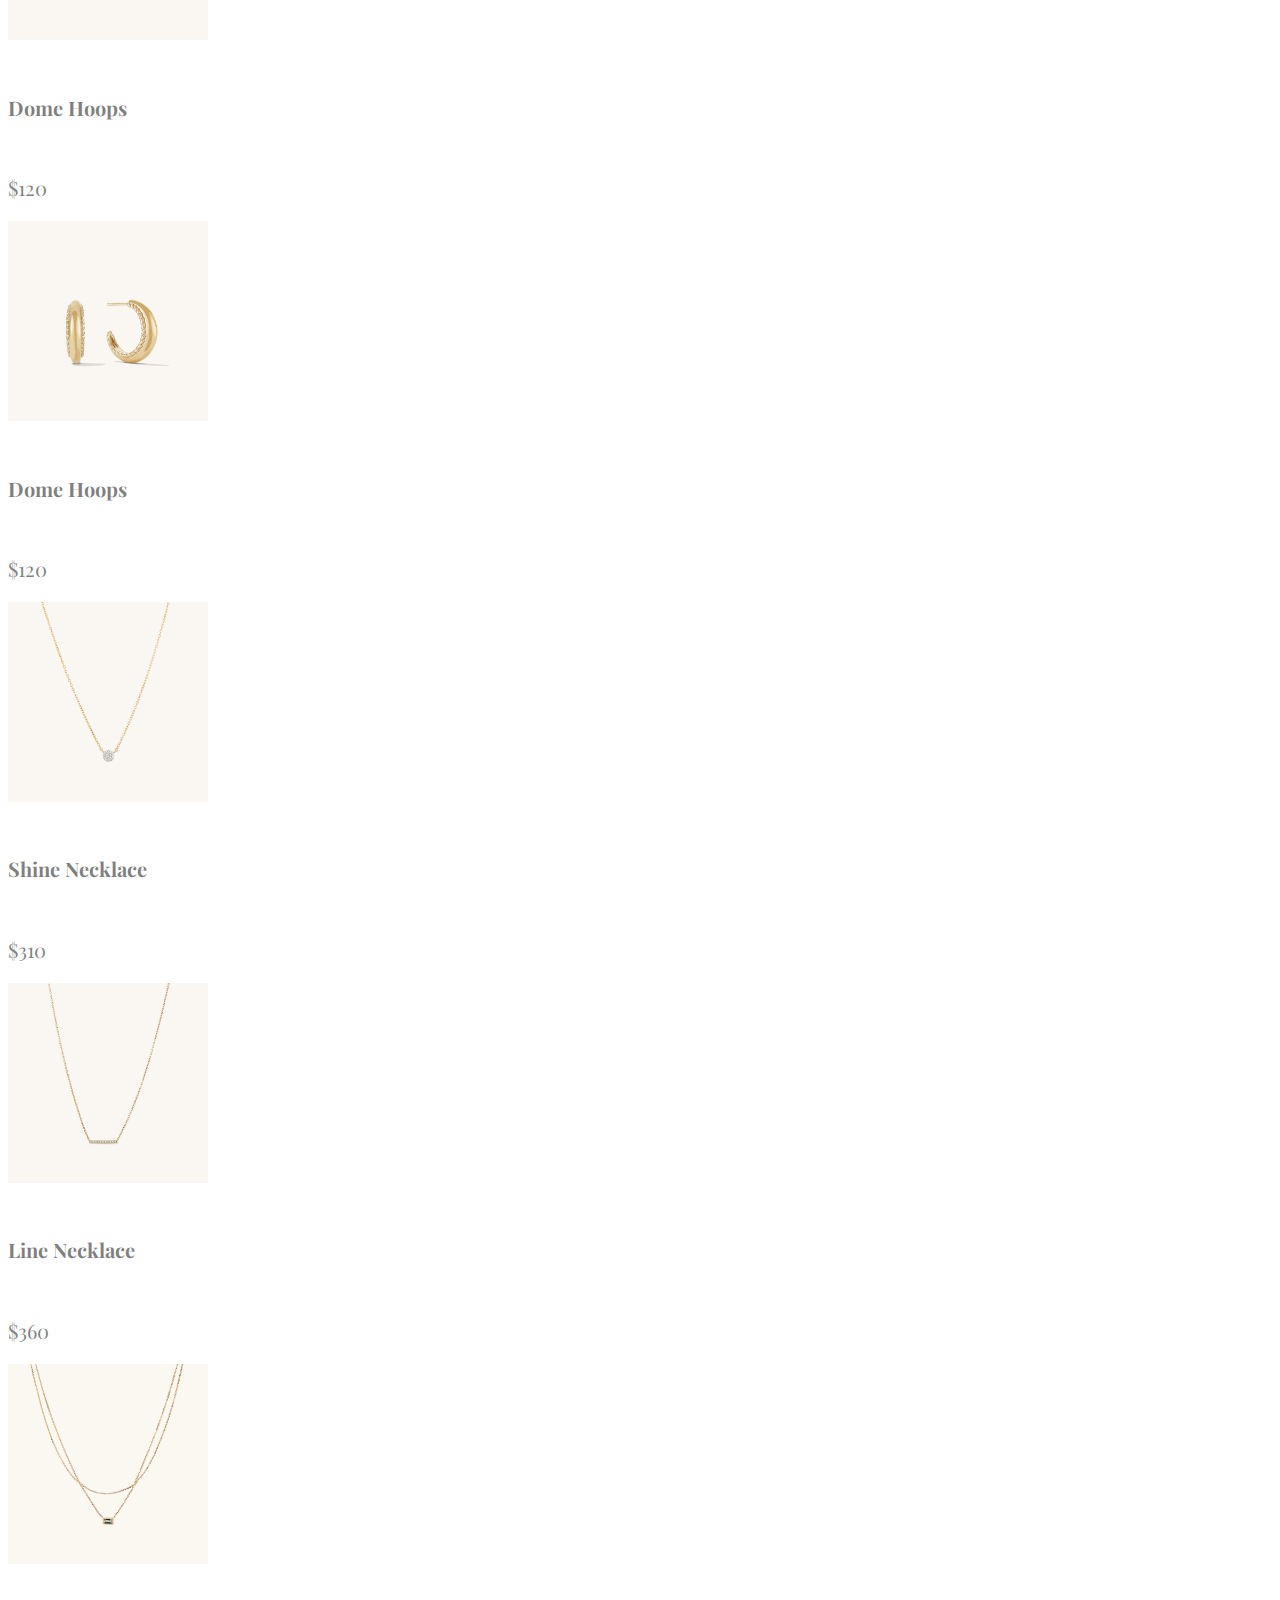
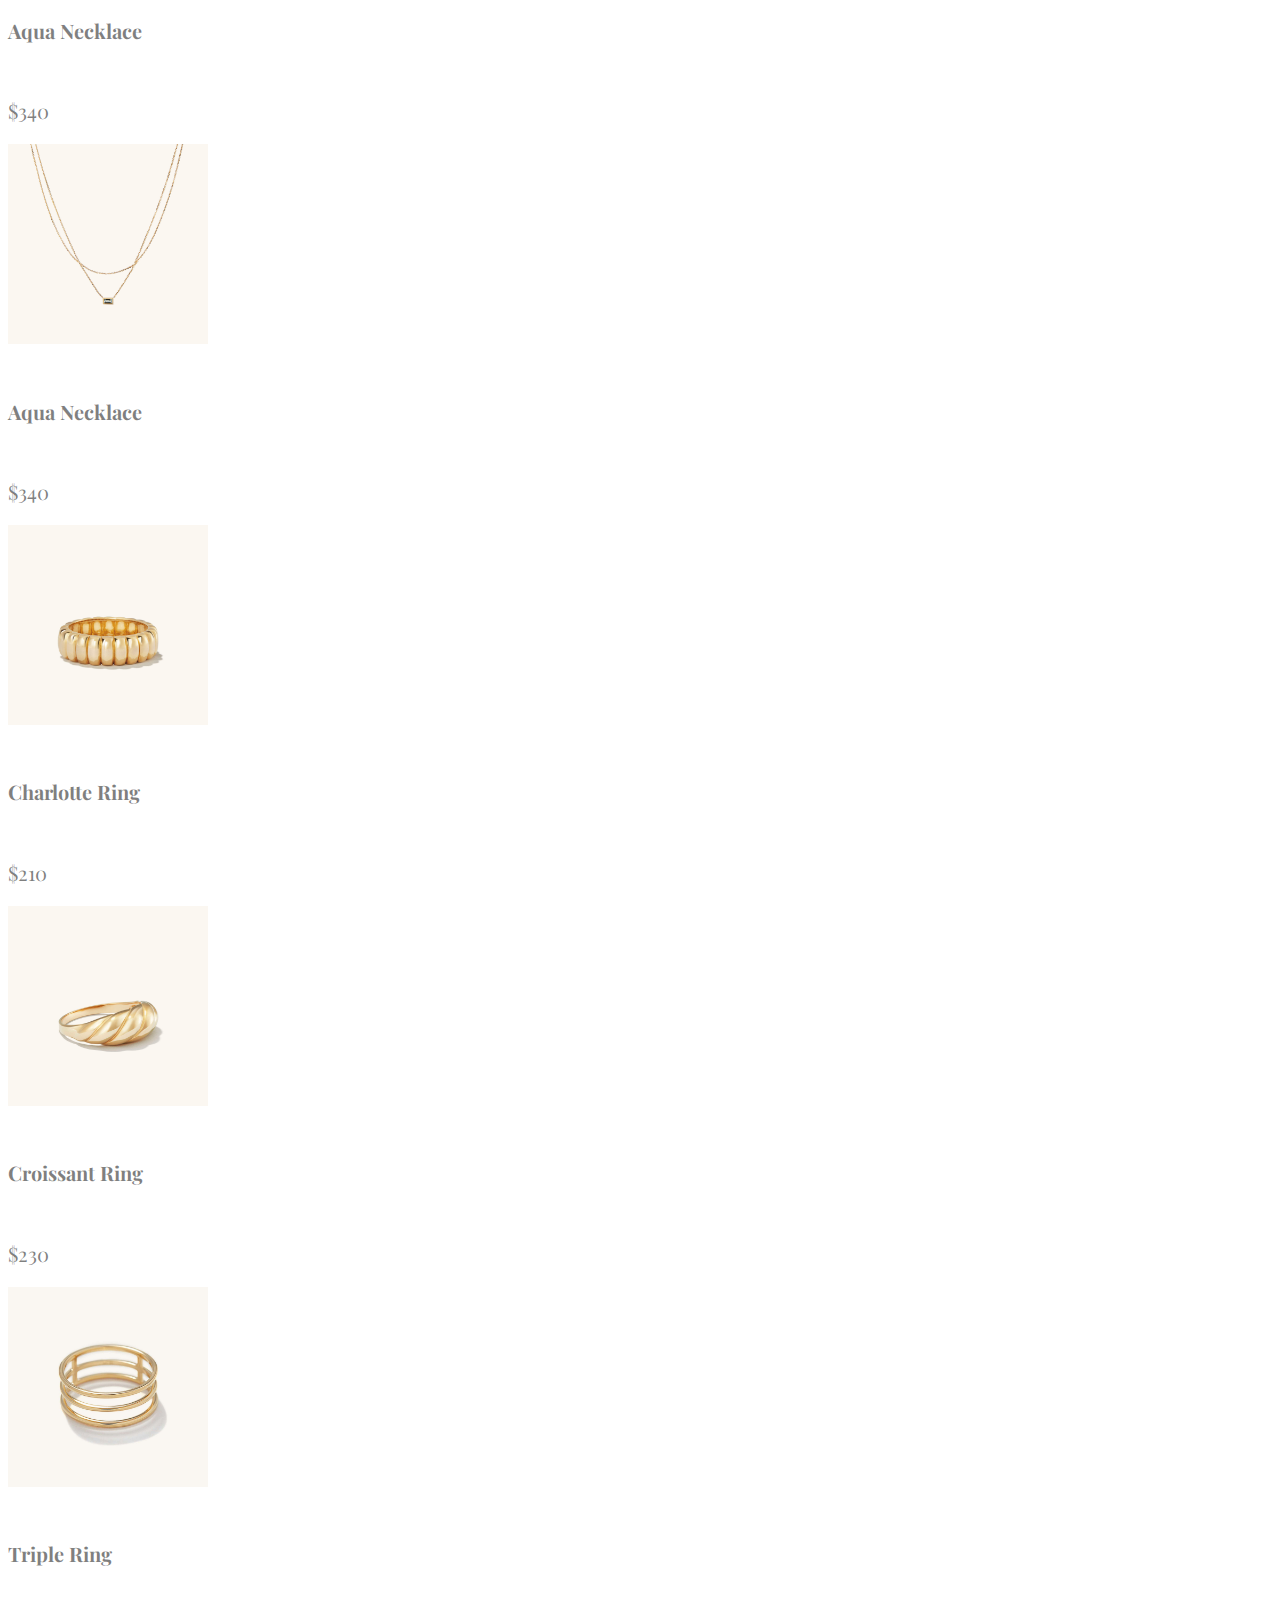
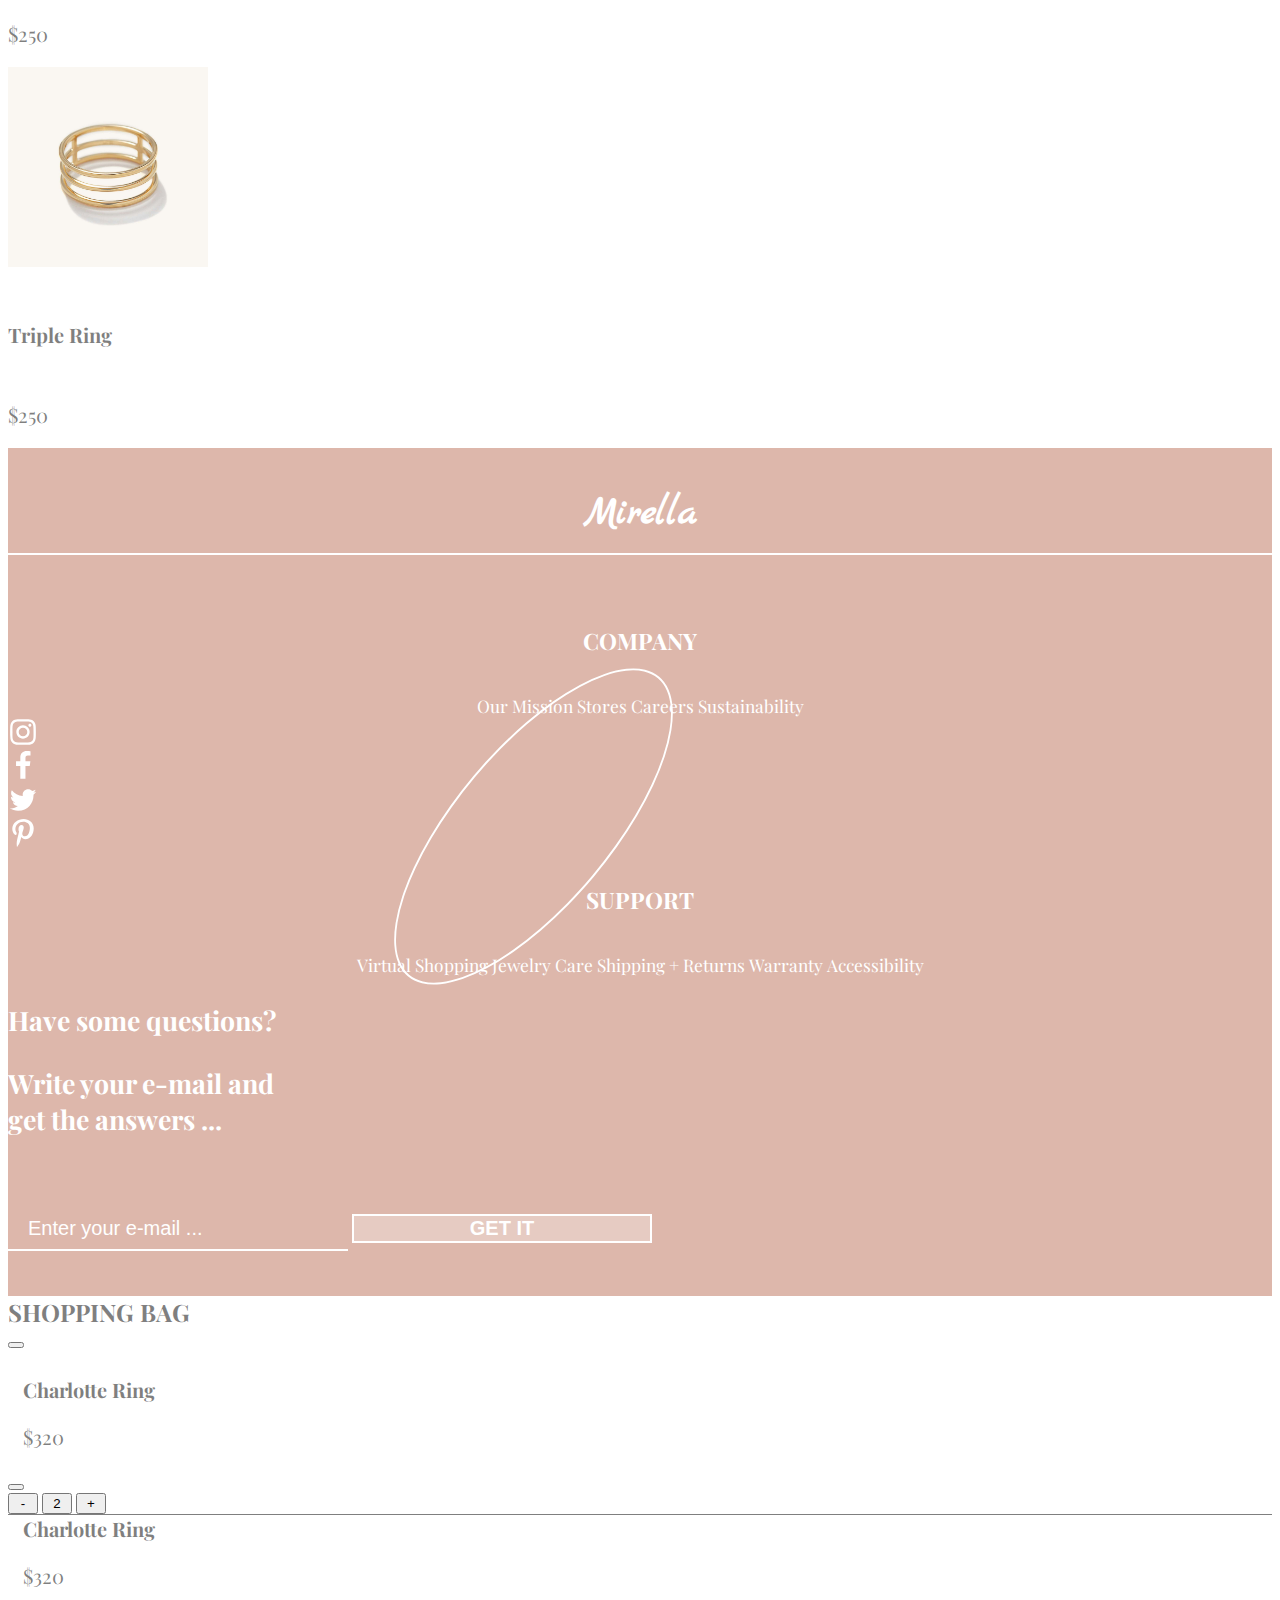
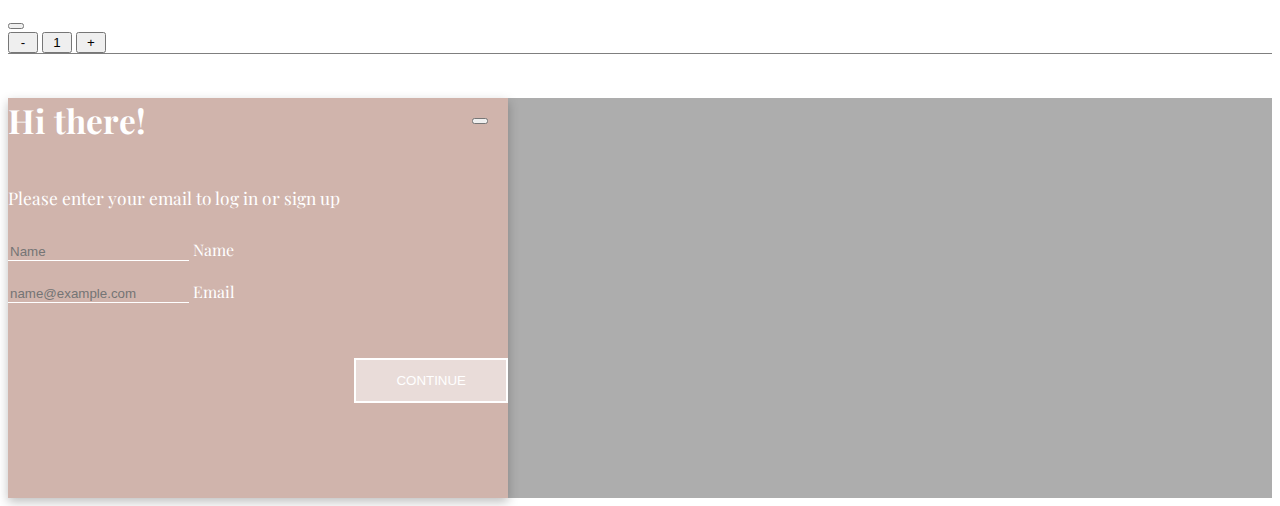
<file: hero_product.html>
<!DOCTYPE html>
<html lang="en">
  <head>
    <meta charset="UTF-8" />
    <meta http-equiv="X-UA-Compatible" content="IE=edge" />
    <meta name="viewport" content="width=device-width, initial-scale=1.0" />
    <link href="./icons/nigalogo.svg" rel="shortcut icon" type="image/x-icon" />
    <link
      href="https://cdn.jsdelivr.net/npm/bootstrap@5.1.3/dist/css/bootstrap.min.css"
      rel="stylesheet"
      integrity="sha384-1BmE4kWBq78iYhFldvKuhfTAU6auU8tT94WrHftjDbrCEXSU1oBoqyl2QvZ6jIW3"
      crossorigin="anonymous"
    />
    <link rel="stylesheet" href="hero_css/hero_css.css" />
    <title>Mirella | Product</title>
  </head>
  <body>
    <nav class="navbar navbar-expand-lg navbar-dark" id="navbar">
      <div class="container-fluid">
        <a class="navbar-brand  ms-md-5 ms-sm-2 " href="./index.html"
          ><img
            src="./icons/logo.svg"
            alt="logo"
        /></a>
        
        <button
          class="navbar-toggler navbar-light shadow-none"
          type="button"
          data-bs-toggle="collapse"
          data-bs-target="#navbarTogglerDemo02"
          aria-controls="navbarTogglerDemo02"
          aria-expanded="false"
          aria-label="Toggle navigation"
          style="border: none;"
        >
        <span class="navbar-toggler-icon"></span>
        </button>
        <div class="collapse navbar-collapse" id="navbarTogglerDemo02">
          <ul class="navbar-nav fill d-flex text-align-end align-items-end mb-lg-0 ms-auto">
            <li class="nav-item">
              <a class="nav-link" href="./all_goods.html">ALL COLLECTIONS</a>
            </li>
            <li class="nav-item">
              <a class="nav-link" href="./all_goods.html#for_him">FOR HIM</a>
            </li>
           
            <li class="nav-item">
              <a class="nav-link" href="./index.html#about_us">ABOUT US</a>
            </li>
            <li class="nav-item">
              <a class="nav-link" href="./index.html#gift">RECIVE A GIFT</a>
            </li>
          </ul>
          <ul class="navbar-nav fill d-flex text-align-end align-items-end mb-lg-0 ms-auto me-5">

            <li class="nav-item">
              <a class="nav-link mt-1 " href="#"><img
                  src="./icons/search.svg"
                  style="width: 23px; height: 23px"
                  alt="logo" /></a>
            </li>

            <li class="nav-item">
              <a class="nav-link btn shadow-none mb-1  " href="#"  data-bs-toggle="modal" data-bs-target="#SignIn  "><img
                  src="./icons/customer.png"
                  style="width: 35px; height: 35px"
                  alt="account" /></a>
            </li>

            <li class="nav-item btn shadow-none "
              type="button" data-bs-toggle="offcanvas"
              data-bs-target="#offcanvasRight"
              aria-controls="offcanvasRight">
              <a class="nav-link position-relative mt-1"
                href="#">
                <img src="./icons/shop.svg"
                  style="width: 24px; height: 24px"
                  alt="shop" />
                <span
                  class="position-absolute top-5 start-100  badge rounded-pill "
                  style="background-color: rgba(255, 228, 196, 0.575); ">
                  2
                </span>
              </a>
            </li>

          </ul>
        </div>
      </div>
    </nav>

    <header class="container-fluid">
      <div class="row front_page p-0">
        <!-- Col with photos -->
        <div class="col-xl-7 col-12 order-2  order-xl-1  photos d-flex flex-wrap align-content-center justify-content-center mt-5">
          <div
            class="photo"
            style="background-image: url('./img/Hero_Front.jpg')"
          ></div>
          <div
            class="photo"
            style="background-image: url('./img/Hero_2.jpg')"
          ></div>
          <div
            class="photo"
            style="background-image: url('./img/Hero_3.jpg')"
          ></div>
          <div
            class="photo"
            style="background-image: url('./img/Hero_4.jpg')"
          ></div>
          <div
            class="photo"
            style="background-image: url('./img/Hero_5.jpg')"
          ></div>
          <div class="photo">
            <video
              class="p-0 m-0"
              src="./img/Hero_video.mp4"
              autoplay
              muted
              loop
            ></video>
          </div>
        </div>
        <!-- Col with description -->
        <div class="col-xl-5 col-12 order-1 order-xl-2 d-flex flex-column mt-4 pe-3">
          <div class="txt">
            <h2>Daily Stacker Ring - $95</h2>
            <div class="stars d-flex">
              <div class="star"></div>
              <div class="star"></div>
              <div class="star"></div>
              <div class="star"></div>
              <div class="star"></div>
            </div>
            <hr />
            <h3>Description</h3>

            <p>
              A satisfyingly endless design, the Hitch Ring features
              back-to-back high polish capsules. Wear this distinctive chunky
              ring solo, or style with other more delicate pieces from the Shore
              Collection to create contrast.
            </p>
            <hr />
            <h3 class="alt">Ring size</h3>
            <div class="sizes">
              <a href="#">4</a>
              <a href="#">5</a>
              <a href="#">6</a>
              <a href="#">7</a>
              <a href="#">8</a>
              <a href="#">9</a>
            </div>
          </div>

          <button class="btn add_btn shadow-none">ADD TO BAG</button>

          <hr />

          <div class="propositions">
            <ul>
              <li>
                <img src="./icons/Delivery.png" alt="icon" />
                <span>Free  Shipping over 200+</span>
              </li>
              <li>
                <img src="./icons/Exchanges.png" alt="icon" />
                <span>60-Day Returns</span>
              </li>
              <li>
                <img src="./icons/Guarantee.png" alt="icon" />
                <span>2 Year Warranty</span>
              </li>
            </ul>
          </div>
          <hr />
        </div>
      </div>
    </header>

    <main>
      <div class="container-fluid popular_goods">
        <div
          id="carouselExampleIndicators"
          class="carousel slide mt-5"
          data-bs-ride="carousel"
        >
          <h3>You may also like</h3>
          <div class="carousel-indicators m-0 mb-3">
            <button
              type="button"
              data-bs-target="#carouselExampleIndicators"
              data-bs-slide-to="0"
              class="active indicator"
              aria-current="true"
              aria-label="Slide 1"
              style="background-color: #faf7f2"
            ></button>
            <button
              type="button"
              class="indicator"
              data-bs-target="#carouselExampleIndicators"
              data-bs-slide-to="1"
              aria-label="Slide 2"
              style="background-color: #faf7f2"
            ></button>
            <button
              type="button"
              class="indicator"
              data-bs-target="#carouselExampleIndicators"
              data-bs-slide-to="2"
              aria-label="Slide 3"
              style="background-color: #faf7f2"
            ></button>
          </div>
          <div class="carousel-inner">
            <div class="carousel-item active">
              <div class="row d-flex justify-content-around mt-5">
                <a class="card col-4 d-block" href="./hero_product.html">
                  <div
                    class="pic"
                    style="background-image: url(./img/BoldHoops.jpg)"
                  ></div>
                  <div class="card-body d-flex p-0 pb-4">
                    <h5 class="card-title mb-0 me-5">Bold Hoops</h5>
                    <p class="price m-0 pt-3">$160</p>
                  </div>
                </a>

                <a class="card col-4 d-block" href="./hero_product.html">
                  <div
                    class="pic"
                    style="background-image: url(./img/DailyMiniHoops.jpg)"
                  ></div>
                  <div class="card-body d-flex p-0 pb-4">
                    <h5 class="card-title mb-0 me-5">Mini Hoops</h5>
                    <p class="price m-0 pt-3">$135</p>
                  </div>
                </a>

                <a class="card col-4 d-block" href="./hero_product.html">
                  <div
                    class="pic"
                    style="background-image: url(./img/BostonDomeHoops.jpg)"
                  ></div>
                  <div class="card-body d-flex p-0 pb-4">
                    <h5 class="card-title mb-0 me-5">Dome Hoops</h5>
                    <p class="price m-0 pt-3">$120</p>
                  </div>
                </a>

                <a class="card col-4 d-block" href="./hero_product.html">
                  <div
                    class="pic"
                    style="background-image: url(./img/BostonDomeHoops.jpg)"
                  ></div>
                  <div class="card-body d-flex p-0 pb-4">
                    <h5 class="card-title mb-0 me-5">Dome Hoops</h5>
                    <p class="price m-0 pt-3">$120</p>
                  </div>
                </a>
              </div>
            </div>

            <div class="carousel-item">
              <div class="row d-flex justify-content-around mt-5">
                <a class="card col-4 d-block" href="#">
                  <div
                    class="pic"
                    style="background-image: url(./img/DiamondNecklace.jpg)"
                  ></div>
                  <div class="card-body d-flex p-0 pb-4">
                    <h5 class="card-title mb-0 me-5">Shine Necklace</h5>
                    <p class="price m-0 pt-3">$310</p>
                  </div>
                </a>
                <a class="card col-4 d-block" href="#">
                  <div
                    class="pic"
                    style="background-image: url(./img/LineNecklace.jpg)"
                  ></div>
                  <div class="card-body d-flex p-0 pb-4">
                    <h5 class="card-title mb-0 me-5">Line Necklace</h5>
                    <p class="price m-0 pt-3">$360</p>
                  </div>
                </a>
                <a class="card col-4 d-block" href="#">
                  <div
                    class="pic"
                    style="background-image: url(./img/AquamarineNecklace.jpg)"
                  ></div>
                  <div class="card-body d-flex p-0 pb-4">
                    <h5 class="card-title mb-0 me-5">Aqua Necklace</h5>
                    <p class="price m-0 pt-3">$340</p>
                  </div>
                </a>

                <a class="card col-4 d-block" href="#">
                  <div
                    class="pic"
                    style="background-image: url(./img/AquamarineNecklace.jpg)"
                  ></div>
                  <div class="card-body d-flex p-0 pb-4">
                    <h5 class="card-title mb-0 me-5">Aqua Necklace</h5>
                    <p class="price m-0 pt-3">$340</p>
                  </div>
                </a>
              </div>
            </div>

            <div class="carousel-item">
              <div class="row d-flex justify-content-around mt-5">
                <a class="card col-4 d-block" href="#">
                  <div
                    class="pic"
                    style="background-image: url(./img/CharlotteRing.jpg)"
                  ></div>
                  <div class="card-body d-flex p-0 pb-4">
                    <h5 class="card-title mb-0 me-5">Charlotte Ring</h5>
                    <p class="price m-0 pt-3">$210</p>
                  </div>
                </a>
                <a class="card col-4 d-block" href="#">
                  <div
                    class="pic"
                    style="background-image: url(./img/CroissantRing.jpg)"
                  ></div>
                  <div class="card-body d-flex p-0 pb-4">
                    <h5 class="card-title mb-0 me-5">Croissant Ring</h5>
                    <p class="price m-0 pt-3">$230</p>
                  </div>
                </a>
                <a class="card col-4 d-block" href="#">
                  <div
                    class="pic"
                    style="background-image: url(./img/TripleLineRing.jpg)"
                  ></div>
                  <div class="card-body d-flex p-0 pb-4">
                    <h5 class="card-title mb-0 me-5">Triple Ring</h5>
                    <p class="price m-0 pt-3">$250</p>
                  </div>
                </a>

                <a class="card col-4 d-block" href="#">
                  <div
                    class="pic"
                    style="background-image: url(./img/TripleLineRing.jpg)"
                  ></div>
                  <div class="card-body d-flex p-0 pb-4">
                    <h5 class="card-title mb-0 me-5">Triple Ring</h5>
                    <p class="price m-0 pt-3">$250</p>
                  </div>
                </a>
              </div>
            </div>
          </div>
        </div>
      </div>
    </main>

    <!-- Footer -->
    <footer class="container-fluid" style="background-color: #ddb7ab ; position: relative;">
      <div class="ellips"></div>
      <div class="container footer">
        <div class="company_name d-flex flex-column al" >
        
          <h3 class="mt-5">Mirella</h3>
        </div>
        <div class="row">
          <!-- Column 1 social media-->
          <div class="col-lg-4 col-6" >
            <div class="text d-flex flex-column mt-3 ">
              <h4>COMPANY</h4>
              <span>Our Mission</span>
              <span>Stores</span>
              <span>Careers</span>
              <span>Sustainability</span>
              <!-- Icons -->
            </div>
            <div
              class="social_media d-flex justify-content-around mt-5"
              
            >
              <div>
                <a href="#">
                  <img
                    src="./icons/insta.svg"
                    alt="insta"
                    style="width: 30px; height: 30px"
                  />
                </a>
              </div>
              <div>
                <a href="#">
                  <img
                    src="./icons/facebook.svg"
                    alt="facebook"
                    style="width: 30px; height: 30px"
                  />
                </a>
              </div>
              <div>
                <a href="#">
                  <img
                    src="./icons/twitter.svg"
                    alt="twitter"
                    style="width: 30px; height: 30px"
                  />
                </a>
              </div>
              <div>
                <a href="#">
                  <img
                    src="./icons/pinterest.svg"
                    alt="pinterest"
                    style="width: 30px; height: 30px"
                  />
                </a>
              </div>
            </div>
          </div>
          <!-- Column 2 -->
          <div class="col-lg-4 col-5" >
            <div class="text d-flex flex-column mt-3">
              <h4>SUPPORT</h4>
              <span>Virtual Shopping</span>
              <span>Jewelry Care</span>
              <span>Shipping + Returns</span>
              <span>Warranty</span>
              <span>Accessibility</span>
            </div>
          </div>
          <!-- Column 3 input -->
          <div class="col-lg-4 col-1 asking">
            <div class="elements mt-3 d-flex flex-column align-items-center">
              <h3>Have some questions? </h3>
              <h3>Write your e-mail and get the answers ...</h3>
         
              <input type="email" placeholder="Enter your e-mail ..." />

              <button class="btn shadow-none m-auto d-block mb-5">
                GET IT
              </button>
            </div>
        </div>
      </div>
    </footer>

     <!-- Ofcanvas cart -->  

     <div class="offcanvas offcanvas-end cart" tabindex="-1" id="offcanvasRight" aria-labelledby="offcanvasRightLabel" >
      <div class="offcanvas-header title" >
        <h5 id="offcanvasRightLabel">SHOPPING BAG</h5>
        <button type="button" class="btn-close text-reset shadow-none" data-bs-dismiss="offcanvas" aria-label="Close" ></button>
      </div>
      <div class="offcanvas-body" >

      <div class="prod d-flex row">
        <div class="photo col-8 pb-3">

          <a class="card " href="./hero_product.html">
          <div class="picture mt-2" style="background-image: url(./img/CroissantRing.jpg)">
          </div>
          <div>
            <h5 class="card-title mb-0 mt-3">Charlotte Ring</h5>
            <p class="price ">$320</p>
          </div>
        </a>

        </div>

        <div class="number col-4 d-flex flex-column " >

          <button type="button" class="btn-close shadow-none ms-auto mt-3" aria-label="Close" data-bs-dismiss="offcanvas" style="width: 5px; height: 5px; "></button>

          <div class="btn-group groups mt-4" role="group" aria-label="Basic outlined example" >
            <button type="button" class="btn shadow-none">-</button>
            <button type="button" class="btn shadow-none">2</button>
            <button type="button" class="btn shadow-none">+</button>
          </div>

        </div>

      </div>

      <div class="prod d-flex mt-3 row">
        <div class="photo col-8 pb-3 ">

          <a class="card d-flex flex-row "
          href="./hero_product.html">
          <div class="picture mt-2" style="background-image: url(./img/CroissantRing.jpg)">
          </div>
          <div>
            <h5 class="card-title mb-0 mt-3">Charlotte
              Ring</h5>
            <p class="price ">$320</p>
          </div>
        </a>

        </div>

        <div class="number col-4 d-flex flex-column " >

          <button type="button" class="btn-close shadow-none ms-auto mt-3" aria-label="Close" data-bs-dismiss="offcanvas" style="width: 5px; height: 5px;"></button>

          <div class="btn-group groups mt-4" role="group" aria-label="Basic outlined example">
            <button type="button" class="btn shadow-none">-</button>
            <button type="button" class="btn shadow-none">1</button>
            <button type="button" class="btn shadow-none">+</button>
          </div>

        </div>

      </div>

      </div>
    </div>

     <!-- Modals -->
  <div class="modal fade" id="SignIn" tabindex="-1" aria-labelledby="exampleModalLabel" aria-hidden="true">
    <div class="modal-dialog modal_sign_in modal-dialog-centered">
      <div class="modal-content ">
        <button type="button" class="btn-close shadow-none btn-close-white" data-bs-dismiss="modal" aria-label="Close"></button>
        <div class="modal-body p-0">
          <div class="align-items-center">
           
            <div class=" text-center px-3 px-md-5 mt-5">
              <h4>Hi there!</h4>
              <p>Please enter your email to log in or sign up</p>
              <form action="" method="post">

                <div class="form-floating mb-3">
                  <input type="text" class="form-control" id="text" placeholder="Name">
                  <label for="text">Name</label>
                </div>

              

                <div class="form-floating mb-3">
                  <input type="email" class="form-control" id="Input" placeholder="name@example.com">
                  <label for="Input">Email</label>
                </div>



                <div class="margin_form alt">
                  <input type="submit" name="" value="CONTINUE" class="btn btmod w-100 mt-3">
                </div>
              </form>
            </div>
          </div>
        </div>
      </div>
    </div>
  </div>

    <!-- JS bootstrap -->
    <script
      src="https://cdn.jsdelivr.net/npm/bootstrap@5.1.3/dist/js/bootstrap.bundle.min.js"
      integrity="sha384-ka7Sk0Gln4gmtz2MlQnikT1wXgYsOg+OMhuP+IlRH9sENBO0LRn5q+8nbTov4+1p"
      crossorigin="anonymous"
    ></script>
  </body>
</html>
</file>
<file: css/main.css>
@import url("https://fonts.googleapis.com/css2?family=Marck+Script&family=Playfair+Display:ital,wght@0,400;0,500;0,600;0,700;1,400;1,500;1,600;1,700&display=swap");
html {
  scroll-behavior: smooth; }

::-webkit-scrollbar {
  width: 7px;
  background-color: white; }

::-webkit-scrollbar-thumb {
  border-radius: 7px;
  background-color: #f3e3d3; }

::-webkit-scrollbar-track {
  border-radius: 10px;
  background-color: #f9f9fd; }

body {
  font-family: 'Playfair Display', serif; }

nav {
  border-bottom: 1px solid white;
  z-index: 2;
  background-color: rgba(255, 255, 255, 0.281);
  font-weight: 800; }
  nav .navbar-brand {
    z-index: 2; }
    nav .navbar-brand img {
      width: calc(55px + 15 * ((100vw - 320px) / 1920));
      height: calc(55px + 15 * ((100vw - 320px) / 1920)); }
  nav .nav-item {
    padding: 15px; }
    nav .nav-item .nav-link {
      color: white !important;
      font-size: 12pt; }
      nav .nav-item .nav-link:hover {
        color: white; }

.fill li a {
  position: relative;
  transition: all 2s;
  border-radius: 5px; }
  .fill li a::after {
    position: absolute;
    bottom: 0;
    left: 0;
    right: 0;
    margin: auto;
    width: 0%;
    content: '.';
    color: transparent;
    background: white;
    height: 1.5px;
    border-radius: 5px; }
  .fill li a:hover {
    border-radius: 5px;
    z-index: 1; }
  .fill li a:hover::after {
    z-index: -10;
    animation: fill 0.8s forwards;
    opacity: 1;
    border-radius: 5px; }

@keyframes fill {
  0% {
    width: 0%;
    height: 1.5px; }
  50% {
    width: 100%;
    height: 1.5px; }
  100% {
    width: 100%;
    height: 1.5px; } }
header {
  height: 100vh;
  overflow: hidden; }
  header .slide {
    background-position: center;
    background-repeat: no-repeat;
    background-size: cover;
    height: 100vh;
    cursor: pointer;
    color: white;
    flex: 1;
    border-right: 1px solid white;
    border-left: 1px solid white;
    position: relative;
    transition: all 500ms ease-out;
    filter: grayscale(100%); }
    header .slide:hover {
      filter: grayscale(90%); }
    header .slide h3 {
      position: absolute;
      font-size: calc(50px + 50 * ((100vw - 320px) / 1920));
      font-weight: 400;
      bottom: 350px;
      left: 100px;
      padding: 15px 10px;
      opacity: 0;
      border: 1px solid white; }
    header .slide h4 {
      width: 600px;
      position: absolute;
      text-align: end;
      font-size: calc(30px + 40 * ((100vw - 320px) / 1920));
      font-weight: 500;
      bottom: 350px;
      right: 50px;
      opacity: 0; }
    header .slide p {
      width: 500px;
      position: absolute;
      font-size: calc(20px + 10 * ((100vw - 320px) / 1920));
      font-weight: 600;
      bottom: 100px;
      right: 50px;
      text-align: end;
      opacity: 0; }
    header .slide.active {
      filter: none;
      flex: 3; }
      header .slide.active h3,
      header .slide.active h4,
      header .slide.active p {
        opacity: 1;
        transition: opacity 0.3s easy-in 0.4s; }

.popular_goods {
  background-color: #f3e3d3;
  min-height: 85vh;
  position: relative; }
  .popular_goods .ellips {
    position: absolute;
    top: 180px;
    left: 160px;
    width: 667px;
    height: 253px;
    border: 2px solid white;
    border-radius: 70%;
    transform: rotate(-49.5deg);
    background-position: center;
    background-repeat: no-repeat;
    background-size: cover; }
  .popular_goods .best_seller {
    color: white;
    font-size: calc(40px + 30 * ((100vw - 320px) / 1920)); }
  .popular_goods .alt {
    text-decoration: none;
    font-size: calc(30px + 5 * ((100vw - 320px) / 1920));
    color: white; }
  .popular_goods .carousel {
    min-height: 87vh;
    position: relative;
    background: transparent; }
    .popular_goods .carousel .indicator {
      width: 15px;
      height: 15px;
      margin: 10px 30px;
      border-radius: 50%; }

.card {
  width: 300px;
  border-radius: 0;
  background-color: transparent;
  text-decoration: none;
  border: none;
  border-bottom: 2px solid white; }
  .card .pic {
    width: 277px;
    height: 367px;
    overflow: hidden;
    background-position: center;
    background-repeat: no-repeat;
    background-size: cover; }
  .card .card-body h5 {
    color: white;
    font-size: 14pt;
    padding-top: 20px; }
  .card .card-body .price {
    color: white;
    font-size: 15pt; }

.bg_content {
  min-height: 50vh;
  background-image: url("../img/bg.jpg");
  background-attachment: fixed;
  background-position: center;
  background-repeat: no-repeat;
  background-size: cover; }
  .bg_content .elements {
    width: 100%; }
    .bg_content .elements h3 {
      text-align: start;
      color: white;
      font-size: calc(30px + 15 * ((100vw - 320px) / 1920)); }
    .bg_content .elements p {
      margin: 40px 0 40px 300px;
      text-align: start;
      width: 700px;
      color: white;
      font-size: calc(20px + 10 * ((100vw - 320px) / 1920)); }

.costume_btn {
  width: calc(450px + 40 * ((100vw - 320px) / 1920));
  height: calc(50px + 20 * ((100vw - 320px) / 1920));
  border-radius: 0;
  border: 2px solid white;
  color: white;
  background-color: rgba(255, 255, 255, 0.281);
  font-weight: 700;
  font-size: calc(25px + 10 * ((100vw - 320px) / 1920));
  transition: all 0.5s; }
  .costume_btn:hover {
    color: white;
    border: none;
    background-color: #ddb7ab;
    transition: all 0.5s; }

.about_block {
  min-height: 100vh;
  background-color: #f3e3d3; }
  .about_block .main_content {
    border-bottom: 2px solid white; }
  .about_block .text_block {
    max-width: 800px;
    padding: 50px; }
    .about_block .text_block h4 {
      border-bottom: 2px solid white;
      padding-bottom: 15px;
      color: white;
      font-size: calc(40px + 10 * ((100vw - 320px) / 1920)); }
    .about_block .text_block p {
      color: white;
      font-weight: 500;
      margin-top: 20px;
      font-size: calc(15px + 5 * ((100vw - 320px) / 1920)); }
  .about_block .picture {
    margin-top: 100px;
    width: calc(491px + 85 * ((100vw - 320px) / 1920));
    height: calc(491px + 85 * ((100vw - 320px) / 1920));
    border-start-start-radius: 40%;
    background-position: center;
    background-repeat: no-repeat;
    background-size: cover; }

.men_collection {
  min-height: 100vh;
  background-color: #f3e3d3;
  color: white; }
  .men_collection h3 {
    font-size: calc(67px + 10 * ((100vw - 320px) / 1920));
    cursor: default; }
  .men_collection a {
    font-size: 35px;
    font-weight: 400;
    color: white;
    margin: 0;
    padding: 0;
    transition: all 0.5s; }
    .men_collection a:hover {
      border-bottom: 1.5px solid white;
      color: white;
      margin-bottom: -0.5px;
      transition: all 0.5s; }
  .men_collection p {
    margin: 20px 0;
    font-size: 17pt;
    cursor: default; }

.bg_content_2 {
  min-height: 400px;
  background-image: url("../img/bg2.jpg");
  background-position: center;
  background-repeat: no-repeat;
  background-size: cover; }
  .bg_content_2 .elements {
    min-width: 100%; }
    .bg_content_2 .elements h3 {
      text-align: start;
      color: white;
      font-size: calc(46px + 10 * ((100vw - 320px) / 1920)); }
    .bg_content_2 .elements ::placeholder {
      color: #00000081;
      font-size: 18pt; }
    .bg_content_2 .elements input {
      margin: 45px 0;
      padding: 0 20px;
      width: calc(450px + 150 * ((100vw - 320px) / 1920));
      height: calc(45px + 5 * ((100vw - 320px) / 1920));
      background-color: rgba(255, 255, 255, 0.37);
      color: #00000081;
      font-size: 18pt;
      border: 2px solid #f2f2f2; }
      .bg_content_2 .elements input:focus {
        outline: none; }

footer {
  overflow: hidden; }
  footer .ellips {
    position: absolute;
    top: 300px;
    left: 330px;
    width: 387px;
    height: 153px;
    border: 2px solid white;
    border-radius: 70%;
    transform: rotate(-50deg);
    background-position: center;
    background-repeat: no-repeat;
    background-size: cover; }

.footer {
  min-height: 400px; }
  .footer .company_name {
    position: relative;
    text-align: center;
    display: flex;
    justify-content: center; }
    .footer .company_name h3 {
      width: 100%;
      color: white;
      font-family: 'Marck Script', cursive;
      font-size: 30pt;
      padding-bottom: 15px;
      border-bottom: 2px solid white; }
  .footer .text {
    color: white;
    text-align: center;
    cursor: default; }
    .footer .text h4 {
      font-size: 17pt;
      padding-bottom: 8px; }
    .footer .text span {
      margin: 5px 0;
      font-size: 13pt; }
  .footer .elements h3 {
    width: 300px;
    text-align: start;
    color: white;
    font-size: 20pt; }
  .footer .elements ::placeholder {
    color: white;
    font-size: 15pt; }
  .footer .elements input {
    margin: 45px 0;
    padding: 0 20px;
    width: 300px;
    height: 40px;
    color: white;
    font-size: 15pt;
    border: none;
    background-color: transparent;
    border-bottom: 2px solid white;
    outline: none; }
    .footer .elements input:focus {
      outline: none; }
  .footer .elements .btn {
    width: 300px;
    background-color: #ddb7ab;
    color: white;
    font-size: 15pt;
    border-radius: 0; }
    .footer .elements .btn:hover {
      background-color: #d1a699; }

.cart {
  background-color: rgba(255, 255, 255, 0.699); }
  .cart .title {
    height: 80px;
    background-color: #ffffff50; }
  .cart h5 {
    margin: 0 auto;
    color: rgba(0, 0, 0, 0.5);
    font-size: 18pt; }
  .cart .prod {
    background-color: #ffffff50; }
  .cart .photo .card {
    border-radius: 0;
    background-color: transparent;
    text-decoration: none;
    border: none; }
    .cart .photo .card .pic {
      width: 80px;
      height: 80px;
      overflow: hidden;
      background-position: center;
      background-repeat: no-repeat;
      background-size: cover; }
    .cart .photo .card h5,
    .cart .photo .card .price {
      color: rgba(0, 0, 0, 0.5);
      font-size: 15pt;
      margin-left: 15px; }
  .cart .number .groups {
    width: 100%;
    border-bottom: 1px solid rgba(0, 0, 0, 0.5); }
  .cart .number .btn {
    width: 30px;
    font-size: 10pt; }

.modal {
  background-color: rgba(0, 0, 0, 0.322); }
  .modal_sign_in {
    width: 100%;
    max-width: 700px;
    justify-content: center; }
    .modal_sign_in .modal-content {
      background-color: #ddb7abb7;
      position: relative;
      border-radius: 0;
      border: none;
      width: 500px;
      height: 400px;
      box-shadow: 0px 4px 10px rgba(0, 0, 0, 0.25); }
      .modal_sign_in .modal-content .btn-close {
        position: absolute;
        right: 20px;
        top: 20px;
        z-index: 2; }
    .modal_sign_in h4 {
      font-weight: bold;
      font-size: 25pt;
      line-height: 44px;
      color: white; }
    .modal_sign_in p {
      color: white;
      font-size: 13pt;
      font-weight: 400; }
  .modal .margin_form {
    display: flex;
    justify-content: end;
    margin-bottom: 20px; }
    .modal .margin_form.alt {
      margin-top: 35px; }
  .modal input {
    max-height: 45px;
    color: white; }
  .modal label {
    padding-top: 10px;
    color: white; }
  .modal form {
    margin-top: 30px;
    margin-bottom: 40px; }
  .modal .form-control {
    background-color: transparent;
    border-radius: 0;
    border: none;
    border-bottom: 1px solid white;
    margin-bottom: 20px; }
    .modal .form-control:focus {
      outline: none;
      box-shadow: none;
      color: white; }
  .modal .btmod {
    background-color: rgba(255, 255, 255, 0.541);
    color: white;
    border: 2px solid white;
    height: 55px;
    border-radius: 0;
    padding: 5px 40px;
    box-shadow: none; }
    .modal .btmod:hover {
      background: white;
      color: #ddb7ab; }

@media (max-width: 575.98px) {
  header .main_gallery .slide h3 {
    height: 60px;
    font-size: 30px;
    top: 250px;
    border: 1px solid white; }
  header .main_gallery .slide h4 {
    width: 80px;
    top: 350px;
    left: 30px;
    font-size: 30px;
    text-align: start; }
  header .main_gallery .slide p {
    display: none; }

  .carousel-item .card {
    margin-bottom: 20px; }

  .popular_goods .carousel {
    min-height: 100vh; }
    .popular_goods .carousel .indicator {
      display: none; }
  .popular_goods h4 {
    margin: 30px auto !important; }
  .popular_goods .alt {
    display: none; }

  .bg_content .elements {
    margin-bottom: 30px; }
    .bg_content .elements h3 {
      margin-top: 30px;
      width: 310px; }
  .bg_content button {
    font-size: 20px;
    width: 300px; }

  .about_block .pic_block .picture {
    width: 300px;
    height: 300px; }

  .men_collection {
    display: none; }

  .bg_content_2 .elements input,
  .bg_content_2 .elements button {
    width: 300px; } }
@media (max-width: 991.98px) {
  .footer .asking {
    display: none;
    width: 0;
    height: 0;
    opacity: 0; }

  .bg_content .elements p {
    width: 250px !important;
    margin: 20px 0; } }
@media (max-width: 1199.98px) {
  .ellips {
    width: 0;
    height: 0;
    opacity: 0;
    display: none; }

  .about_block {
    justify-content: center;
    align-content: center; }
    .about_block .pic_block {
      display: flex;
      justify-content: center;
      padding-bottom: 10px; }
      .about_block .pic_block .picture {
        margin: 10px auto; } }

/*# sourceMappingURL=main.css.map */
</file>
<file: all_goods/all_goods.css>
@import url("https://fonts.googleapis.com/css2?family=Marck+Script&family=Playfair+Display:ital,wght@0,400;0,500;0,600;0,700;1,400;1,500;1,600;1,700&display=swap");
html {
  scroll-behavior: smooth; }

::-webkit-scrollbar {
  width: 7px;
  background-color: white; }

::-webkit-scrollbar-thumb {
  border-radius: 7px;
  background-color: #f3e3d3; }

::-webkit-scrollbar-track {
  border-radius: 10px;
  background-color: #f9f9fd; }

body {
  font-family: 'Playfair Display', serif; }

nav {
  border-bottom: 1px solid white;
  z-index: 2;
  background-color: #ddb7ab93;
  font-weight: 700; }
  nav .navbar-brand {
    z-index: 2; }
    nav .navbar-brand img {
      width: calc(55px + 15 * ((100vw - 320px) / 1920));
      height: calc(55px + 15 * ((100vw - 320px) / 1920)); }
  nav .nav-item {
    padding: 15px; }
    nav .nav-item .nav-link {
      color: white !important;
      font-size: 12pt; }
      nav .nav-item .nav-link:hover {
        color: white; }

.fill li a {
  position: relative;
  transition: all 2s;
  border-radius: 5px; }
  .fill li a::after {
    position: absolute;
    bottom: 0;
    left: 0;
    right: 0;
    margin: auto;
    width: 0%;
    content: '.';
    color: transparent;
    background: white;
    height: 1.5px;
    border-radius: 5px; }
  .fill li a:hover {
    border-radius: 5px;
    z-index: 1; }
  .fill li a:hover::after {
    z-index: -10;
    animation: fill 0.8s forwards;
    opacity: 1;
    border-radius: 5px; }

@keyframes fill {
  0% {
    width: 0%;
    height: 1.5px; }
  50% {
    width: 100%;
    height: 1.5px; }
  100% {
    width: 100%;
    height: 1.5px; } }
.main_block .topic {
  align-items: center;
  width: 100%;
  display: flex;
  margin-bottom: 20px; }
  .main_block .topic h3 {
    font-size: 23pt;
    margin-right: 5px;
    color: #ddb7ab;
    font-weight: 400; }
  .main_block .topic span {
    width: 100%;
    height: 1px;
    background-color: #ddb7ab; }
.main_block .rings .card {
  margin: 25px 30px;
  width: 250px;
  border-radius: 0;
  background-color: transparent;
  text-decoration: none;
  border: none;
  border-bottom: 1px solid #ddb7ab; }
  .main_block .rings .card .pic {
    width: 250px;
    height: 300px;
    overflow: hidden;
    background-position: center;
    background-repeat: no-repeat;
    background-size: cover; }
  .main_block .rings .card .card-body h5 {
    color: rgba(0, 0, 0, 0.5);
    font-size: 13pt;
    padding-top: 20px; }
  .main_block .rings .card .card-body .price {
    color: rgba(0, 0, 0, 0.5);
    font-size: 15pt; }

footer {
  overflow: hidden; }
  footer .ellips {
    position: absolute;
    top: 300px;
    left: 330px;
    width: 387px;
    height: 153px;
    border: 2px solid white;
    border-radius: 70%;
    transform: rotate(-50deg);
    background-position: center;
    background-repeat: no-repeat;
    background-size: cover; }

.footer {
  min-height: 400px; }
  .footer .company_name {
    position: relative;
    text-align: center;
    display: flex;
    justify-content: center; }
    .footer .company_name h3 {
      width: 100%;
      color: white;
      font-family: 'Marck Script', cursive;
      font-size: 30pt;
      padding-bottom: 15px;
      border-bottom: 2px solid white; }
  .footer .text {
    color: white;
    text-align: center;
    cursor: default; }
    .footer .text h4 {
      font-size: 17pt;
      padding-bottom: 8px; }
    .footer .text span {
      margin: 5px 0;
      font-size: 13pt; }
  .footer .elements h3 {
    width: 300px;
    text-align: start;
    color: white;
    font-size: 20pt; }
  .footer .elements ::placeholder {
    color: white;
    font-size: 15pt; }
  .footer .elements input {
    margin: 45px 0;
    padding: 0 20px;
    width: 300px;
    height: 40px;
    color: white;
    font-size: 15pt;
    border: none;
    background-color: transparent;
    border-bottom: 2px solid white;
    outline: none; }
    .footer .elements input:focus {
      outline: none; }
  .footer .elements .btn {
    width: 300px;
    font-size: 15pt;
    border-radius: 0;
    border: 2px solid white;
    color: white;
    background-color: rgba(255, 255, 255, 0.281);
    font-weight: 700; }
    .footer .elements .btn:hover {
      background-color: #d1a699; }

.cart {
  background-color: rgba(255, 255, 255, 0.699); }
  .cart .title {
    height: 80px;
    background-color: #ffffff50; }
  .cart h5 {
    margin: 0 auto;
    color: rgba(0, 0, 0, 0.5);
    font-size: 18pt; }
  .cart .prod {
    background-color: #ffffff50; }
  .cart .photo .card {
    border-radius: 0;
    background-color: transparent;
    text-decoration: none;
    border: none; }
    .cart .photo .card .picture {
      width: 80px;
      height: 80px;
      overflow: hidden;
      background-position: center;
      background-repeat: no-repeat;
      background-size: cover; }
    .cart .photo .card h5,
    .cart .photo .card .price {
      color: rgba(0, 0, 0, 0.5);
      font-size: 15pt;
      margin-left: 15px; }
  .cart .number .groups {
    width: 100%;
    border-bottom: 1px solid rgba(0, 0, 0, 0.5); }
  .cart .number .btn {
    width: 30px;
    font-size: 10pt; }

.modal {
  background-color: rgba(0, 0, 0, 0.322); }
  .modal_sign_in {
    width: 100%;
    max-width: 700px;
    justify-content: center; }
    .modal_sign_in .modal-content {
      background-color: #ddb7abb7;
      position: relative;
      border-radius: 0;
      border: none;
      width: 500px;
      height: 400px;
      box-shadow: 0px 4px 10px rgba(0, 0, 0, 0.25); }
      .modal_sign_in .modal-content .btn-close {
        position: absolute;
        right: 20px;
        top: 20px;
        z-index: 2; }
    .modal_sign_in h4 {
      font-weight: bold;
      font-size: 25pt;
      line-height: 44px;
      color: white; }
    .modal_sign_in p {
      color: white;
      font-size: 13pt;
      font-weight: 400; }
  .modal .margin_form {
    display: flex;
    justify-content: end;
    margin-bottom: 20px; }
    .modal .margin_form.alt {
      margin-top: 35px; }
  .modal input {
    max-height: 45px;
    color: white; }
  .modal label {
    padding-top: 10px;
    color: white; }
  .modal form {
    margin-top: 30px;
    margin-bottom: 40px; }
  .modal .form-control {
    background-color: transparent;
    border-radius: 0;
    border: none;
    border-bottom: 1px solid white;
    margin-bottom: 20px; }
    .modal .form-control:focus {
      outline: none;
      box-shadow: none;
      color: white; }
  .modal .btmod {
    background-color: rgba(255, 255, 255, 0.541);
    color: white;
    border: 2px solid white;
    height: 55px;
    border-radius: 0;
    padding: 5px 40px;
    box-shadow: none; }
    .modal .btmod:hover {
      background: white;
      color: #ddb7ab; }

@media (max-width: 991.98px) {
  .footer .asking {
    display: none;
    width: 0;
    height: 0;
    opacity: 0; } }
@media (max-width: 1199.98px) {
  .ellips {
    width: 0;
    height: 0;
    opacity: 0;
    display: none; } }

/*# sourceMappingURL=all_goods.css.map */
</file>
<file: hero_css/hero_css.css>
@import url("https://fonts.googleapis.com/css2?family=Marck+Script&family=Playfair+Display:ital,wght@0,400;0,500;0,600;0,700;1,400;1,500;1,600;1,700&display=swap");
html {
  scroll-behavior: smooth; }

::-webkit-scrollbar {
  width: 7px;
  background-color: white; }

::-webkit-scrollbar-thumb {
  border-radius: 7px;
  background-color: #f3e3d3; }

::-webkit-scrollbar-track {
  border-radius: 10px;
  background-color: #f9f9fd; }

body {
  font-family: 'Playfair Display', serif; }

nav {
  border-bottom: 1px solid white;
  z-index: 2;
  background-color: #ddb7abc7;
  font-weight: 700; }
  nav .navbar-brand {
    z-index: 2; }
    nav .navbar-brand img {
      width: calc(55px + 15 * ((100vw - 320px) / 1920));
      height: calc(55px + 15 * ((100vw - 320px) / 1920)); }
  nav .nav-item {
    padding: 15px; }
    nav .nav-item .nav-link {
      color: white !important;
      font-size: 12pt; }
      nav .nav-item .nav-link:hover {
        color: white; }

.fill li a {
  position: relative;
  transition: all 2s;
  border-radius: 5px; }
  .fill li a::after {
    position: absolute;
    bottom: 0;
    left: 0;
    right: 0;
    margin: auto;
    width: 0%;
    content: '.';
    color: transparent;
    background: white;
    height: 1.5px;
    border-radius: 5px; }
  .fill li a:hover {
    border-radius: 5px;
    z-index: 1; }
  .fill li a:hover::after {
    z-index: -10;
    animation: fill 0.8s forwards;
    opacity: 1;
    border-radius: 5px; }

@keyframes fill {
  0% {
    width: 0%;
    height: 1.5px; }
  50% {
    width: 100%;
    height: 1.5px; }
  100% {
    width: 100%;
    height: 1.5px; } }
header .front_page {
  min-height: 100vh;
  padding: 20px; }
header .photo {
  margin: 10px;
  width: 350px;
  height: 350px;
  background-position: center;
  background-repeat: no-repeat;
  background-size: cover; }
  header .photo video {
    width: 350px;
    height: 350px; }
header hr {
  height: 5px;
  background-color: #ddb7ab; }
header .txt {
  text-align: center;
  justify-content: center;
  align-content: center;
  margin: 0 auto;
  width: 90%;
  cursor: default; }
  header .txt h2 {
    font-size: 24pt;
    margin: 50px 0;
    margin-bottom: 15px;
    color: rgba(0, 0, 0, 0.5); }
  header .txt .stars {
    margin: 0 auto;
    margin-bottom: 45px;
    justify-content: center; }
    header .txt .stars .star {
      margin: 0 10px;
      width: 16px;
      height: 16px;
      background-image: url("../icons/star.png"); }
  header .txt h3 {
    margin-left: 25px;
    margin-top: 50px;
    font-size: 13pt;
    text-align: start; }
  header .txt .alt {
    text-align: center; }
  header .txt p {
    margin-left: 25px;
    margin-bottom: 50px;
    font-size: 10pt;
    text-align: start; }
  header .txt .sizes {
    margin: 30px auto;
    margin-left: 10px; }
    header .txt .sizes a {
      font-size: 15pt;
      text-decoration: none;
      padding: 5px 15px;
      margin: 5px;
      color: rgba(0, 0, 0, 0.5); }
      header .txt .sizes a:hover {
        border: 1px solid rgba(0, 0, 0, 0.5); }
header .add_btn {
  margin: 50px auto;
  height: 60px;
  width: 70%;
  background-color: #ddb7ab;
  color: white;
  font-size: 17pt;
  font-weight: 600;
  border-radius: 0;
  width: 100%; }
  header .add_btn:hover {
    background-color: #d1a699;
    color: white; }
header ul {
  list-style: none; }
  header ul li {
    margin: 30px auto; }
    header ul li span {
      margin-left: 25px;
      font-size: 13pt; }
    header ul li img {
      width: 40px;
      height: 40px; }

main .popular_goods {
  background-color: transparent;
  min-height: 400px;
  position: relative; }
  main .popular_goods h3 {
    margin: 25px 0 5px 0;
    text-align: center;
    font-size: 20pt;
    color: rgba(0, 0, 0, 0.5); }
  main .popular_goods .carousel {
    min-height: 400px;
    position: relative;
    background: transparent;
    margin-top: 60px; }
    main .popular_goods .carousel .indicator {
      width: 13px;
      height: 13px;
      margin: 10px 30px;
      border-radius: 50%; }
main .card {
  width: 200px;
  border-radius: 0;
  background-color: transparent;
  text-decoration: none;
  border: none; }
  main .card .pic {
    width: 200px;
    height: 200px;
    overflow: hidden;
    background-position: center;
    background-repeat: no-repeat;
    background-size: cover; }
  main .card .card-body h5,
  main .card .card-body .price {
    color: rgba(0, 0, 0, 0.5);
    font-size: 15pt;
    padding-top: 20px; }

footer {
  overflow: hidden; }
  footer .ellips {
    position: absolute;
    top: 300px;
    left: 330px;
    width: 387px;
    height: 153px;
    border: 2px solid white;
    border-radius: 70%;
    transform: rotate(-50deg);
    background-position: center;
    background-repeat: no-repeat;
    background-size: cover; }

.footer {
  min-height: 400px; }
  .footer .company_name {
    position: relative;
    text-align: center;
    display: flex;
    justify-content: center; }
    .footer .company_name h3 {
      width: 100%;
      color: white;
      font-family: 'Marck Script', cursive;
      font-size: 30pt;
      padding-bottom: 15px;
      border-bottom: 2px solid white; }
  .footer .text {
    color: white;
    text-align: center;
    cursor: default; }
    .footer .text h4 {
      font-size: 17pt;
      padding-bottom: 8px; }
    .footer .text span {
      margin: 5px 0;
      font-size: 13pt; }
  .footer .elements h3 {
    width: 300px;
    text-align: start;
    color: white;
    font-size: 20pt; }
  .footer .elements ::placeholder {
    color: white;
    font-size: 15pt; }
  .footer .elements input {
    margin: 45px 0;
    padding: 0 20px;
    width: 300px;
    height: 40px;
    color: white;
    font-size: 15pt;
    border: none;
    background-color: transparent;
    border-bottom: 2px solid white;
    outline: none; }
    .footer .elements input:focus {
      outline: none; }
  .footer .elements .btn {
    width: 300px;
    font-size: 15pt;
    border-radius: 0;
    border: 2px solid white;
    color: white;
    background-color: rgba(255, 255, 255, 0.281);
    font-weight: 700; }
    .footer .elements .btn:hover {
      background-color: #d1a699; }

.cart {
  background-color: rgba(255, 255, 255, 0.699); }
  .cart .title {
    height: 80px;
    background-color: #ffffff50; }
  .cart h5 {
    margin: 0 auto;
    color: rgba(0, 0, 0, 0.5);
    font-size: 18pt; }
  .cart .prod {
    background-color: #ffffff50; }
  .cart .photo .card {
    border-radius: 0;
    background-color: transparent;
    text-decoration: none;
    border: none; }
    .cart .photo .card .pic {
      width: 80px;
      height: 80px;
      overflow: hidden;
      background-position: center;
      background-repeat: no-repeat;
      background-size: cover; }
    .cart .photo .card h5,
    .cart .photo .card .price {
      color: rgba(0, 0, 0, 0.5);
      font-size: 15pt;
      margin-left: 15px; }
  .cart .number .groups {
    width: 100%;
    border-bottom: 1px solid rgba(0, 0, 0, 0.5); }
  .cart .number .btn {
    width: 30px;
    font-size: 10pt; }

.modal {
  background-color: rgba(0, 0, 0, 0.322); }
  .modal_sign_in {
    width: 100%;
    max-width: 700px;
    justify-content: center; }
    .modal_sign_in .modal-content {
      background-color: #ddb7abb7;
      position: relative;
      border-radius: 0;
      border: none;
      width: 500px;
      height: 400px;
      box-shadow: 0px 4px 10px rgba(0, 0, 0, 0.25); }
      .modal_sign_in .modal-content .btn-close {
        position: absolute;
        right: 20px;
        top: 20px;
        z-index: 2; }
    .modal_sign_in h4 {
      font-weight: bold;
      font-size: 25pt;
      line-height: 44px;
      color: white; }
    .modal_sign_in p {
      color: white;
      font-size: 13pt;
      font-weight: 400; }
  .modal .margin_form {
    display: flex;
    justify-content: end;
    margin-bottom: 20px; }
    .modal .margin_form.alt {
      margin-top: 35px; }
  .modal input {
    max-height: 45px;
    color: white; }
  .modal label {
    padding-top: 10px;
    color: white; }
  .modal form {
    margin-top: 30px;
    margin-bottom: 40px; }
  .modal .form-control {
    background-color: transparent;
    border-radius: 0;
    border: none;
    border-bottom: 1px solid white;
    margin-bottom: 20px; }
    .modal .form-control:focus {
      outline: none;
      box-shadow: none;
      color: white; }
  .modal .btmod {
    background-color: rgba(255, 255, 255, 0.541);
    color: white;
    border: 2px solid white;
    height: 55px;
    border-radius: 0;
    padding: 5px 40px;
    box-shadow: none; }
    .modal .btmod:hover {
      background: white;
      color: #ddb7ab; }

@media (max-width: 991.98px) {
  .footer .asking {
    display: none;
    width: 0;
    height: 0;
    opacity: 0; } }
@media (max-width: 1199.98px) {
  .ellips {
    width: 0;
    height: 0;
    opacity: 0;
    display: none; } }
@media (max-width: 575.98px) {
  header .propositions span {
    font-size: 15px; }
  header .photo video {
    width: 290px;
    height: 290px; }
  header .add_btn {
    margin: 30px 0; }

  .indicator {
    display: none; } }

/*# sourceMappingURL=hero_css.css.map */
</file>
